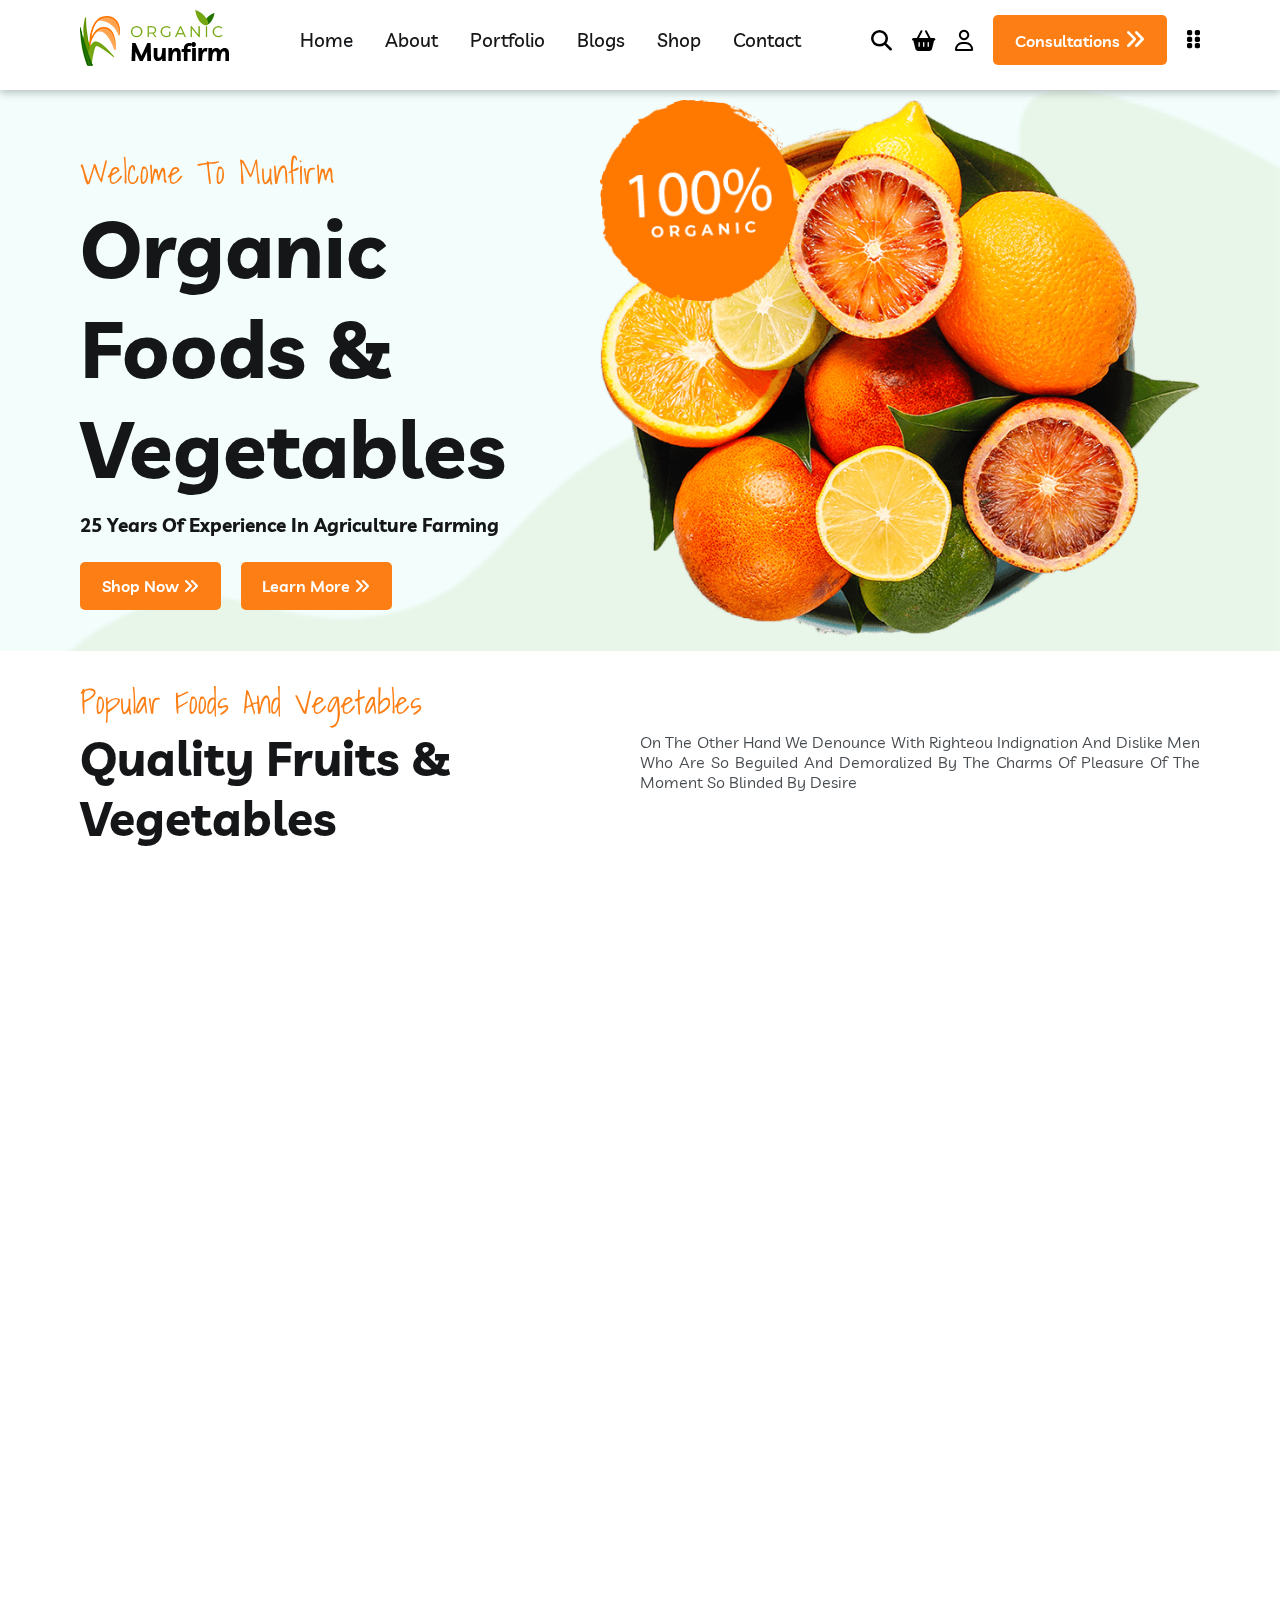
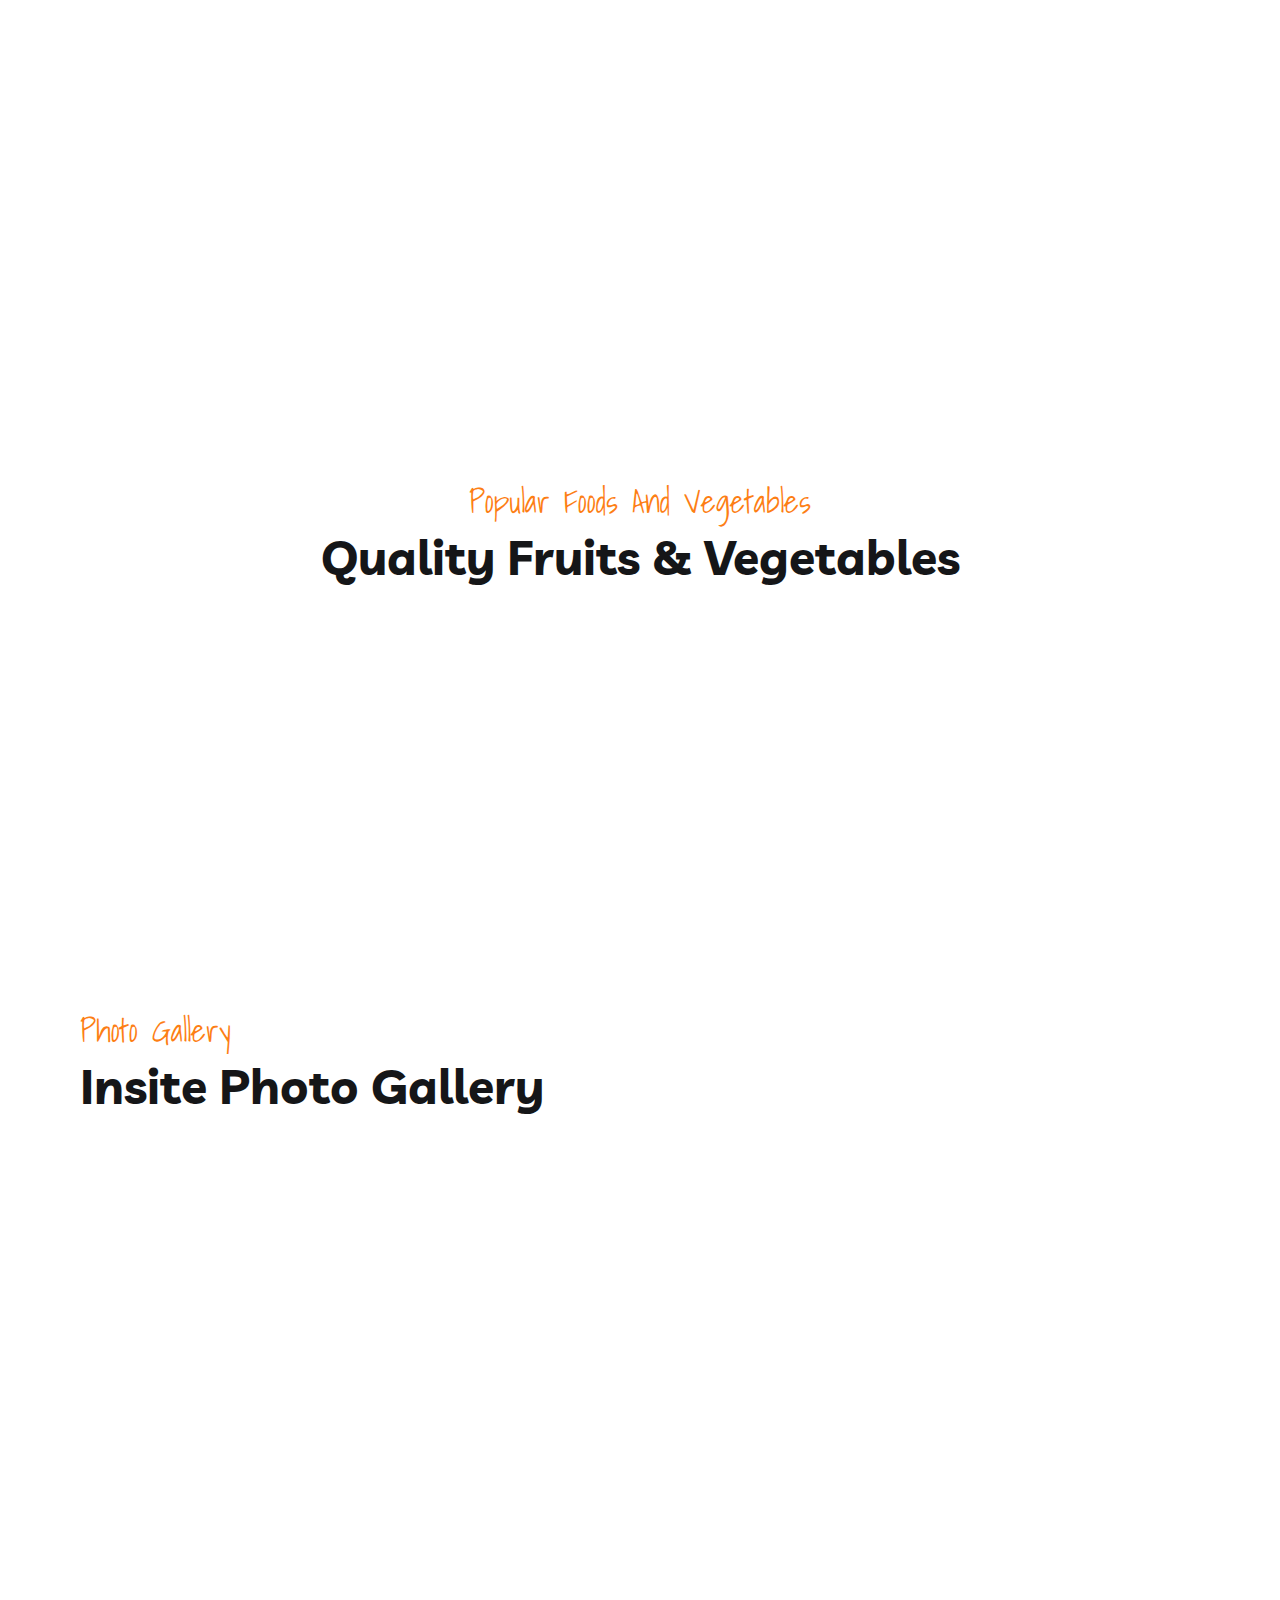
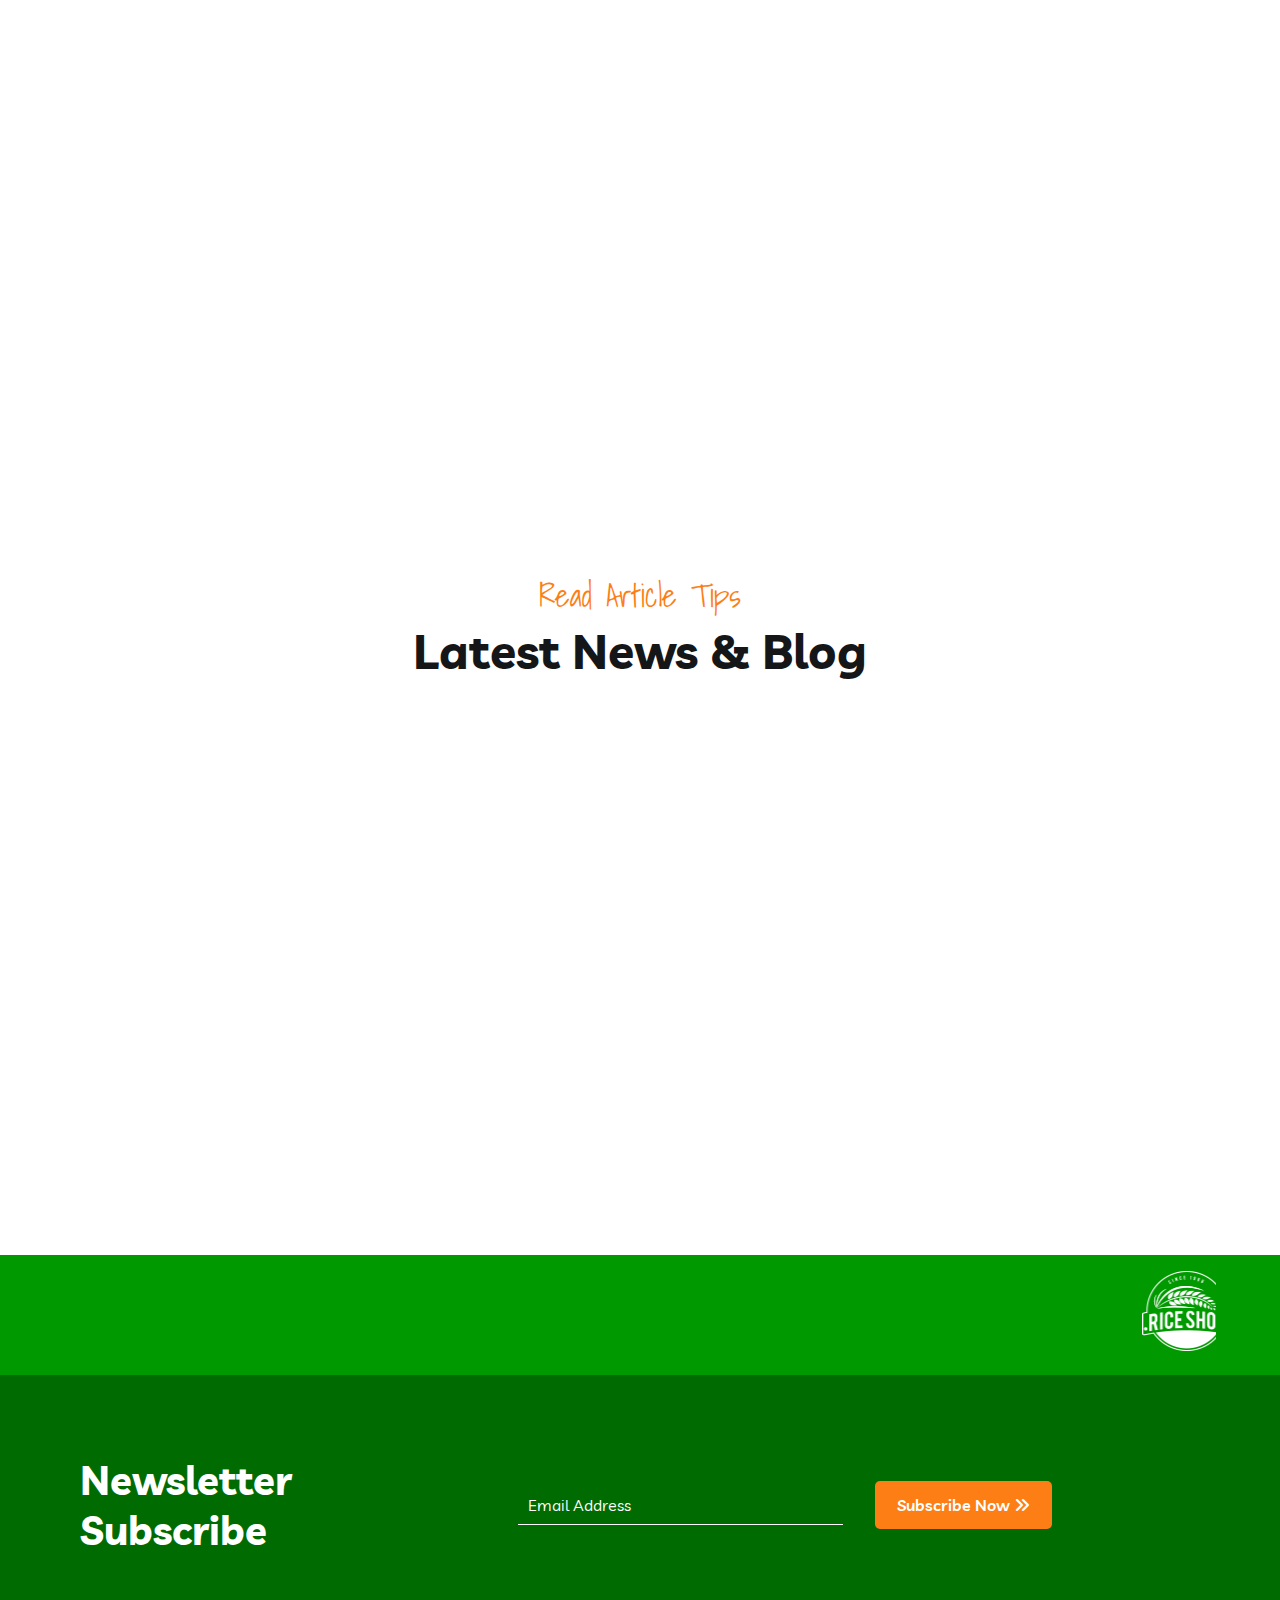
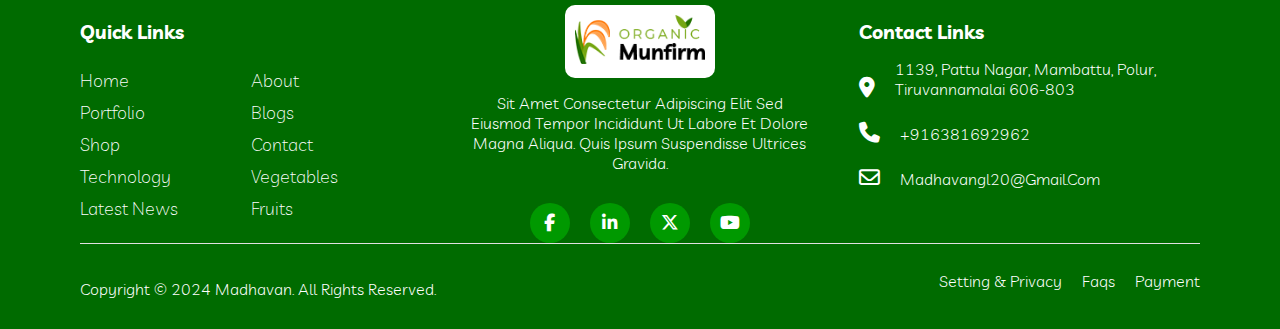
<file: index.html>
<!DOCTYPE html>
<html lang="en">
<head>
  <meta charset="UTF-8">
  <meta name="viewport" content="width=device-width, initial-scale=1.0">
  <title>Project_2</title>

  <!--------CSS Links---------->

  <link rel="stylesheet" href="./assets/css/style.css">

  <!--------icons Links---------->
  
  <link rel="stylesheet" href="https://cdnjs.cloudflare.com/ajax/libs/font-awesome/6.6.0/css/all.min.css"/>

  <!--------AOS Animation Links---------->

  <link href="https://unpkg.com/aos@2.3.1/dist/aos.css" rel="stylesheet">

  <script src="https://unpkg.com/aos@2.3.1/dist/aos.js"></script>

  
</head>
<body>
  
    <!--------Header---------->

    <header class="header">
      <div class="container">
        <div class="logo">
          <img src="./assets/images/logo.png" alt="">
        </div>
        <ul class="navlinks">
          <li><a href="./index.html">home</a></li>
          <li><a href="./about.html">about</a></li>
          <li><a href="./portfolio.html">portfolio</a></li>
          <li><a href="./blog.html">blogs</a></li>
          <li><a href="./shop.html">shop</a></li>
          <li><a href="./contact.html">contact</a></li>
        </ul>
        <div class="nav-right">
          <i class="fa-solid fa-magnifying-glass"></i>
          <i class="fa-solid fa-basket-shopping"></i>
          <i class="fa-regular fa-user"></i>

          <span class="menu"></span>

          <button class="main-btn">Consultations <i class="fa-solid fa-angles-right"></i></button>

          <div class="bento">
            <i class="fa-solid fa-grip-vertical"></i>
          </div>
          <div class="appoinment">
            <div class="cross">
              <i class="fa-solid fa-xmark"></i>
            </div>
            <h3 style="color: white; font-size: 1.5rem;">Get appointment</h3>
            <div class="input-field">
              <input type="text" placeholder="Name">
            </div>
            <div class="input-field">
              <input type="email" placeholder="Emial">
            </div>
            <div class="textarea">
              <textarea name="" id="" placeholder="Message"></textarea>
            </div>
            <button class="submit-btn">submit now</button>
          </div>
        </div>
      </div>
    </header>


    <!-----------Home Page----------->
    <section class="home" id="home">
      <!-----------Hero Image----------->

      <div class="hero">
        <div class="container grid2">
          
            <div class="column1" data-aos="fade-right" data-aos-duration="2000">
              <h2>Welcome to Munfirm</h2>
              <h1>Organic Foods & Vegetables</h1>
              <h4>25 Years of experience in agriculture farming</h4>
              <div class="hero-btn">
                <button class="main-btn">shop now <i class="fa-solid fa-angles-right"></i></button>
                <button class="main-btn">learn more <i class="fa-solid fa-angles-right"></i></button>
              </div>
            </div>
            <div class="column2" data-aos="fade-left" data-aos-duration="2000">
              <div class="hero-img">
                <img src="./assets/images/slider-image1.png" alt="">
                <img src="./assets/images/organic.png" class="organic" alt="">
              </div>
            </div>
          </div>
      </div>
      <!-----------Populars Page----------->

      <div class="populars">
        <div class="container grid2">
          <div class="column1" data-aos="fade-down">
            <h2>Popular Foods and Vegetables</h2>
            <h3>Quality Fruits & Vegetables</h3>
          </div>
          <div class="column2" data-aos="fade-up">
            <p>On the other hand we denounce with righteou indignation and dislike men who are so beguiled and demoralized by the charms of pleasure of the moment so blinded by desire</p>
          </div>
        </div>
        <div class="pop-products container">
          <div class="pro-box" data-aos="zoom-in-right" data-aos-duration="500">
            <div class="pro-img">
              <img src="./assets/images/icon1.png" alt="">
            </div>
            <a href="">Organic Fruits</a>
            <div class="arrow-img">
              <img src="./assets/images/arrow.png" alt="">
            </div>
          </div>
          <div class="pro-box" data-aos="zoom-in-right" data-aos-duration="1000">
            <div class="pro-img">
              <img src="./assets/images/icon2.png" alt="">
            </div>
            <a href="">vegetables</a>
            <div class="arrow-img">
              <img src="./assets/images/arrow.png" alt="">
            </div>
          </div>
          <div class="pro-box" data-aos="zoom-in-right" data-aos-duration="1500">
            <div class="pro-img">
              <img src="./assets/images/icon3.png" alt="">
            </div>
            <a href="">sea fish's</a>
            <div class="arrow-img">
              <img src="./assets/images/arrow.png" alt="">
            </div>
          </div>
          <div class="pro-box" data-aos="zoom-in-right" data-aos-duration="2000">
            <div class="pro-img">
              <img src="./assets/images/icon4.png" alt="">
            </div>
            <a href="">crisp bakery</a>
            <div class="arrow-img">
              <img src="./assets/images/arrow.png" alt="">
            </div>
          </div>
          <div class="pro-box" data-aos="zoom-in-right" data-aos-duration="2500">
            <div class="pro-img">
              <img src="./assets/images/icon5.png" alt="">
            </div>
            <a href="">chiken egg</a>
            <div class="arrow-img">
              <img src="./assets/images/arrow.png" alt="">
            </div>
          </div>          
        </div>
      </div>

      <!-----------About Page----------->

      <div class="about">
        <div class="container grid2">
          <div class="column1" data-aos="fade-down" data-aos-duration="1500">
            <div class="about-img">
              <img src="./assets/images/about1.jpg" alt="">
              <img src="./assets/images/about2.jpg" alt="">
              <img src="./assets/images/about3.jpg" alt="">
              <img src="./assets/images/organic.png" class="organic" alt="">
            </div>
          </div>
          <div class="column2" data-aos="fade-up" data-aos-duration="1500">
            <h2>About Company</h2>
            <h3>Organic & Helathy Foods Provider Farming</h3>
            <div class="about-slide">
              <h4>agriculture & <br> foods</h4>
              <h4>vegetables &  <br> fruits</h4>
            </div>
            <p>On the other hand we denounce with righteous indignation and dislike men who are beguiled and demoralized by the charms of pleasure of the moment so blinded by desire, that they cannot foresee the pain</p>
            <div class="author">
              <div class="aut-img">
                <img src="./assets/images/author.jpg" alt="">
              </div>
              <div class="name">
                <h4>Michael D. Foreman</h4>
              <h5>CEO & Founder</h5>
              </div>
              <div class="sign">
                <img src="./assets/images/signature.png" alt="">
              </div>    
            </div>
          </div>
        </div>
      </div>

      <!-----------Banner Page----------->

      <div class="banner container"> 
        <div class="banner-item" data-aos="flip-up" data-aos-duration="1000">
          <div class="text">
            <h2>35% off foods</h2>
            <h4>Organic Vegetables</h4>
            <p>best foods for your family</p>
            <div class="btn">
              <button class="main-btn">
                shop now <i class="fa-solid fa-angles-right"></i>
              </button>
            </div>
          </div>
          <div class="banner-img">
            <img src="./assets/images/offer-banner1.png" alt="">
          </div>
        </div>
        <div class="banner-item" data-aos="flip-up" data-aos-duration="1000">
          <div class="text">
            <h2>35% off foods</h2>
            <h4>Fresh Organic Fruits</h4>
            <p>best foods for your family</p>
            <div class="btn">
              <button class="main-btn">
                shop now <i class="fa-solid fa-angles-right"></i>
              </button>
            </div>
          </div>
          <div class="banner-img">
            <img src="./assets/images/offer-banner2.png" alt="">
          </div>
        </div>
        <div class="banner-item" data-aos="flip-up" data-aos-duration="1000">
          <div class="text">
            <h2>35% off foods</h2>
            <h4>Ripe strawberries</h4>
            <p>best foods for your family</p>
            <div class="btn">
              <button class="main-btn">
                shop now <i class="fa-solid fa-angles-right"></i>
              </button>
            </div>
          </div>
          <div class="banner-img">
            <img src="./assets/images/offer-banner3.png" alt="">
          </div>
        </div>
      </div>

      <!-----------Shop Page----------->

      <div class="shop container">
        <div class="center-text">
          <h2>Popular Foods and Vegetables</h2>
          <h3>Quality Fruits & Vegetables
          </h3>
        </div>
        <div class="shop-container">
          <div class="shop-box" data-aos="zoom-out-left" data-aos-duration="1500">
            <div class="shop-img">
              <img src="./assets/images/product1.png" alt="">
            </div>
            <div class="stars">
              <i class="fa-solid fa-star"></i>
              <i class="fa-solid fa-star"></i>
              <i class="fa-solid fa-star"></i>
              <i class="fa-solid fa-star"></i>
              <i class="fa-solid fa-star"></i>
            </div>
            <a href="">fresh gooseberry</a>
            <div class="rate">
              <p class="strick">$25</p>
              <p class="unstrick">$18</p>
            </div>
          </div>
          <div class="shop-box" data-aos="zoom-out-left" data-aos-duration="1500">
            <div class="shop-img">
              <img src="./assets/images/product2.png" alt="">
            </div>
            <div class="stars">
              <i class="fa-solid fa-star"></i>
              <i class="fa-solid fa-star"></i>
              <i class="fa-solid fa-star"></i>
              <i class="fa-solid fa-star"></i>
              <i class="fa-solid fa-star"></i>
            </div>
            <a href="">fresh carrot</a>
            <div class="rate">
              <p class="strick">$25</p>
              <p class="unstrick">$18</p>
            </div>
          </div>
          <div class="shop-box" data-aos="zoom-out-left" data-aos-duration="1500">
            <div class="shop-img">
              <img src="./assets/images/product3.png" alt="">
            </div>
            <div class="stars">
              <i class="fa-solid fa-star"></i>
              <i class="fa-solid fa-star"></i>
              <i class="fa-solid fa-star"></i>
              <i class="fa-solid fa-star"></i>
              <i class="fa-solid fa-star"></i>
            </div>
            <a href="">organic brocolli</a>
            <div class="rate">
              <p class="strick">$25</p>
              <p class="unstrick">$18</p>
            </div>
          </div>
          <div class="shop-box" data-aos="zoom-out-left">
            <div class="shop-img">
              <img src="./assets/images/product4.png" alt="">
            </div>
            <div class="stars">
              <i class="fa-solid fa-star"></i>
              <i class="fa-solid fa-star"></i>
              <i class="fa-solid fa-star"></i>
              <i class="fa-solid fa-star"></i>
              <i class="fa-solid fa-star"></i>
            </div>
            <a href="">chiken egg</a>
            <div class="rate">
              <p class="strick">$25</p>
              <p class="unstrick">$18</p>
            </div>
          </div>
        </div>
      </div>

      <!-----------Gallery Page----------->

      <div class="gallery container">
        <h2>Photo Gallery</h2>
        <h3>Insite Photo Gallery</h3>
        <div class="gallery-container">
          <div class="gallery-box" data-aos="zoom-in-up" data-aos-duration="1500">
            <img src="./assets/images/gallery1.jpg" alt="">
            <div class="gallery-link">
              <div class="gallery-text">
                <h4>organic fruits</h4>
                <p>fresh foods</p>
              </div>
              <button class="main-btn"><i class="fa-solid fa-arrow-right"></i></button>
            </div>
          </div>
          <div class="gallery-box" data-aos="zoom-in-up" data-aos-duration="1500">
            <img src="./assets/images/gallery2.jpg" alt="">
            <div class="gallery-link">
              <div class="gallery-text">
                <h4>organic fruit juice</h4>
                <p>fresh foods</p>
              </div>
              <button class="main-btn"><i class="fa-solid fa-arrow-right"></i></button>
            </div>
          </div>
          <div class="gallery-box" data-aos="zoom-in-up" data-aos-duration="1500">
            <img src="./assets/images/gallery3.jpg" alt="">
            <div class="gallery-link">
              <div class="gallery-text">
                <h4>organic fruits</h4>
                <p>fresh foods</p>
              </div>
              <button class="main-btn"><i class="fa-solid fa-arrow-right"></i></button>
            </div>
          </div>
          
         
        </div>
      </div>

      <!-----------Review Page----------->

      <div class="review container">
        <div class="grid2">
          <div class="column1" data-aos="zoom-out-up" data-aos-duration="2000">
            <h2>Customer Reviews</h2>
            <h3>Valuable Customer’s Feedback (Reviews)</h3>
              <div class="review-text">
                <p><span>"</span>Lorem ipsum dolor sit amet consectetur adipisicing elit. Laborum odio placeat iste laboriosam aliquid modi ut earum quas similique officiis numquam rerum quasi odit, dicta deserunt, delectus nulla excepturi facere! <span>"</span></p>
                <div class="author">
                  <div class="aut-img">
                    <img src="./assets/images/author.jpg" alt="">
                  </div>
                  <div class="name">
                    <h4>Michael D. Foreman</h4>
                    <h5>CEO & Founder</h5>
                  </div>  
                  <div class="stars">
                    <i class="fa-solid fa-star"></i>
                    <i class="fa-solid fa-star"></i>
                    <i class="fa-solid fa-star"></i>
                    <i class="fa-solid fa-star"></i>
                    <i class="fa-solid fa-star"></i>
                  </div>
                </div>
              </div>
          </div>
          <div class="column2" data-aos="zoom-out-up" data-aos-duration="2000">
            <div class="review-img">
              <img src="./assets/images/feedback-right.png" alt="">
              <img src="./assets/images/feedback-right.jpg" alt="">
            </div>
          </div>
        </div>
      </div>

      <!-----------Blog Page----------->

      <div class="blog container">
        <div class="center-text">
          <h2>Read Article Tips</h2>
          <h3>Latest News & Blog</h3>
        </div>
        <div class="blog-container grid2">
          <div class="blog-box" data-aos="flip-up" data-aos-duration="1500">
            <div class="blog-img">
              <img src="./assets/images/news1.jpg" alt="">
            </div>
            <h2>vegetables</h2>
            <a href="">Unicode UTF8 Character Sets They Sltimate Guide Systems</a>
            <br>
            <button class="blog-btn">Read more <i class="fa-solid fa-angles-right"></i></button>
          </div>
          <div class="blog-box" data-aos="flip-up" data-aos-duration="1500">
            <div class="blog-img">
              <img src="./assets/images/news2.jpg" alt="">
            </div>
            <h2>farming</h2>
            <a href="">Unicode UTF8 Character Sets They Sltimate Guide Systems</a>
            <br>
            <button class="blog-btn">Read more <i class="fa-solid fa-angles-right"></i></button>
          </div>
          <div class="blog-box" data-aos="flip-up" data-aos-duration="1500">
            <div class="blog-img">
              <img src="./assets/images/news3.jpg" alt="">
            </div>
            <h2>organic fruits</h2>
            <a href="">Unicode UTF8 Character Sets They Sltimate Guide Systems</a>
            <br>
            <button class="blog-btn">Read more <i class="fa-solid fa-angles-right"></i></button>
          </div>
        </div>
      </div>

      <!-----------Client Page----------->

      <div class="client">
        <marquee direction="left" scrollamount="8">
          <div class="client-container">
            <div class="client-img">
              <img src="./assets/images/client-logo1.png" alt="">
            </div>
            <div class="client-img">
              <img src="./assets/images/client-logo2.png" alt="">
            </div>
            <div class="client-img">
              <img src="./assets/images/client-logo3.png" alt="">
            </div>
            <div class="client-img">
              <img src="./assets/images/client-logo4.png" alt="">
            </div>
            <div class="client-img">
              <img src="./assets/images/client-logo5.png" alt="">
            </div>
            <div class="client-img">
              <img src="./assets/images/client-logo6.png" alt="">
            </div>
          </div>
        </marquee>
      </div>

      <!-----------footer Page----------->

      <div class="footer container">
        <div class="subs grid2">
          <h3>Newsletter Subscribe</h3>
          <div class="input-box">
            <input type="email" placeholder="Email Address" required>
          </div>
          <div class="foot-btn">
            <button class="main-btn">Subscribe now <i class="fa-solid fa-angles-right"></i></button>
          </div>
        </div>
        <div class="foot">
          <div class="foot-links">
            <h4>Quick links</h4>
            <ul class="link-item">
              <li><a href="">home</a></li>
              <li><a href="">about</a></li>
              <li><a href="">portfolio</a></li>
              <li><a href="">blogs</a></li>
              <li><a href="">shop</a></li>
              <li><a href="">contact</a></li>
              <li><a href="">technology</a></li>
              <li><a href="">vegetables</a></li>
              <li><a href="">latest news</a></li>
              <li><a href="">fruits</a></li>
            </ul>
          </div>
          <div class="brand-links">
            <div class="foot-logo">
              <a href=""><img src="./assets/images/logo.png" alt=""></a>
            </div>
            <h4 class="h4text">Sit amet consectetur adipiscing elit sed eiusmod tempor incididunt ut labore et dolore magna aliqua. quis ipsum suspendisse ultrices gravida.</h4>
            <div class="social-links">
              <a href=""><i class="fa-brands fa-facebook-f"></i></a>
              <a href=""><i class="fa-brands fa-linkedin-in"></i></a>
              <a href=""><i class="fa-brands fa-x-twitter"></i></a>
              <a href=""><i class="fa-brands fa-youtube"></i></a>
            </div>
          </div>
          <div class="contact-links">
              <h4>contact links</h4>
              <div class="cont-container">
                <div class="cont">
                  <div class="icon">
                    <i class="fa-solid fa-location-dot"></i>
                  </div>
                  <div class="cont-text">
                    <h4 class="h4text">1139, pattu nagar, mambattu, polur, tiruvannamalai 606-803</h4>
                  </div>
                </div>
                <div class="cont">
                  <div class="icon">
                    <i class="fa-solid fa-phone"></i>
                  </div>
                  <div class="cont-text">
                    <h4 class="h4text"><a href="tel:+916381692962">+916381692962</a></h4>
                  </div>
                </div>
                <div class="cont">
                  <div class="icon">
                    <i class="fa-regular fa-envelope"></i>
                  </div>
                  <div class="cont-text">
                    <h4 class="h4text"><a href="mailto:madhavangl20@gmail.com">madhavangl20@gmail.com</a></h4>
                  </div>
                </div>
            </div>
          </div>
        </div>
        <div class="rights">
          <h4 class="h4text">Copyright © 2024 madhavan. All Rights Reserved.</h4>
          
            <ul class="other-links">
              <li><a href="">setting & privacy</a></li>
              <li><a href="">faqs</a></li>
              <li><a href="">payment</a></li>
            </ul>
        </div>
    </div>
    </section>

    <script src="./assets/javascript/script.js"></script>
    <script>
      AOS.init();
    </script>
</body>
</html>
</file>
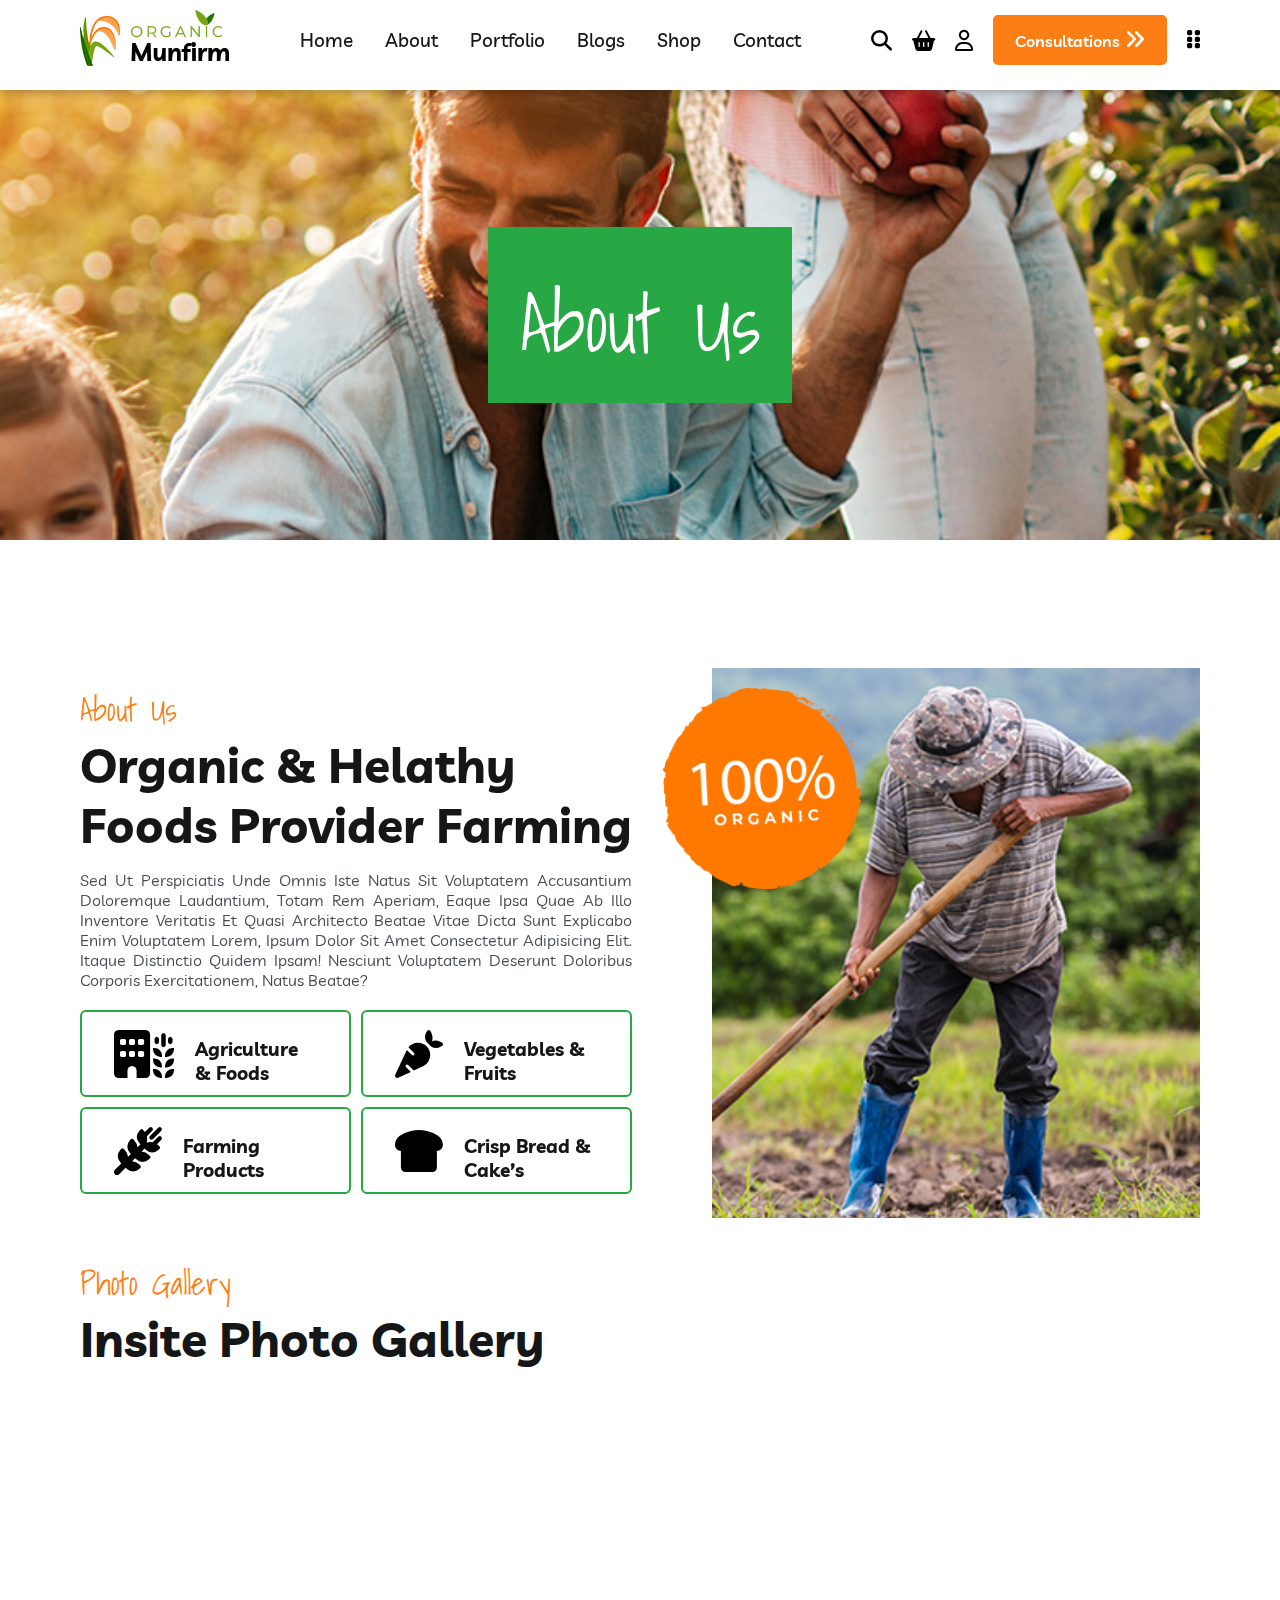
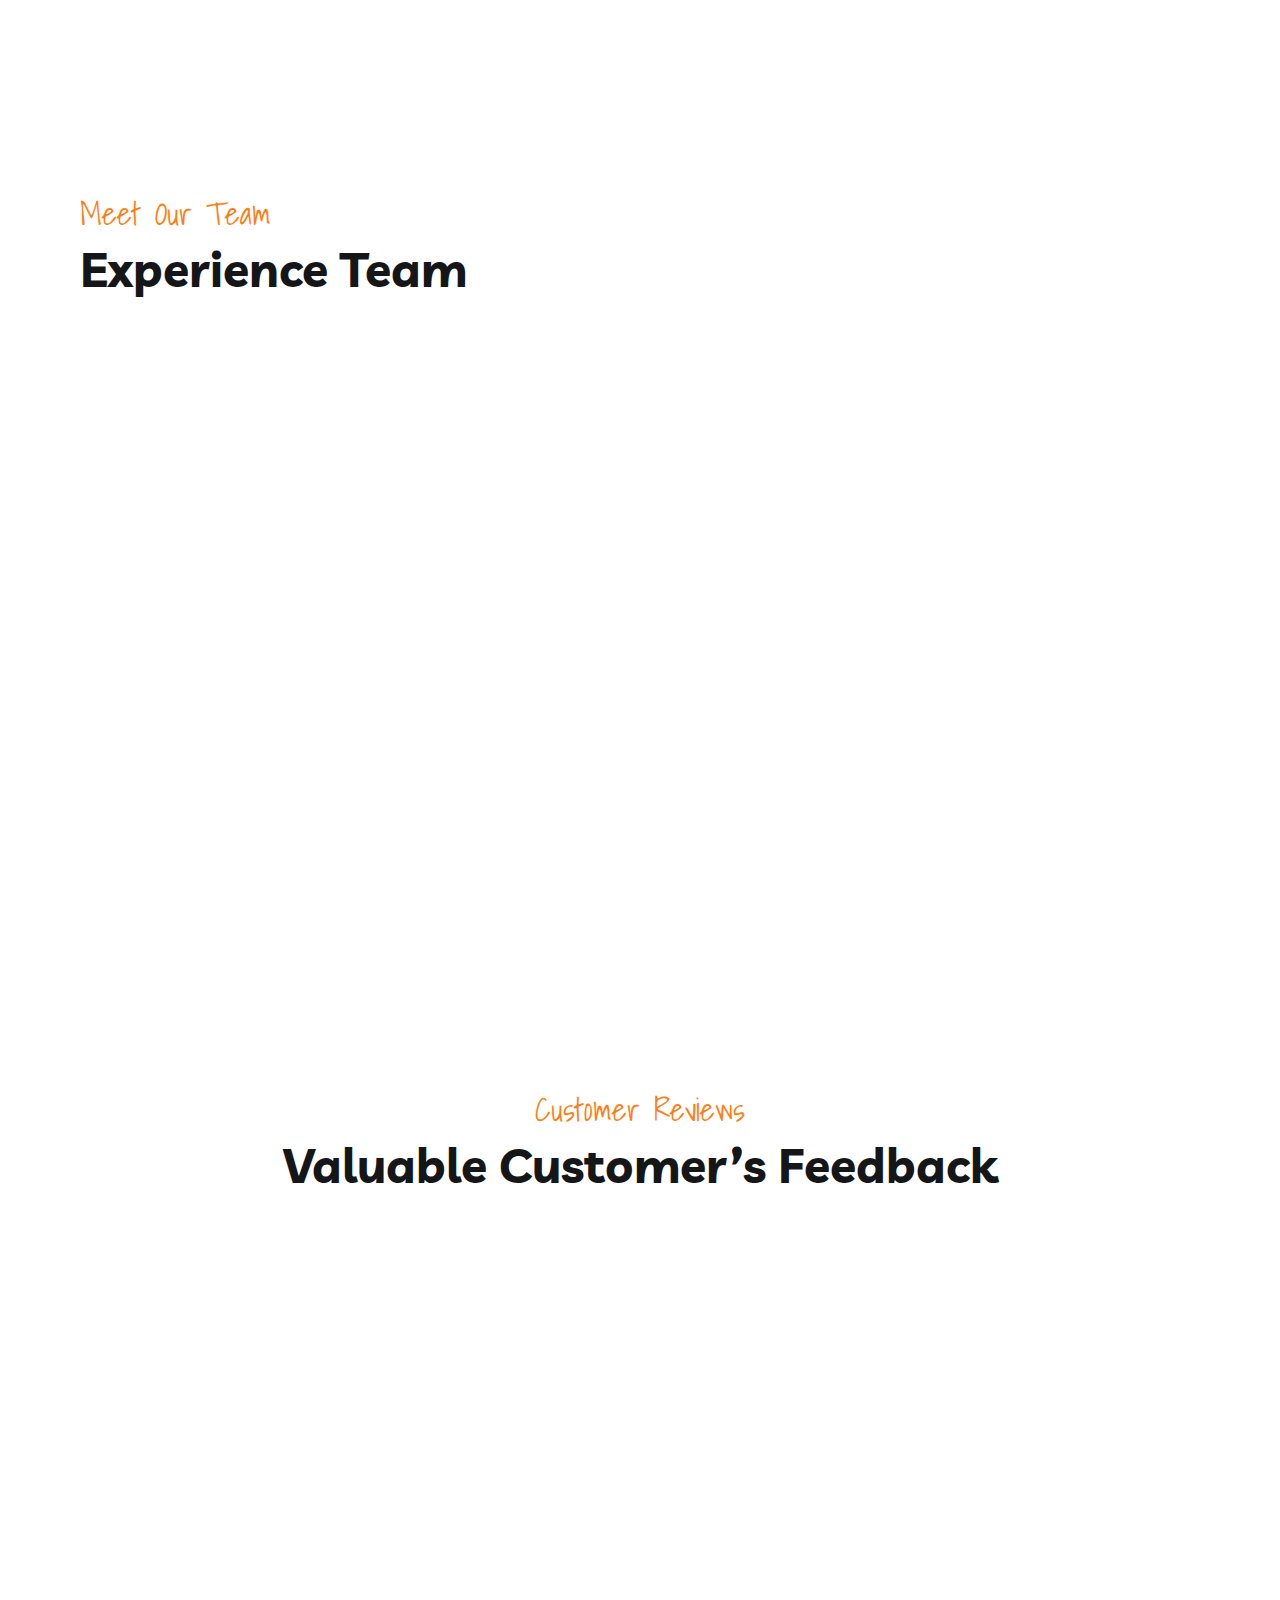
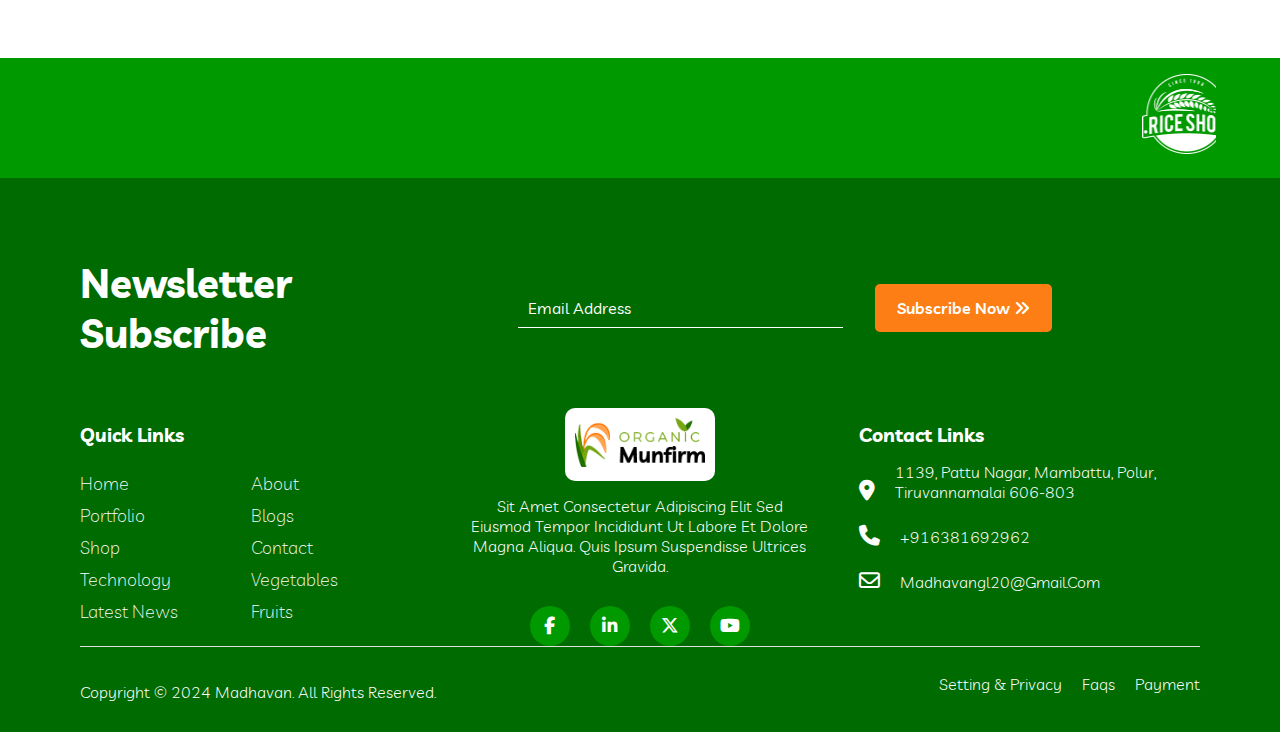
<file: about.html>
<!DOCTYPE html>
<html lang="en">
<head>
  <meta charset="UTF-8">
  <meta name="viewport" content="width=device-width, initial-scale=1.0">
  <title>Project_2</title>

  <!------------CSS Links---------->

  <link rel="stylesheet" href="./assets/css/about.css">

  <!--------icons Links---------->
  
  <link rel="stylesheet" href="https://cdnjs.cloudflare.com/ajax/libs/font-awesome/6.6.0/css/all.min.css"/>

   <!--------AOS Animation Links---------->

   <link href="https://unpkg.com/aos@2.3.1/dist/aos.css" rel="stylesheet">

   <script src="https://unpkg.com/aos@2.3.1/dist/aos.js"></script>

</head>
<body>

<!--------Header---------->

<header class="header">
  <div class="container">
    <div class="logo">
      <img src="./assets/images/logo.png" alt="">
    </div>
    <ul class="navlinks">
      <li><a href="./index.html">home</a></li>
      <li><a href="./about.html">about</a></li>
      <li><a href="./portfolio.html">portfolio</a></li>
      <li><a href="./blog.html">blogs</a></li>
      <li><a href="./shop.html">shop</a></li>
      <li><a href="./contact.html">contact</a></li>
    </ul>
    <div class="nav-right">
      <i class="fa-solid fa-magnifying-glass"></i>
      <i class="fa-solid fa-basket-shopping"></i>
      <i class="fa-regular fa-user"></i>

      <span class="menu"></span>

      <button class="main-btn">Consultations <i class="fa-solid fa-angles-right"></i></button>

      <div class="bento">
        <i class="fa-solid fa-grip-vertical"></i>
      </div>
      <div class="appoinment">
        <div class="cross">
          <i class="fa-solid fa-xmark"></i>
        </div>
        <h3 style="color: white; font-size: 1.5rem;">Get appointment</h3>
        <div class="input-field">
          <input type="text" placeholder="Name">
        </div>
        <div class="input-field">
          <input type="email" placeholder="Emial">
        </div>
        <div class="textarea">
          <textarea name="" id="" placeholder="Message"></textarea>
        </div>
        <button class="submit-btn">submit now</button>
      </div>
    </div>
  </div>
</header>

<!--------Hero Page---------->

<div class="hero">
  <div class="head">
    <h2>about us</h2>
  </div>
</div>
  <div class="about-cont grid2 container">
  <div class="about-content" data-aos="fade-up">
    <h2>About Us</h2>
    <h3>Organic & Helathy Foods Provider Farming</h3>
    <p>Sed ut perspiciatis unde omnis iste natus sit voluptatem accusantium doloremque laudantium, totam rem aperiam, eaque ipsa quae ab illo inventore veritatis et quasi architecto beatae vitae dicta sunt explicabo enim voluptatem Lorem, ipsum dolor sit amet consectetur adipisicing elit. Itaque distinctio quidem ipsam! Nesciunt voluptatem deserunt doloribus corporis exercitationem, natus beatae?</p>
    <div class="foods">
      <div class="foodbox">
        <i class="fa-solid fa-building-wheat"></i>
        <h4>Agriculture & Foods</h4>
      </div>
      <div class="foodbox">
        <i class="fa-solid fa-carrot"></i>
        <h4>Vegetables & Fruits</h4>
      </div>
      <div class="foodbox">
        <i class="fa-solid fa-wheat-awn"></i>
        <h4>Farming products</h4>
      </div>
      <div class="foodbox">
        <i class="fa-solid fa-bread-slice"></i>
        <h4>Crisp Bread & Cake’s</h4>
      </div>
    </div>
    </div>
    <div class="about-img" data-aos="fade-left">
      <img src="./assets/images/about1.jpg" alt="" class="former">
      <img src="./assets/images/organic.png" alt="" class="org">
    </div>
  </div>

<!-----------Gallery Page----------->

<div class="gallery container">
  <h2>Photo Gallery</h2>
  <h3>Insite Photo Gallery</h3>
  <div class="gallery-container">
    <div class="gallery-box" data-aos="zoom-in-up" data-aos-duration="1500">
      <img src="./assets/images/gallery1.jpg" alt="">
      <div class="gallery-link">
        <div class="gallery-text">
          <h4>organic fruits</h4>
          <p>fresh foods</p>
        </div>
        <button class="main-btn"><i class="fa-solid fa-arrow-right"></i></button>
      </div>
    </div>
    <div class="gallery-box" data-aos="zoom-in-up" data-aos-duration="1500">
      <img src="./assets/images/gallery2.jpg" alt="">
      <div class="gallery-link">
        <div class="gallery-text">
          <h4>organic fruit juice</h4>
          <p>fresh foods</p>
        </div>
        <button class="main-btn"><i class="fa-solid fa-arrow-right"></i></button>
      </div>
    </div>
    <div class="gallery-box" data-aos="zoom-in-up" data-aos-duration="1500">
      <img src="./assets/images/gallery3.jpg" alt="">
      <div class="gallery-link">
        <div class="gallery-text">
          <h4>organic fruits</h4>
          <p>fresh foods</p>
        </div>
        <button class="main-btn"><i class="fa-solid fa-arrow-right"></i></button>
      </div>
    </div>   
  </div>
</div>

<!-----------Members Page----------->

<div class="members container">
  <h2>Meet Our Team</h2>
  <h3>Experience Team</h3>
  <div class="members-cont">
    <div class="member-box" data-aos="fade-left">
      <div class="member-img">
        <img src="./assets/images/member1.jpg" alt="">
      </div>
      <h4>joseph c .roberson</h4>
      <h5>senior former</h5>
    </div>
    <div class="member-box" data-aos="fade-right">
      <div class="member-img">
        <img src="./assets/images/member2.jpg" alt="">
      </div>
      <h4>timothy n. allison</h4>
      <h5>junior manager</h5>
    </div>
    <div class="member-box" data-aos="fade-left">
      <div class="member-img">
        <img src="./assets/images/member3.jpg" alt="">
      </div>
      <h4>richard l. mcDonald</h4>
      <h5>business consultant</h5>
    </div>
    <div class="member-box" data-aos="fade-right">
      <div class="member-img">
        <img src="./assets/images/member4.jpg" alt="">
      </div>
      <h4>gregory j.vansant</h4>
      <h5>CO-founder</h5>
    </div>
  </div>
</div>

<!--------Review Page----------->
<div class="review-page">
  <div class="center-text">
    <h2>Customer Reviews</h2>
    <h3>Valuable Customer’s Feedback</h3>
  </div>
  <div class="review-box container">
    <div class="review-text" data-aos="fade-up">
      <p><span>"</span>Lorem ipsum dolor sit amet consectetur adipisicing elit. Laborum odio placeat iste laboriosam aliquid modi ut earum quas similique officiis numquam rerum quasi odit, dicta deserunt, delectus nulla excepturi facere! <span>"</span></p>
      <div class="author">
        <div class="aut-img">
          <img src="./assets/images/author.jpg" alt="">
        </div>
        <div class="name">
          <h4>Michael D</h4>
          <h5>CEO & Founder</h5>
        </div>  
        <div class="stars">
          <i class="fa-solid fa-star"></i>
          <i class="fa-solid fa-star"></i>
          <i class="fa-solid fa-star"></i>
          <i class="fa-solid fa-star"></i>
          <i class="fa-solid fa-star"></i>
        </div>
      </div>
    </div>
    <div class="review-text" data-aos="fade-down">
      <p><span>"</span>Lorem ipsum dolor sit amet consectetur adipisicing elit. Laborum odio placeat iste laboriosam aliquid modi ut earum quas similique officiis numquam rerum quasi odit, dicta deserunt, delectus nulla excepturi facere! <span>"</span></p>
      <div class="author">
        <div class="aut-img">
          <img src="./assets/images/member3.jpg" alt="">
        </div>
        <div class="name">
          <h4>ron wisley</h4>
          <h5>CO-founder</h5>
        </div>  
        <div class="stars">
          <i class="fa-solid fa-star"></i>
          <i class="fa-solid fa-star"></i>
          <i class="fa-solid fa-star"></i>
          <i class="fa-solid fa-star"></i>
          <i class="fa-solid fa-star"></i>
        </div>
      </div>
    </div>
  </div>
</div>

    <!-----------Client Page----------->

    <div class="client">
      <marquee direction="left" scrollamount="8">
        <div class="client-container">
          <div class="client-img">
            <img src="./assets/images/client-logo1.png" alt="">
          </div>
          <div class="client-img">
            <img src="./assets/images/client-logo2.png" alt="">
          </div>
          <div class="client-img">
            <img src="./assets/images/client-logo3.png" alt="">
          </div>
          <div class="client-img">
            <img src="./assets/images/client-logo4.png" alt="">
          </div>
          <div class="client-img">
            <img src="./assets/images/client-logo5.png" alt="">
          </div>
          <div class="client-img">
            <img src="./assets/images/client-logo6.png" alt="">
          </div>
        </div>
      </marquee>
    </div>

<!-----------footer Page----------->

     <div class="footer container">
      <div class="subs grid2">
        <h3>Newsletter Subscribe</h3>
        <div class="input-box">
          <input type="email" placeholder="Email Address" required>
        </div>
        <div class="foot-btn">
          <button class="main-btn">Subscribe now <i class="fa-solid fa-angles-right"></i></button>
        </div>
      </div>
      <div class="foot">
        <div class="foot-links">
          <h4>Quick links</h4>
          <ul class="link-item">
            <li><a href="./index.html">home</a></li>
            <li><a href="./about.html">about</a></li>
            <li><a href="">portfolio</a></li>
            <li><a href="">blogs</a></li>
            <li><a href="">shop</a></li>
            <li><a href="">contact</a></li>
            <li><a href="">technology</a></li>
            <li><a href="">vegetables</a></li>
            <li><a href="">latest news</a></li>
            <li><a href="">fruits</a></li>
          </ul>
        </div>
        <div class="brand-links">
          <div class="foot-logo">
            <a href=""><img src="./assets/images/logo.png" alt=""></a>
          </div>
          <h4 class="h4text">Sit amet consectetur adipiscing elit sed eiusmod tempor incididunt ut labore et dolore magna aliqua. quis ipsum suspendisse ultrices gravida.</h4>
          <div class="social-links">
            <a href=""><i class="fa-brands fa-facebook-f"></i></a>
            <a href=""><i class="fa-brands fa-linkedin-in"></i></a>
            <a href=""><i class="fa-brands fa-x-twitter"></i></a>
            <a href=""><i class="fa-brands fa-youtube"></i></a>
          </div>
        </div>
        <div class="contact-links">
            <h4>contact links</h4>
            <div class="cont-container">
              <div class="cont">
                <div class="icon">
                  <i class="fa-solid fa-location-dot"></i>
                </div>
                <div class="cont-text">
                  <h4 class="h4text">1139, pattu nagar, mambattu, polur, tiruvannamalai 606-803</h4>
                </div>
              </div>
              <div class="cont">
                <div class="icon">
                  <i class="fa-solid fa-phone"></i>
                </div>
                <div class="cont-text">
                  <h4 class="h4text"><a href="tel:+916381692962">+916381692962</a></h4>
                </div>
              </div>
              <div class="cont">
                <div class="icon">
                  <i class="fa-regular fa-envelope"></i>
                </div>
                <div class="cont-text">
                  <h4 class="h4text"><a href="mailto:madhavangl20@gmail.com">madhavangl20@gmail.com</a></h4>
                </div>
              </div>
          </div>
        </div>
      </div>
      <div class="rights">
        <h4 class="h4text">Copyright © 2024 madhavan. All Rights Reserved.</h4>
        
          <ul class="other-links">
            <li><a href="">setting & privacy</a></li>
            <li><a href="">faqs</a></li>
            <li><a href="">payment</a></li>
          </ul>
      </div>
  </div>

  <script src="./assets/javascript/script.js"></script>
  <script>
    AOS.init();
  </script>
</body>
</html>
</file>
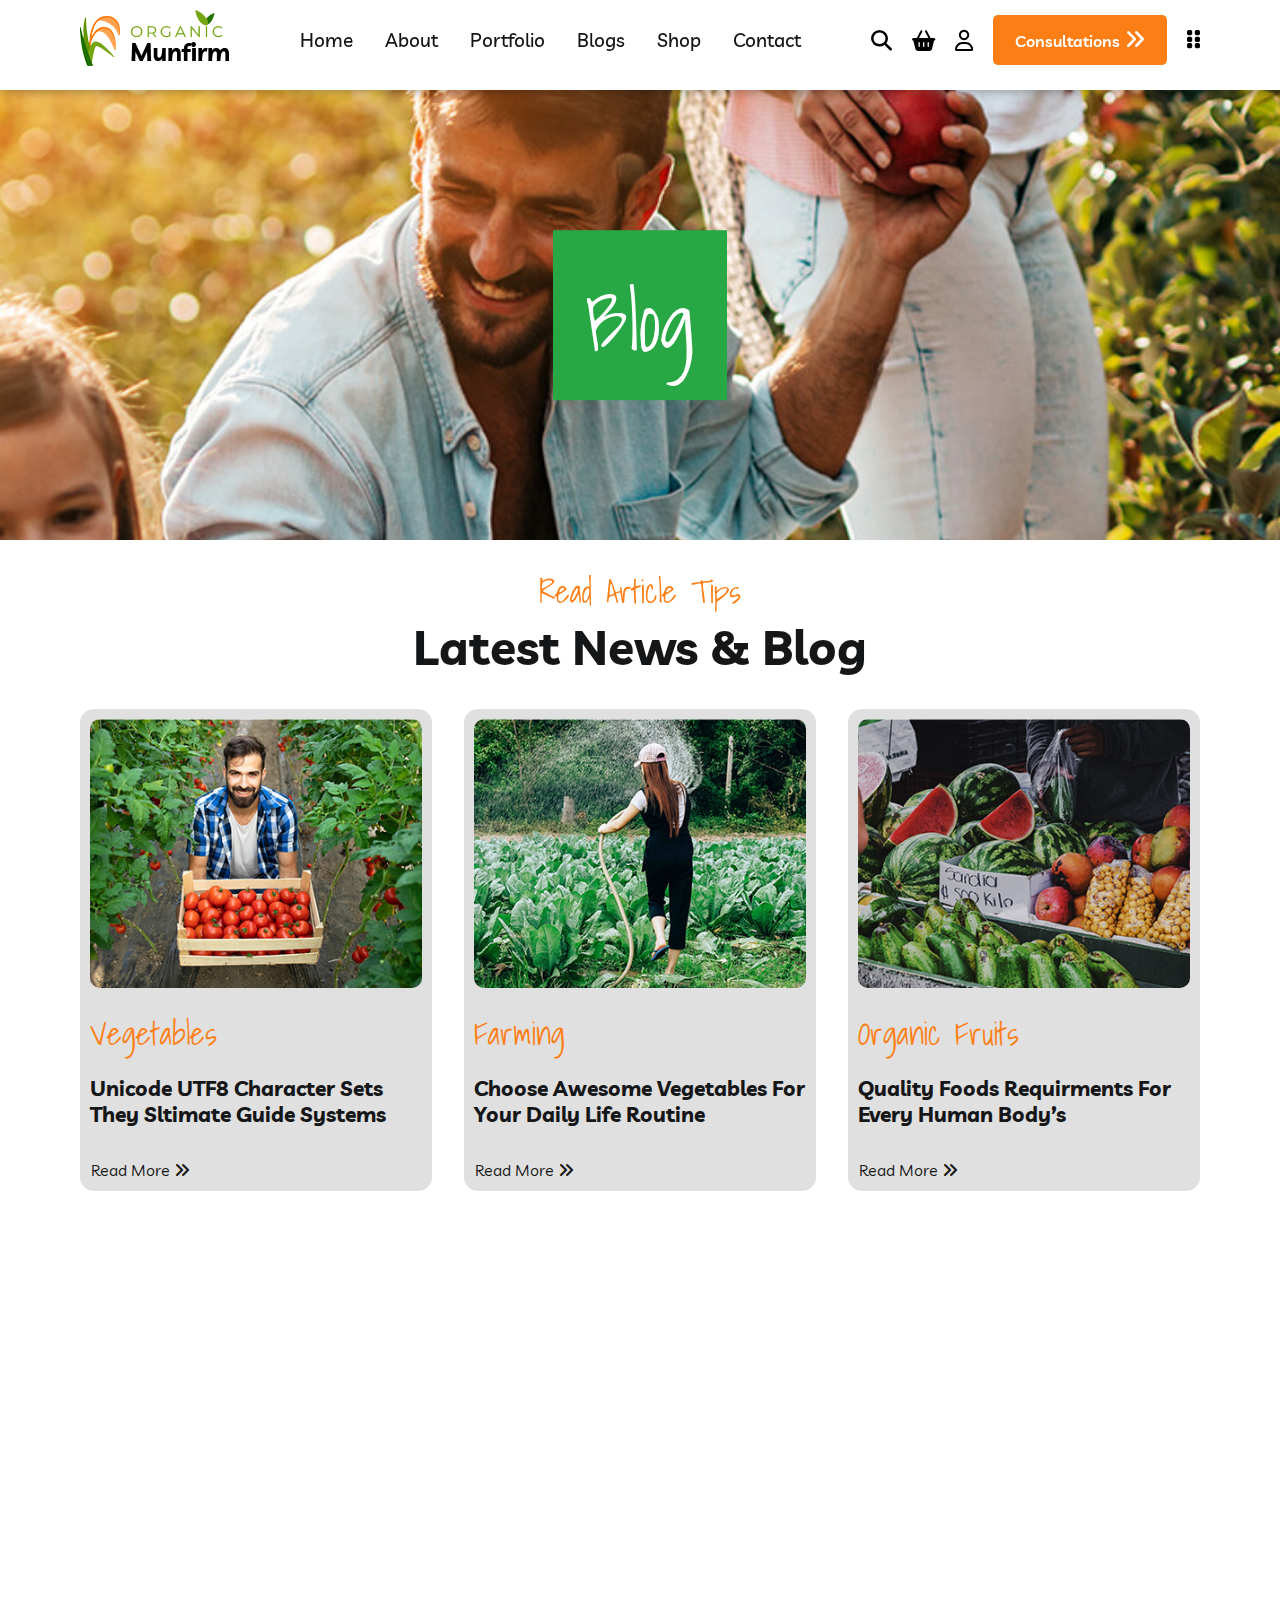
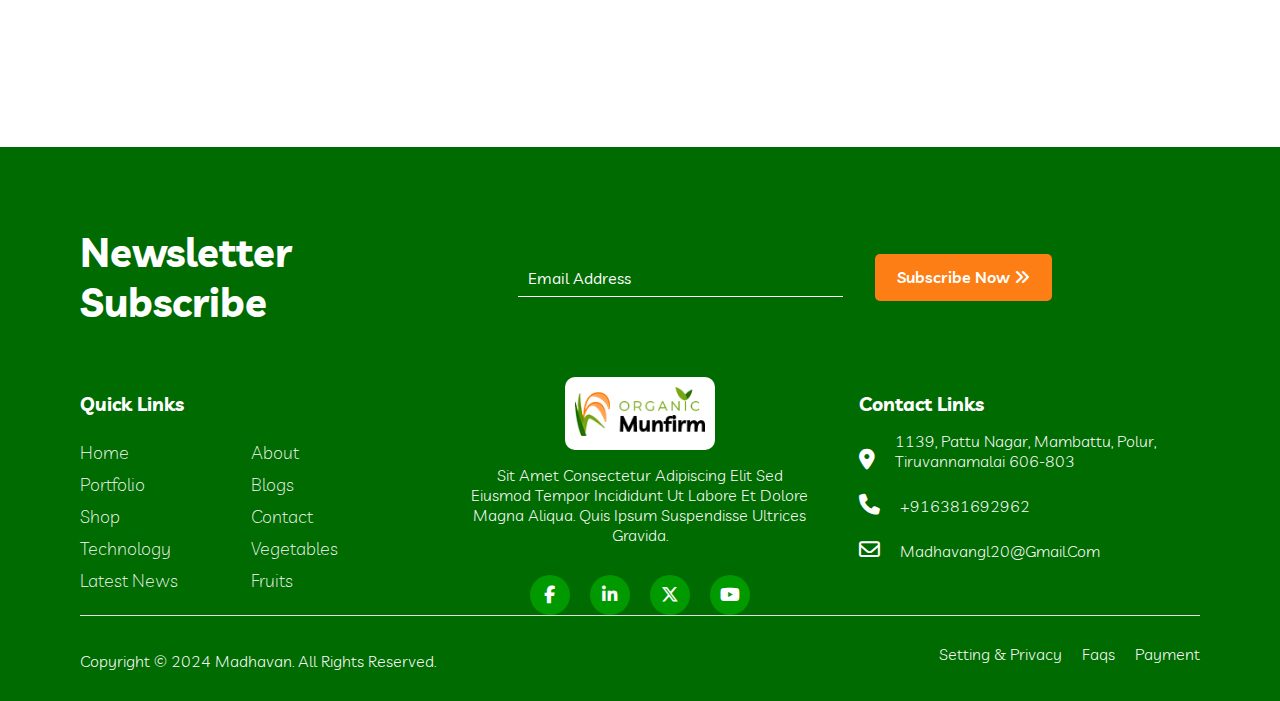
<file: blog.html>
<!DOCTYPE html>
<html lang="en">
<head>
  <meta charset="UTF-8">
  <meta name="viewport" content="width=device-width, initial-scale=1.0">
  <title>Project_2</title>

  <!--------CSS Links---------->

  <link rel="stylesheet" href="./assets/css/blog.css">

  <!--------icons Links---------->
  
  <link rel="stylesheet" href="https://cdnjs.cloudflare.com/ajax/libs/font-awesome/6.6.0/css/all.min.css"/>

  <!--------AOS Animation Links---------->

  <link href="https://unpkg.com/aos@2.3.1/dist/aos.css" rel="stylesheet">

  <script src="https://unpkg.com/aos@2.3.1/dist/aos.js"></script>

</head>
<body>
  <!--------Header---------->

    <header class="header">
      <div class="container">
        <div class="logo">
          <img src="./assets/images/logo.png" alt="">
        </div>
        <ul class="navlinks">
          <li><a href="./index.html">home</a></li>
          <li><a href="./about.html">about</a></li>
          <li><a href="./portfolio.html">portfolio</a></li>
          <li><a href="./blog.html">blogs</a></li>
          <li><a href="./shop.html">shop</a></li>
          <li><a href="./contact.html">contact</a></li>
        </ul>
        <div class="nav-right">
          <i class="fa-solid fa-magnifying-glass"></i>
          <i class="fa-solid fa-basket-shopping"></i>
          <i class="fa-regular fa-user"></i>

          <span class="menu"></span>

          <button class="main-btn">Consultations <i class="fa-solid fa-angles-right"></i></button>

          <div class="bento">
            <i class="fa-solid fa-grip-vertical"></i>
          </div>
          <div class="appoinment">
            <div class="cross">
              <i class="fa-solid fa-xmark"></i>
            </div>
            <h3 style="color: white; font-size: 1.5rem;">Get appointment</h3>
            <div class="input-field">
              <input type="text" placeholder="Name">
            </div>
            <div class="input-field">
              <input type="email" placeholder="Emial">
            </div>
            <div class="textarea">
              <textarea name="" id="" placeholder="Message"></textarea>
            </div>
            <button class="submit-btn">submit now</button>
          </div>
        </div>
      </div>
    </header>

<!------Hero Page------>

    <div class="hero">
      <div class="head">
        <h2>blog</h2>
      </div>
    </div>

    <!-----------Blog Page----------->

    <div class="blog container">
      <div class="center-text" data-aos="fade-up">
        <h2>Read Article Tips</h2>
        <h3>Latest News & Blog</h3>
      </div>
      <div class="blog-container grid2">
        <div class="blog-box" data-aos="zoom-in-up">
          <div class="blog-img">
            <img src="./assets/images/news1.jpg" alt="">
          </div>
          <h2>vegetables</h2>
          <a href="">Unicode UTF8 Character Sets They Sltimate Guide Systems</a>
          <br>
          <button class="blog-btn">Read more <i class="fa-solid fa-angles-right"></i></button>
        </div>
        <div class="blog-box" data-aos="zoom-in-up">
          <div class="blog-img">
            <img src="./assets/images/news2.jpg" alt="">
          </div>
          <h2>farming</h2>
          <a href="">Choose Awesome Vegetables For Your Daily Life Routine</a>
          <br>
          <button class="blog-btn">Read more <i class="fa-solid fa-angles-right"></i></button>
        </div>
        <div class="blog-box" data-aos="zoom-in-up">
          <div class="blog-img">
            <img src="./assets/images/news3.jpg" alt="">
          </div>
          <h2>organic fruits</h2>
          <a href="">Quality Foods Requirments For Every Human Body’s</a>
          <br>
          <button class="blog-btn">Read more <i class="fa-solid fa-angles-right"></i></button>
        </div>
        <div class="blog-box" data-aos="zoom-in-up">
          <div class="blog-img">
            <img src="./assets/images/news4.jpg" alt="">
          </div>
          <h2>organic fruits</h2>
          <a href="">Quality Foods Requirments For Every Human Body’s</a>
          <br>
          <button class="blog-btn">Read more <i class="fa-solid fa-angles-right"></i></button>
        </div>
        <div class="blog-box" data-aos="zoom-in-up">
          <div class="blog-img">
            <img src="./assets/images/news5.jpg" alt="">
          </div>
          <h2>organic fruits</h2>
          <a href="">Unicode UTF8 Character Sets They Sltimate Guide Systems</a>
          <br>
          <button class="blog-btn">Read more <i class="fa-solid fa-angles-right"></i></button>
        </div>
        <div class="blog-box" data-aos="zoom-in-up">
          <div class="blog-img">
            <img src="./assets/images/news6.jpg" alt="">
          </div>
          <h2>organic fruits</h2>
          <a href="">Choose Awesome Vegetables For Your Daily Life Routine</a>
          <br>
          <button class="blog-btn">Read more <i class="fa-solid fa-angles-right"></i></button>
        </div>
      </div>
    </div>
    <!-----------footer Page----------->

    <div class="footer container">
      <div class="subs grid2">
        <h3>Newsletter Subscribe</h3>
        <div class="input-box">
          <input type="email" placeholder="Email Address" required>
        </div>
        <div class="foot-btn">
          <button class="main-btn">Subscribe now <i class="fa-solid fa-angles-right"></i></button>
        </div>
      </div>
      <div class="foot">
        <div class="foot-links">
          <h4>Quick links</h4>
          <ul class="link-item">
            <li><a href="./index.html">home</a></li>
            <li><a href="./about.html">about</a></li>
            <li><a href="">portfolio</a></li>
            <li><a href="">blogs</a></li>
            <li><a href="">shop</a></li>
            <li><a href="">contact</a></li>
            <li><a href="">technology</a></li>
            <li><a href="">vegetables</a></li>
            <li><a href="">latest news</a></li>
            <li><a href="">fruits</a></li>
          </ul>
        </div>
        <div class="brand-links">
          <div class="foot-logo">
            <a href=""><img src="./assets/images/logo.png" alt=""></a>
          </div>
          <h4 class="h4text">Sit amet consectetur adipiscing elit sed eiusmod tempor incididunt ut labore et dolore magna aliqua. quis ipsum suspendisse ultrices gravida.</h4>
          <div class="social-links">
            <a href=""><i class="fa-brands fa-facebook-f"></i></a>
            <a href=""><i class="fa-brands fa-linkedin-in"></i></a>
            <a href=""><i class="fa-brands fa-x-twitter"></i></a>
            <a href=""><i class="fa-brands fa-youtube"></i></a>
          </div>
        </div>
        <div class="contact-links">
            <h4>contact links</h4>
            <div class="cont-container">
              <div class="cont">
                <div class="icon">
                  <i class="fa-solid fa-location-dot"></i>
                </div>
                <div class="cont-text">
                  <h4 class="h4text">1139, pattu nagar, mambattu, polur, tiruvannamalai 606-803</h4>
                </div>
              </div>
              <div class="cont">
                <div class="icon">
                  <i class="fa-solid fa-phone"></i>
                </div>
                <div class="cont-text">
                  <h4 class="h4text"><a href="tel:+916381692962">+916381692962</a></h4>
                </div>
              </div>
              <div class="cont">
                <div class="icon">
                  <i class="fa-regular fa-envelope"></i>
                </div>
                <div class="cont-text">
                  <h4 class="h4text"><a href="mailto:madhavangl20@gmail.com">madhavangl20@gmail.com</a></h4>
                </div>
              </div>
          </div>
        </div>
      </div>
      <div class="rights">
        <h4 class="h4text">Copyright © 2024 madhavan. All Rights Reserved.</h4>
        
          <ul class="other-links">
            <li><a href="">setting & privacy</a></li>
            <li><a href="">faqs</a></li>
            <li><a href="">payment</a></li>
          </ul>
      </div>
  </div>

  <script src="./assets/javascript/script.js"></script>
  <script>
    AOS.init();
  </script>
</body>
</html>
</file>
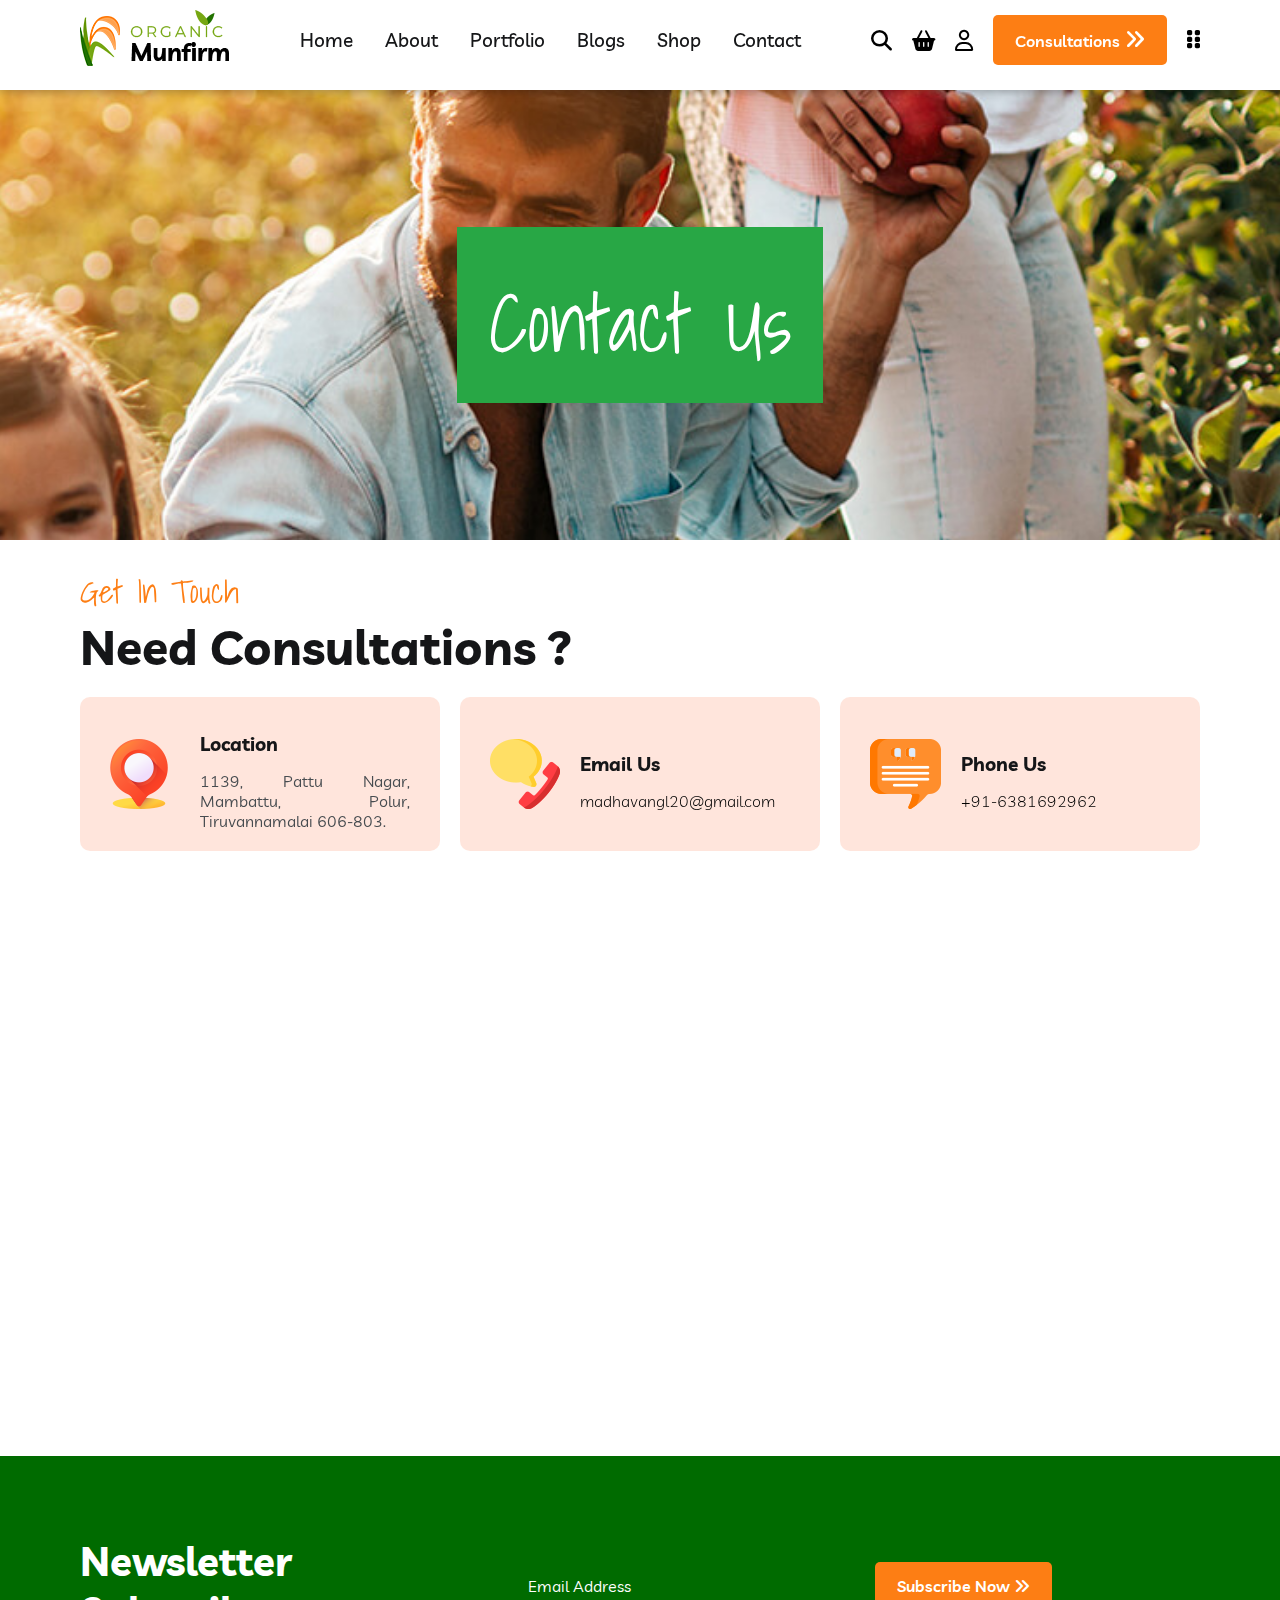
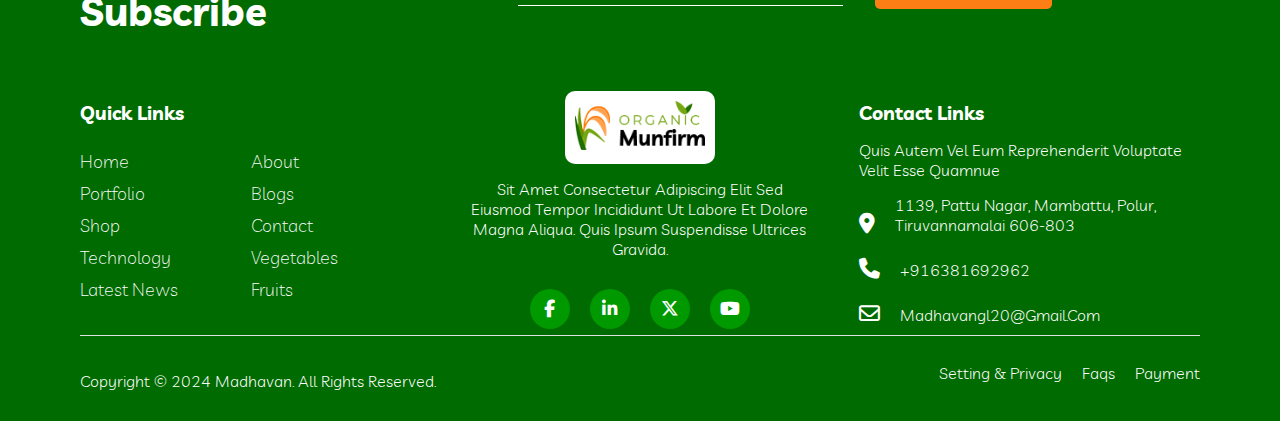
<file: contact.html>
<!DOCTYPE html>
<html lang="en">
<head>
  <meta charset="UTF-8">
  <meta name="viewport" content="width=device-width, initial-scale=1.0">
  <title>Project_2</title>

  <!--------CSS Links---------->

  <link rel="stylesheet" href="./assets/css/contact.css">

  <!--------icons Links---------->
  
  <link rel="stylesheet" href="https://cdnjs.cloudflare.com/ajax/libs/font-awesome/6.6.0/css/all.min.css"/>

  <!--------AOS Animation Links---------->

  <link href="https://unpkg.com/aos@2.3.1/dist/aos.css" rel="stylesheet">

  <script src="https://unpkg.com/aos@2.3.1/dist/aos.js"></script>

</head>
<body>

  
    <!--------Header---------->

    <header class="header">
      <div class="container">
        <div class="logo">
          <img src="./assets/images/logo.png" alt="">
        </div>
        <ul class="navlinks">
          <li><a href="./index.html">home</a></li>
          <li><a href="./about.html">about</a></li>
          <li><a href="./portfolio.html">portfolio</a></li>
          <li><a href="./blog.html">blogs</a></li>
          <li><a href="./shop.html">shop</a></li>
          <li><a href="./contact.html">contact</a></li>
        </ul>
        <div class="nav-right">
          <i class="fa-solid fa-magnifying-glass"></i>
          <i class="fa-solid fa-basket-shopping"></i>
          <i class="fa-regular fa-user"></i>

          <span class="menu"></span>

          <button class="main-btn">Consultations <i class="fa-solid fa-angles-right"></i></button>

          <div class="bento">
            <i class="fa-solid fa-grip-vertical"></i>
          </div>
          <div class="appoinment">
            <div class="cross">
              <i class="fa-solid fa-xmark"></i>
            </div>
            <h3 style="color: white; font-size: 1.5rem;">Get appointment</h3>
            <div class="input-field">
              <input type="text" placeholder="Name">
            </div>
            <div class="input-field">
              <input type="email" placeholder="Emial">
            </div>
            <div class="textarea">
              <textarea name="" id="" placeholder="Message"></textarea>
            </div>
            <button class="submit-btn">submit now</button>
          </div>
        </div>
      </div>
    </header>

    <!----------Hero Page---------->

    <div class="hero">
      <div class="head">
        <h2>contact us</h2>
      </div>
    </div>
  <!-- ======================Contact======================= -->

 <section class="contact container" id="contact">
  <div class="head-text" data-aos="fade-up">
    <h2>Get In Touch</h2>
    <h3>Need Consultations ?</h3>
  </div>
  <div class="contact-details">
    <div class="contact-box" data-aos="fade-up" data-aos-duration="1500">
      <div class="contact-img">
        <img src="./assets/images/location.png" alt="">
      </div>
      <div class="contact-text">
        <h4>Location</h4>
        <p>1139, Pattu Nagar, Mambattu, Polur, Tiruvannamalai 606-803.</p>
      </div>
    </div>
    <div class="contact-box" data-aos="fade-up" data-aos-duration="1500">
      <div class="contact-img">
        <img src="./assets/images/phone.png" alt="">
      </div>
      <div class="contact-text">
        <h4>Email Us</h4>
        <h4 class="h4text"><a href="mailto:madhavangl20@gmail.com" style="text-transform: none;">madhavangl20@gmail.com</a></h4>
      </div>
    </div>
    <div class="contact-box" data-aos="fade-up" data-aos-duration="1500">
      <div class="contact-img">
        <img src="./assets/images/email.png" alt="">
      </div>
      <div class="contact-text">
        <h4>Phone Us</h4>
        <h4 class="h4text"><a href="tel:+916381692962">+91-6381692962</a></h4>
      </div>
    </div>
  </div>

  <!-- =====================contact form=========================== -->
  <div class="cont-head-text" data-aos="fade-right" data-aos-duration="2000">
    <h2>Contact With Us</h2>
    <h3>Send Us Message</h3>
  </div>
   <div class="contact-form" >
    <div class="form" data-aos="fade-down">
      <div class="name-phone">
        <div class="input">
          <input type="text" placeholder="Full Name">
        </div>
        <div class="input">
          <input type="text" placeholder="Phone Number">
        </div>
      </div>
      <div class="email-text">
        <div class="input-mail" >
          <input type="email" placeholder="Email Address">
        </div>
        <div>
          <textarea name="" id="" placeholder="Write Message"></textarea>
        </div>
      </div>
      <div class="button">
        <button class="main-btn">Send Message <i class="fa-solid fa-angles-right"></i></button>
      </div>
    </div>
    <div class="contact-img" data-aos="fade-left" data-aos-duration="2000">
      <img class ="cont-img" src="./assets/images/contact-right.png" alt="">
    </div>
   </div>

 </section>

   <!-----------footer Page----------->

   <div class="footer container">
    <div class="subs grid2">
      <h3>Newsletter Subscribe</h3>
      <div class="input-box">
        <input type="email" placeholder="Email Address" required>
      </div>
      <div class="foot-btn">
        <button class="main-btn">Subscribe now <i class="fa-solid fa-angles-right"></i></button>
      </div>
    </div>
    <div class="foot">
      <div class="foot-links">
        <h4>Quick links</h4>
        <ul class="link-item">
          <li><a href="./index.html">home</a></li>
          <li><a href="./about.html">about</a></li>
          <li><a href="">portfolio</a></li>
          <li><a href="">blogs</a></li>
          <li><a href="">shop</a></li>
          <li><a href="">contact</a></li>
          <li><a href="">technology</a></li>
          <li><a href="">vegetables</a></li>
          <li><a href="">latest news</a></li>
          <li><a href="">fruits</a></li>
        </ul>
      </div>
      <div class="brand-links">
        <div class="foot-logo">
          <a href=""><img src="./assets/images/logo.png" alt=""></a>
        </div>
        <h4 class="h4text">Sit amet consectetur adipiscing elit sed eiusmod tempor incididunt ut labore et dolore magna aliqua. quis ipsum suspendisse ultrices gravida.</h4>
        <div class="social-links">
          <a href=""><i class="fa-brands fa-facebook-f"></i></a>
          <a href=""><i class="fa-brands fa-linkedin-in"></i></a>
          <a href=""><i class="fa-brands fa-x-twitter"></i></a>
          <a href=""><i class="fa-brands fa-youtube"></i></a>
        </div>
      </div>
      <div class="contact-links">
          <h4>contact links</h4>
          <h4 class="h4text">Quis autem vel eum reprehenderit voluptate velit esse quamnue</h4>
          <div class="cont-container">
            <div class="cont">
              <div class="icon">
                <i class="fa-solid fa-location-dot"></i>
              </div>
              <div class="cont-text">
                <h4 class="h4text">1139, pattu nagar, mambattu, polur, tiruvannamalai 606-803</h4>
              </div>
            </div>
            <div class="cont">
              <div class="icon">
                <i class="fa-solid fa-phone"></i>
              </div>
              <div class="cont-text">
                <h4 class="h4text"><a href="tel:+916381692962">+916381692962</a></h4>
              </div>
            </div>
            <div class="cont">
              <div class="icon">
                <i class="fa-regular fa-envelope"></i>
              </div>
              <div class="cont-text">
                <h4 class="h4text"><a href="mailto:madhavangl20@gmail.com">madhavangl20@gmail.com</a></h4>
              </div>
            </div>
        </div>
      </div>
    </div>
    <div class="rights">
      <h4 class="h4text">Copyright © 2024 madhavan. All Rights Reserved.</h4>
      
        <ul class="other-links">
          <li><a href="">setting & privacy</a></li>
          <li><a href="">faqs</a></li>
          <li><a href="">payment</a></li>
        </ul>
    </div>
</div>

<script src="./assets/javascript/script.js"></script>
<script>
  AOS.init();
</script>
</body>
</html>
</file>
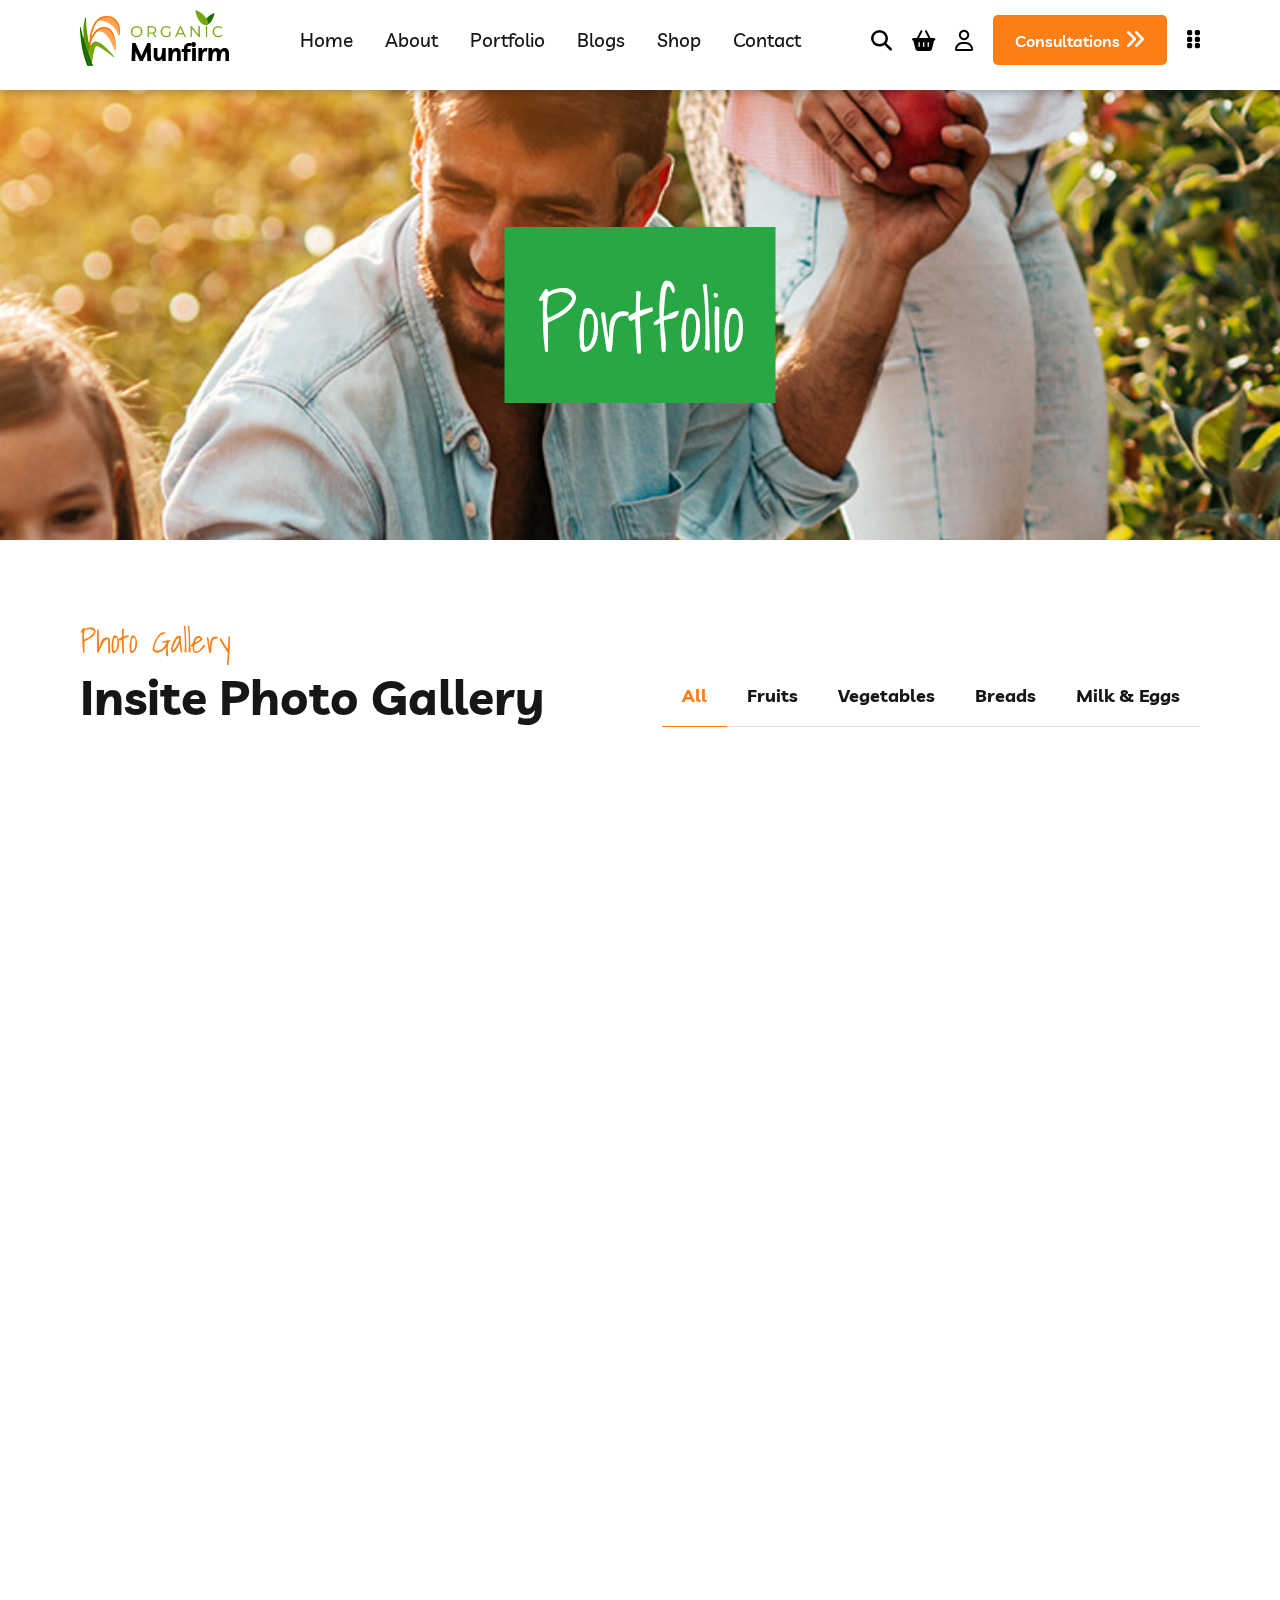
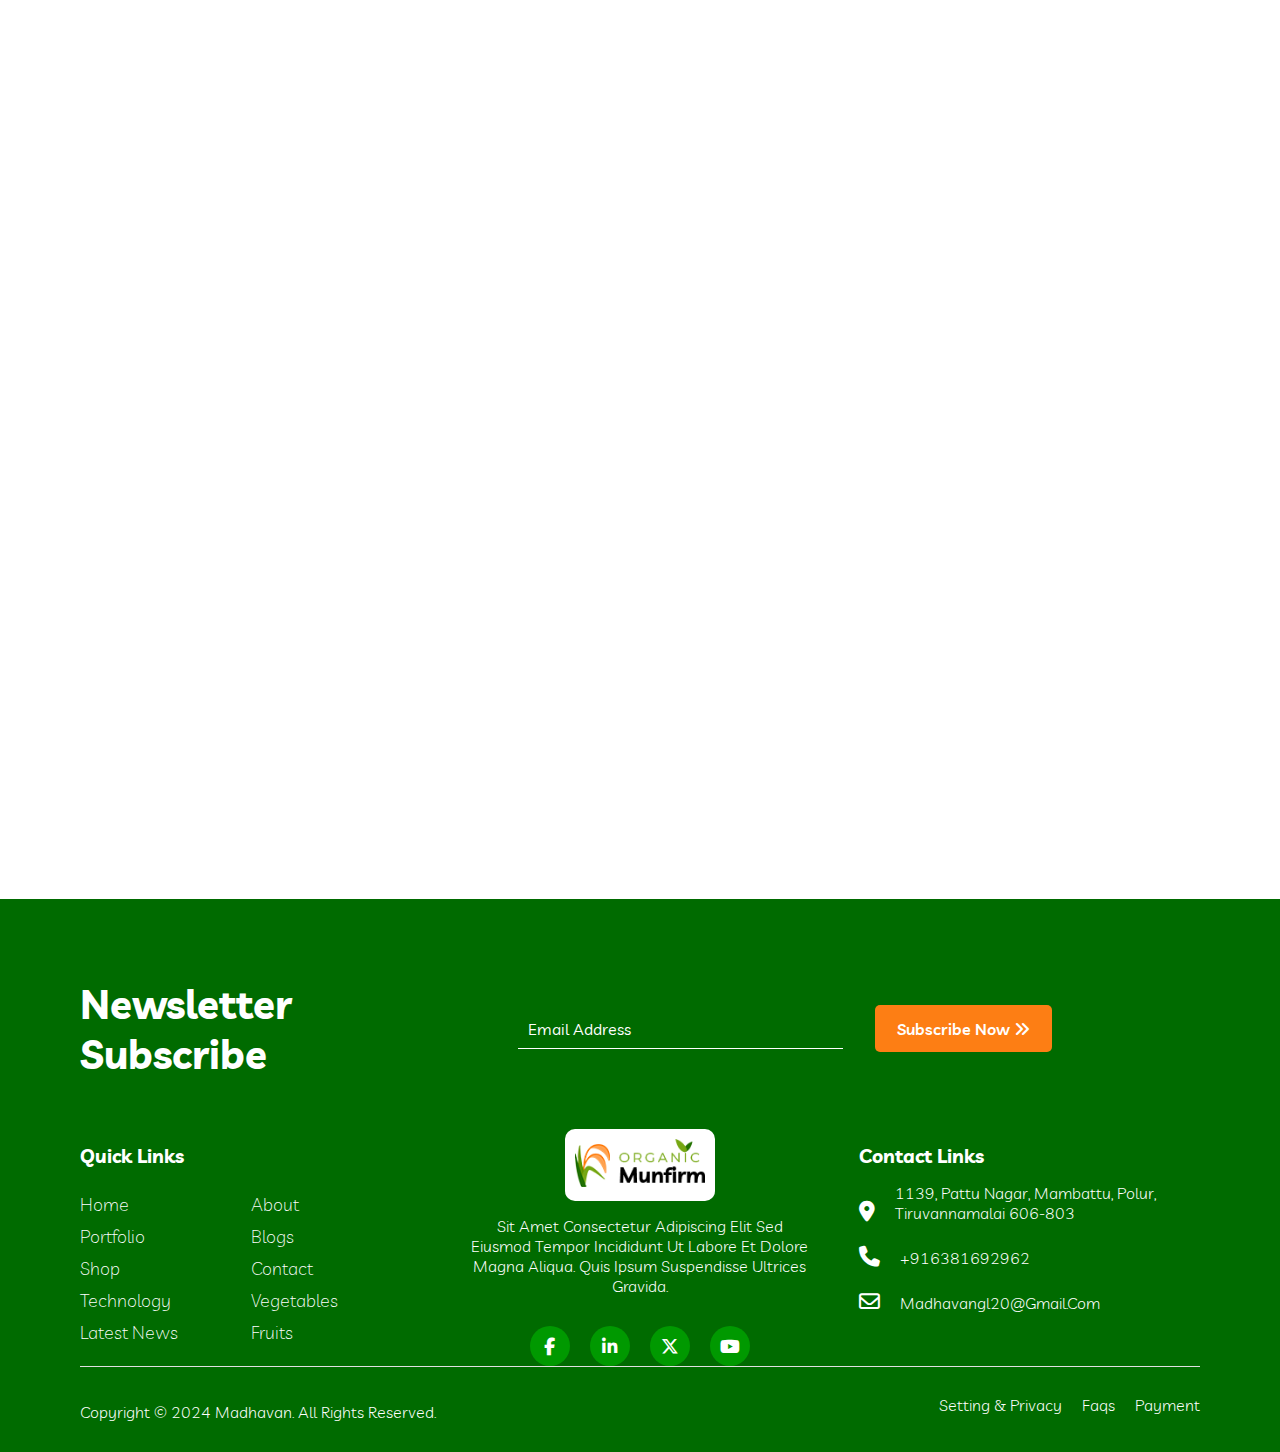
<file: portfolio.html>
<!DOCTYPE html>
<html lang="en">
<head>
  <meta charset="UTF-8">
  <meta name="viewport" content="width=device-width, initial-scale=1.0">
  <title>Project_2</title>

  <!--------CSS Links---------->

  <link rel="stylesheet" href="./assets/css/portfolio.css">

  <!--------icons Links---------->
   
  <link rel="stylesheet" href="https://cdnjs.cloudflare.com/ajax/libs/font-awesome/6.6.0/css/all.min.css"/>

  <!--------AOS Animation Links---------->

  <link href="https://unpkg.com/aos@2.3.1/dist/aos.css" rel="stylesheet">

  <script src="https://unpkg.com/aos@2.3.1/dist/aos.js"></script>

</head>
<body>

  <!--------Header---------->

  <header class="header">
    <div class="container">
      <div class="logo">
        <img src="./assets/images/logo.png" alt="">
      </div>
      <ul class="navlinks">
        <li><a href="./index.html">home</a></li>
        <li><a href="./about.html">about</a></li>
        <li><a href="./portfolio.html">portfolio</a></li>
        <li><a href="./blog.html">blogs</a></li>
        <li><a href="./shop.html">shop</a></li>
        <li><a href="./contact.html">contact</a></li>
      </ul>
      <div class="nav-right">
        <i class="fa-solid fa-magnifying-glass"></i>
        <i class="fa-solid fa-basket-shopping"></i>
        <i class="fa-regular fa-user"></i>

        <span class="menu"></span>

        <button class="main-btn">Consultations <i class="fa-solid fa-angles-right"></i></button>

        <div class="bento">
          <i class="fa-solid fa-grip-vertical"></i>
        </div>
        <div class="appoinment">
          <div class="cross">
            <i class="fa-solid fa-xmark"></i>
          </div>
          <h3 style="color: white; font-size: 1.5rem;">Get appointment</h3>
          <div class="input-field">
            <input type="text" placeholder="Name">
          </div>
          <div class="input-field">
            <input type="email" placeholder="Emial">
          </div>
          <div class="textarea">
            <textarea name="" id="" placeholder="Message"></textarea>
          </div>
          <button class="submit-btn">submit now</button>
        </div>
      </div>
    </div>
  </header>

  <!-----------Hero Page---------->

  <div class="hero">
    <div class="head">
      <h2>portfolio</h2>
    </div>
  </div>

  <!------------Grid Page------------>

  <div class="container">
    <div class="grid-head " data-aos="fade-up">
      <div class="headding">
        <h2>Photo Gallery</h2>
        <h3>Insite Photo Gallery</h3>
      </div>
      <ul class="head-links">
        <li><a href="" class="active">all</a></li>
        <li><a href="">fruits</a></li>
        <li><a href="">vegetables</a></li>
        <li><a href="">breads</a></li>
        <li><a href="">milk & eggs</a></li>
      </ul>      
    </div>
    <div class="grid-container">
      <div class="port-box" data-aos="zoom-in-up">
        <div class="port-img">
          <img src="./assets/images/portfolio1.jpg" alt="">
            <div class="port-text">
            <div class="food">food</div>
            <div class="organic-foods">organic foods</div>
          </div>
        </div>
      </div>
      <div class="port-box" data-aos="zoom-in-up">
        <div class="port-img">
          <img src="./assets/images/portfolio2.jpg" alt="">
            <div class="port-text">
            <div class="food">food</div>
            <div class="organic-foods">organic foods</div>
          </div>
        </div>
      </div>
      <div class="port-box" data-aos="zoom-in-up">
        <div class="port-img">
          <img src="./assets/images/portfolio3.jpg" alt="">
            <div class="port-text">
            <div class="food">food</div>
            <div class="organic-foods">organic foods</div>
          </div>
        </div>
      </div>
      <div class="port-box" data-aos="zoom-in-up">
        <div class="port-img">
          <img src="./assets/images/portfolio4.jpg" alt="">
            <div class="port-text">
            <div class="food">food</div>
            <div class="organic-foods">organic foods</div>
          </div>
        </div>
      </div>
      <div class="port-box" data-aos="zoom-in-up">
        <div class="port-img">
          <img src="./assets/images/portfolio5.jpg" alt="">
            <div class="port-text">
            <div class="food">food</div>
            <div class="organic-foods">organic foods</div>
          </div>
        </div>
      </div>
      <div class="port-box" data-aos="zoom-in-up">
        <div class="port-img">
          <img src="./assets/images/portfolio6.jpg" alt="">
            <div class="port-text">
            <div class="food">food</div>
            <div class="organic-foods">organic foods</div>
          </div>
        </div>
      </div>
      <div class="port-box" data-aos="zoom-in-up">
        <div class="port-img">
          <img src="./assets/images/portfolio7.jpg" alt="">
            <div class="port-text">
            <div class="food">food</div>
            <div class="organic-foods">organic foods</div>
          </div>
        </div>
      </div>
      <div class="port-box" data-aos="zoom-in-up">
        <div class="port-img">
          <img src="./assets/images/portfolio8.jpg" alt="">
            <div class="port-text">
            <div class="food">food</div>
            <div class="organic-foods">organic foods</div>
          </div>
        </div>
      </div>
      <div class="port-box" data-aos="zoom-in-up">
        <div class="port-img">
          <img src="./assets/images/portfolio9.jpg" alt="">
            <div class="port-text">
            <div class="food">food</div>
            <div class="organic-foods">organic foods</div>
          </div>
        </div>
      </div>
      <div class="port-box" data-aos="zoom-in-up">
        <div class="port-img">
          <img src="./assets/images/portfolio10.jpg" alt="">
            <div class="port-text">
            <div class="food">food</div>
            <div class="organic-foods">organic foods</div>
          </div>
        </div>
      </div>
      <div class="port-box" data-aos="zoom-in-up">
        <div class="port-img">
          <img src="./assets/images/portfolio11.jpg" alt="">
            <div class="port-text">
            <div class="food">food</div>
            <div class="organic-foods">organic foods</div>
          </div>
        </div>
      </div>
      <div class="port-box" data-aos="zoom-in-up">
        <div class="port-img">
          <img src="./assets/images/portfolio12.jpg" alt="">
            <div class="port-text">
            <div class="food">food</div>
            <div class="organic-foods">organic foods</div>
          </div>
        </div>
      </div>
    </div>
  </div>

   <!-----------footer Page----------->

   <div class="footer container">
    <div class="subs grid2">
      <h3>Newsletter Subscribe</h3>
      <div class="input-box">
        <input type="email" placeholder="Email Address" required>
      </div>
      <div class="foot-btn">
        <button class="main-btn">Subscribe now <i class="fa-solid fa-angles-right"></i></button>
      </div>
    </div>
    <div class="foot">
      <div class="foot-links">
        <h4>Quick links</h4>
        <ul class="link-item">
          <li><a href="./index.html">home</a></li>
          <li><a href="./about.html">about</a></li>
          <li><a href="">portfolio</a></li>
          <li><a href="">blogs</a></li>
          <li><a href="">shop</a></li>
          <li><a href="">contact</a></li>
          <li><a href="">technology</a></li>
          <li><a href="">vegetables</a></li>
          <li><a href="">latest news</a></li>
          <li><a href="">fruits</a></li>
        </ul>
      </div>
      <div class="brand-links">
        <div class="foot-logo">
          <a href=""><img src="./assets/images/logo.png" alt=""></a>
        </div>
        <h4 class="h4text">Sit amet consectetur adipiscing elit sed eiusmod tempor incididunt ut labore et dolore magna aliqua. quis ipsum suspendisse ultrices gravida.</h4>
        <div class="social-links">
          <a href=""><i class="fa-brands fa-facebook-f"></i></a>
          <a href=""><i class="fa-brands fa-linkedin-in"></i></a>
          <a href=""><i class="fa-brands fa-x-twitter"></i></a>
          <a href=""><i class="fa-brands fa-youtube"></i></a>
        </div>
      </div>
      <div class="contact-links">
          <h4>contact links</h4>
          <div class="cont-container">
            <div class="cont">
              <div class="icon">
                <i class="fa-solid fa-location-dot"></i>
              </div>
              <div class="cont-text">
                <h4 class="h4text">1139, pattu nagar, mambattu, polur, tiruvannamalai 606-803</h4>
              </div>
            </div>
            <div class="cont">
              <div class="icon">
                <i class="fa-solid fa-phone"></i>
              </div>
              <div class="cont-text">
                <h4 class="h4text"><a href="tel:+916381692962">+916381692962</a></h4>
              </div>
            </div>
            <div class="cont">
              <div class="icon">
                <i class="fa-regular fa-envelope"></i>
              </div>
              <div class="cont-text">
                <h4 class="h4text"><a href="mailto:madhavangl20@gmail.com">madhavangl20@gmail.com</a></h4>
              </div>
            </div>
        </div>
      </div>
    </div>
    <div class="rights">
      <h4 class="h4text">Copyright © 2024 madhavan. All Rights Reserved.</h4>
      
        <ul class="other-links">
          <li><a href="">setting & privacy</a></li>
          <li><a href="">faqs</a></li>
          <li><a href="">payment</a></li>
        </ul>
    </div>
</div>

<script src="./assets/javascript/script.js"></script>
<script>
  AOS.init();
</script>
</body>
</html>
</file>
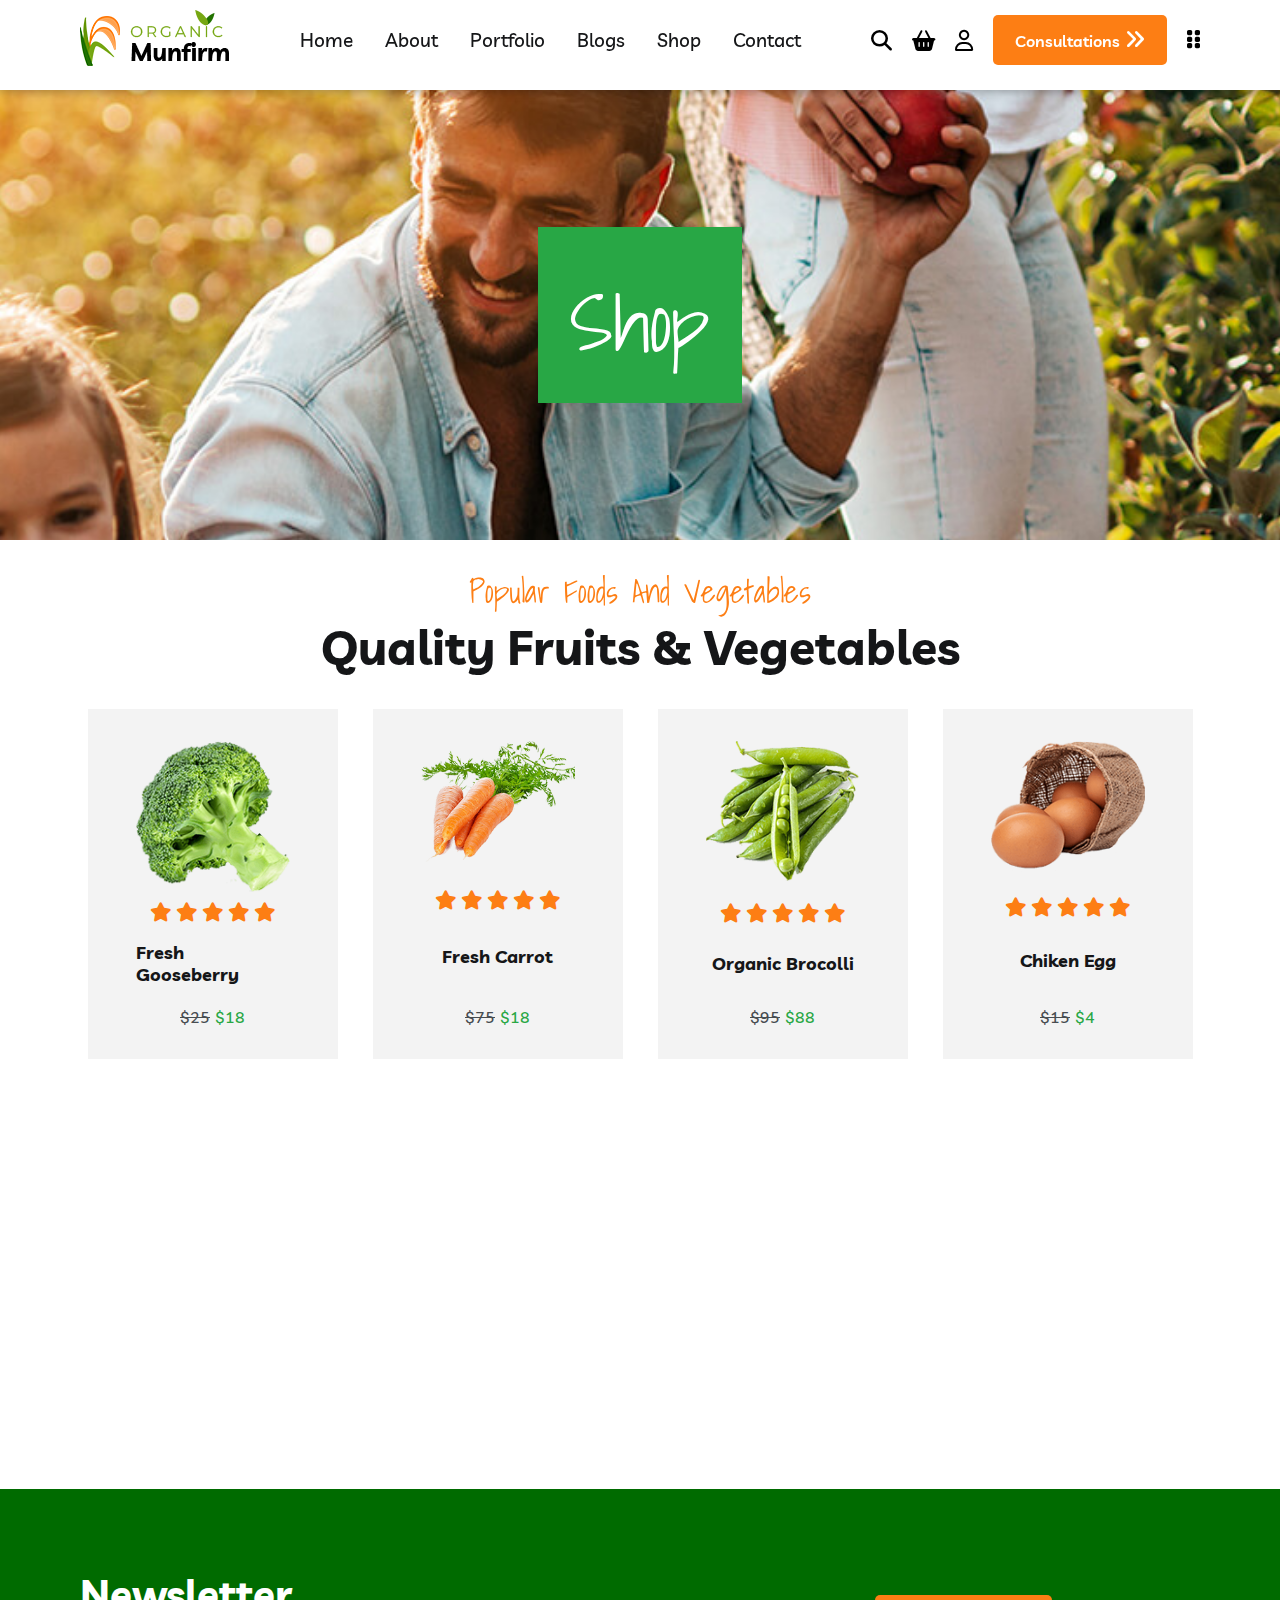
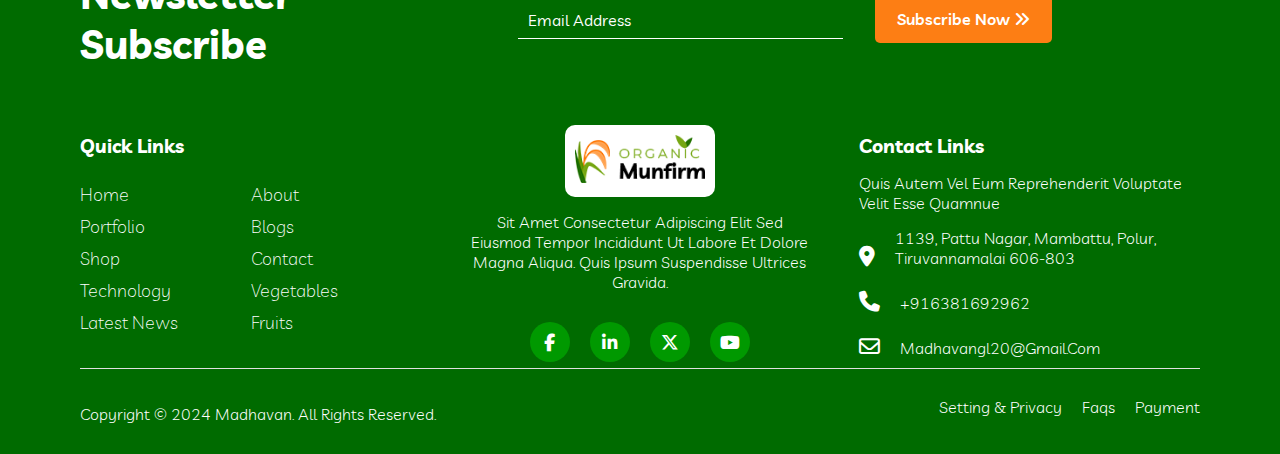
<file: shop.html>
<!DOCTYPE html>
<html lang="en">
<head>
  <meta charset="UTF-8">
  <meta name="viewport" content="width=device-width, initial-scale=1.0">
  <title>Project_2</title>

   <!--------CSS Links---------->

   <link rel="stylesheet" href="./assets/css/shop.css">

   <!--------icons Links---------->
   
   <link rel="stylesheet" href="https://cdnjs.cloudflare.com/ajax/libs/font-awesome/6.6.0/css/all.min.css"/>

   <!--------AOS Animation Links---------->

  <link href="https://unpkg.com/aos@2.3.1/dist/aos.css" rel="stylesheet">

  <script src="https://unpkg.com/aos@2.3.1/dist/aos.js"></script>

</head>
<body>

  <!--------Header---------->

  <header class="header">
    <div class="container">
      <div class="logo">
        <img src="./assets/images/logo.png" alt="">
      </div>
      <ul class="navlinks">
        <li><a href="./index.html">home</a></li>
        <li><a href="./about.html">about</a></li>
        <li><a href="./portfolio.html">portfolio</a></li>
        <li><a href="./blog.html">blogs</a></li>
        <li><a href="./shop.html">shop</a></li>
        <li><a href="./contact.html">contact</a></li>
      </ul>
      <div class="nav-right">
        <i class="fa-solid fa-magnifying-glass"></i>
        <i class="fa-solid fa-basket-shopping"></i>
        <i class="fa-regular fa-user"></i>

        <span class="menu"></span>

        <button class="main-btn">Consultations <i class="fa-solid fa-angles-right"></i></button>

        <div class="bento">
          <i class="fa-solid fa-grip-vertical"></i>
        </div>
        <div class="appoinment">
          <div class="cross">
            <i class="fa-solid fa-xmark"></i>
          </div>
          <h3 style="color: white; font-size: 1.5rem;">Get appointment</h3>
          <div class="input-field">
            <input type="text" placeholder="Name">
          </div>
          <div class="input-field">
            <input type="email" placeholder="Emial">
          </div>
          <div class="textarea">
            <textarea name="" id="" placeholder="Message"></textarea>
          </div>
          <button class="submit-btn">submit now</button>
        </div>
      </div>
    </div>
  </header>

  <!----------Hero Page---------->

  <div class="hero">
    <div class="head">
      <h2>shop</h2>
    </div>
  </div>

  <!-----------Shop Page----------->

  <div class="shop container">
    <div class="center-text" data-aos="fade-up">
      <h2>Popular Foods and Vegetables</h2>
      <h3>Quality Fruits & Vegetables
      </h3>
    </div>
    <div class="shop-container">
      <div class="shop-box" data-aos="zoom-in-up">
        <div class="shop-img">
          <img src="./assets/images/product1.png" alt="">
        </div>
        <div class="stars">
          <i class="fa-solid fa-star"></i>
          <i class="fa-solid fa-star"></i>
          <i class="fa-solid fa-star"></i>
          <i class="fa-solid fa-star"></i>
          <i class="fa-solid fa-star"></i>
        </div>
        <a href="">fresh gooseberry</a>
        <div class="rate">
          <p class="strick">$25</p>
          <p class="unstrick">$18</p>
        </div>
      </div>
      <div class="shop-box" data-aos="zoom-in-up">
        <div class="shop-img">
          <img src="./assets/images/product2.png" alt="">
        </div>
        <div class="stars">
          <i class="fa-solid fa-star"></i>
          <i class="fa-solid fa-star"></i>
          <i class="fa-solid fa-star"></i>
          <i class="fa-solid fa-star"></i>
          <i class="fa-solid fa-star"></i>
        </div>
        <a href="">fresh carrot</a>
        <div class="rate">
          <p class="strick">$75</p>
          <p class="unstrick">$18</p>
        </div>
      </div>
      <div class="shop-box" data-aos="zoom-in-up">
        <div class="shop-img">
          <img src="./assets/images/product3.png" alt="">
        </div>
        <div class="stars">
          <i class="fa-solid fa-star"></i>
          <i class="fa-solid fa-star"></i>
          <i class="fa-solid fa-star"></i>
          <i class="fa-solid fa-star"></i>
          <i class="fa-solid fa-star"></i>
        </div>
        <a href="">organic brocolli</a>
        <div class="rate">
          <p class="strick">$95</p>
          <p class="unstrick">$88</p>
        </div>
      </div>
      <div class="shop-box" data-aos="zoom-in-up">
        <div class="shop-img">
          <img src="./assets/images/product4.png" alt="">
        </div>
        <div class="stars">
          <i class="fa-solid fa-star"></i>
          <i class="fa-solid fa-star"></i>
          <i class="fa-solid fa-star"></i>
          <i class="fa-solid fa-star"></i>
          <i class="fa-solid fa-star"></i>
        </div>
        <a href="">chiken egg</a>
        <div class="rate">
          <p class="strick">$15</p>
          <p class="unstrick">$4</p>
        </div>
      </div>
      <div class="shop-box" data-aos="zoom-in-up">
        <div class="shop-img">
          <img src="./assets/images/product5.png" alt="">
        </div>
        <div class="stars">
          <i class="fa-solid fa-star"></i>
          <i class="fa-solid fa-star"></i>
          <i class="fa-solid fa-star"></i>
          <i class="fa-solid fa-star"></i>
          <i class="fa-solid fa-star"></i>
        </div>
        <a href="">fresh gooseberry</a>
        <div class="rate">
          <p class="strick">$75</p>
          <p class="unstrick">$48</p>
        </div>
      </div>
      <div class="shop-box" data-aos="zoom-in-up">
        <div class="shop-img">
          <img src="./assets/images/product6.png" alt="">
        </div>
        <div class="stars">
          <i class="fa-solid fa-star"></i>
          <i class="fa-solid fa-star"></i>
          <i class="fa-solid fa-star"></i>
          <i class="fa-solid fa-star"></i>
          <i class="fa-solid fa-star"></i>
        </div>
        <a href="">fresh croissants</a>
        <div class="rate">
          <p class="strick">$55</p>
          <p class="unstrick">$30</p>
        </div>
      </div>
      <div class="shop-box" data-aos="zoom-in-up">
        <div class="shop-img">
          <img src="./assets/images/product7.png" alt="">
        </div>
        <div class="stars">
          <i class="fa-solid fa-star"></i>
          <i class="fa-solid fa-star"></i>
          <i class="fa-solid fa-star"></i>
          <i class="fa-solid fa-star"></i>
          <i class="fa-solid fa-star"></i>
        </div>
        <a href="">chiken eggs</a>
        <div class="rate">
          <p class="strick">$105</p>
          <p class="unstrick">$90</p>
        </div>
      </div>
      <div class="shop-box" data-aos="zoom-in-up">
        <div class="shop-img">
          <img src="./assets/images/product8.png" alt="">
        </div>
        <div class="stars">
          <i class="fa-solid fa-star"></i>
          <i class="fa-solid fa-star"></i>
          <i class="fa-solid fa-star"></i>
          <i class="fa-solid fa-star"></i>
          <i class="fa-solid fa-star"></i>
        </div>
        <a href="">organic orange</a>
        <div class="rate">
          <p class="strick">$85</p>
          <p class="unstrick">$28</p>
        </div>
      </div>
    </div>
  </div>

  <!-----------footer Page----------->

  <div class="footer container">
    <div class="subs grid2">
      <h3>Newsletter Subscribe</h3>
      <div class="input-box">
        <input type="email" placeholder="Email Address" required>
      </div>
      <div class="foot-btn">
        <button class="main-btn">Subscribe now <i class="fa-solid fa-angles-right"></i></button>
      </div>
    </div>
    <div class="foot">
      <div class="foot-links">
        <h4>Quick links</h4>
        <ul class="link-item">
          <li><a href="./index.html">home</a></li>
          <li><a href="./about.html">about</a></li>
          <li><a href="">portfolio</a></li>
          <li><a href="">blogs</a></li>
          <li><a href="">shop</a></li>
          <li><a href="">contact</a></li>
          <li><a href="">technology</a></li>
          <li><a href="">vegetables</a></li>
          <li><a href="">latest news</a></li>
          <li><a href="">fruits</a></li>
        </ul>
      </div>
      <div class="brand-links">
        <div class="foot-logo">
          <a href=""><img src="./assets/images/logo.png" alt=""></a>
        </div>
        <h4 class="h4text">Sit amet consectetur adipiscing elit sed eiusmod tempor incididunt ut labore et dolore magna aliqua. quis ipsum suspendisse ultrices gravida.</h4>
        <div class="social-links">
          <a href=""><i class="fa-brands fa-facebook-f"></i></a>
          <a href=""><i class="fa-brands fa-linkedin-in"></i></a>
          <a href=""><i class="fa-brands fa-x-twitter"></i></a>
          <a href=""><i class="fa-brands fa-youtube"></i></a>
        </div>
      </div>
      <div class="contact-links">
          <h4>contact links</h4>
          <h4 class="h4text">Quis autem vel eum reprehenderit voluptate velit esse quamnue</h4>
          <div class="cont-container">
            <div class="cont">
              <div class="icon">
                <i class="fa-solid fa-location-dot"></i>
              </div>
              <div class="cont-text">
                <h4 class="h4text">1139, pattu nagar, mambattu, polur, tiruvannamalai 606-803</h4>
              </div>
            </div>
            <div class="cont">
              <div class="icon">
                <i class="fa-solid fa-phone"></i>
              </div>
              <div class="cont-text">
                <h4 class="h4text"><a href="tel:+916381692962">+916381692962</a></h4>
              </div>
            </div>
            <div class="cont">
              <div class="icon">
                <i class="fa-regular fa-envelope"></i>
              </div>
              <div class="cont-text">
                <h4 class="h4text"><a href="mailto:madhavangl20@gmail.com">madhavangl20@gmail.com</a></h4>
              </div>
            </div>
        </div>
      </div>
    </div>
    <div class="rights">
      <h4 class="h4text">Copyright © 2024 madhavan. All Rights Reserved.</h4>
      
        <ul class="other-links">
          <li><a href="">setting & privacy</a></li>
          <li><a href="">faqs</a></li>
          <li><a href="">payment</a></li>
        </ul>
    </div>
</div>
  
<script src="./assets/javascript/script.js"></script>
<script>
  AOS.init();
</script>
</body>
</html>
</file>
<file: assets/css/style.css>
/* ---------------Font Links---------------- */

@import url('https://fonts.googleapis.com/css2?family=Inter:wght@100..900&family=Kumbh+Sans:wght@100..900&family=Nunito+Sans:ital,opsz,wght@0,6..12,200..1000;1,6..12,200..1000&family=Roboto:ital,wght@0,100;0,300;0,400;0,500;0,700;0,900;1,100;1,300;1,400;1,500;1,700;1,900&family=Shadows+Into+Light&display=swap');

@import url('https://fonts.googleapis.com/css2?family=Inter:wght@100..900&family=Kumbh+Sans:wght@100..900&family=Livvic:ital,wght@0,100;0,200;0,300;0,400;0,500;0,600;0,700;0,900;1,100;1,200;1,300;1,400;1,500;1,600;1,700;1,900&family=Nunito+Sans:ital,opsz,wght@0,6..12,200..1000;1,6..12,200..1000&family=Roboto:ital,wght@0,100;0,300;0,400;0,500;0,700;0,900;1,100;1,300;1,400;1,500;1,700;1,900&family=Shadows+Into+Light&display=swap');

@import url('https://fonts.googleapis.com/css2?family=Inter:wght@100..900&family=Kumbh+Sans:wght@100..900&family=Roboto:ital,wght@0,100;0,300;0,400;0,500;0,700;0,900;1,100;1,300;1,400;1,500;1,700;1,900&family=Shadows+Into+Light&display=swap');

:root{
  --orange: #fd7e14;
  --green: #28a745;
  --gray: #e0e0e0;
  --gray2: #474c50;
  --gray-dark: #151618;
  --white:#fff;
  --black:#000;
}

/* ---------------General Style---------------- */

*{
  margin: 0;
  padding: 0;
  box-sizing: border-box;
  text-transform: capitalize;
  font-family: "Livvic", sans-serif;
  text-decoration: none;
  list-style: none;
}
.main-btn{
  padding: .8rem 1.3rem;
  background-color: var(--orange);
  font-size: 1rem;
  font-weight: 600;
  color: var(--white);
  outline: none;
  border: 1px solid transparent;
  border-radius: 5px;
  cursor: pointer;
  transition: .6s;
}
.main-btn:hover{
  background-color: var(--green);
}
.main-btn i{
  transition: 0.6s;
}
.main-btn:hover.main-btn i{
  transform: translateX(3px);
}
.container{
  padding: 10px 5rem;
}
.grid2{
  display: grid;
  grid-template-columns: repeat(2,1fr);
  justify-content: flex-end;
}
img{
  width: 100%;
  height: auto;
}
h1{
  font-size: 5rem;
  color: var(--gray-dark);
}
h2{
  font-size: 2rem;
  font-family: "Shadows Into Light", cursive;
  font-weight: 300;
  color: var(--orange);
  margin-top: 15px;
}
h3{
  font-size: 3rem;
  color: var(--gray-dark);
}
h4{
  margin-top:15px ;
  color: var(--gray-dark);
}
a{
  color: var(--gray-dark);
  font-size: 1.1rem;
  font-weight: 700;
  transition: 0.6s;
}
a:hover{
  color: var(--orange);
}
p{
  margin-top: 15px;
  color:var(--gray2);
  text-align: justify;
}
.center-text{
  text-align: center;
}
/* ---------------Header Style---------------- */
.header{
  height: 90px;
  background-color:var(--white) ;
  box-shadow: rgba(0, 0, 0, 0.24) 0px 3px 8px;
  position: sticky;
  top: 0;
  z-index: 1000;
}
.header .container{
  display: flex;
  justify-content: space-between;
  align-items: center;
}
.header .container .navlinks{
  display: flex;
  align-items: center;
}
.navlinks li a{
  margin: 0 1rem;
  color: var(--gray-dark);
  font-size: 1.2rem;
  font-weight: 500;
  transition: 0.6s;
}
.navlinks li a:hover{
  color: var(--orange);
}
.nav-right{
  display: flex;
  align-items: center;
  column-gap: 20px;
}
.nav-right i{
  cursor: pointer;
  font-size: 1.3rem;
}
.menu{
  position: relative;
  height: 11px;
  width: 25px;
  cursor: pointer;
  display: none;
  transition: 0.6s;
}
.menu::before{
  content: '';
  position: absolute;
  top: -3px;
  left: 0;
  height: 3px;
  width: 100%;
  background-color: var(--black);
  border-radius: 1rem;
  box-shadow: 0 7px 0px var(--black);
  transition: 0.6s;
}
.menu::after{
  content: '';
  position: absolute;
  bottom:-3px;
  left: 0;
  height: 3px;
  width: 100%;
  background-color: var(--black);
  border-radius: 1rem;
  transition: 0.6s;
}

.appoinment{
  position: absolute;
  right: 0%;
  top: -1500%;
  width: 50vw;
  height: 100vh;
  background-color: #000;
  display: flex;
  flex-direction: column;
  align-items: center;
  justify-content: center;
  gap: 2rem;
  padding: 0 20px;
  transition: 0.6s;
}
.appoinment.out{
  top: 0;
}
.appoinment .input-field{
  width: 100%;
  height: 50px;
  position: relative;
}
.appoinment .input-field input{
  width: 100%;
  height: 100%;
  position: absolute;
  top: 0;
  left: 0;
  padding-left: 10px;
  outline: none;
  border: 1px solid rgb(61, 61, 61);
  background-color: transparent;
  color: var(--white);
  text-transform: none;
  border-radius: 10px;
}
.appoinment .textarea{
  height: 150px;
  width: 100%;
}
.appoinment .textarea textarea{
  resize: none;
  height: 150px;
  width: 100%;
  outline: none;
  border: 1px solid rgb(61, 61, 61);
  background-color: transparent;
  color: var(--white);
  text-transform: none;
  border-radius: 10px;
  padding-left: 10px;
  padding-top: 10px;
}

.submit-btn{
  padding: .8rem 1.3rem;
  background-color: var(--orange);
  font-size: 1rem;
  font-weight: 600;
  color: var(--white);
  outline: none;
  border: 1px solid transparent;
  border-radius: 5px;
  cursor: pointer;
  transition: .6s;
}
.submit-btn:hover{
  background-color: var(--green);
}
.appoinment .cross{
  position: absolute;
  top: 20px;
  right: 20px;
  color: var(--white);
}
/* ---------------Home Style---------------- */

/* ---------------hero Style---------------- */
.hero{
  background:url(../images/offer-baner-bg1.png) #f2fdfc;
  background-size: cover;
  background-repeat: no-repeat;
}
.hero .container{
  align-items: center;
  justify-items: flex-end;
}
.hero .container .column2 .hero-img{
  width: 600px;
  position: relative;
}
.hero-img .organic{
  position: absolute;
  left: 0;
  width: 200px;
}
.hero-btn{
  display: flex;
  gap: 20px;
  margin-top: 25px;
}

/* ------------Populars---------- */

.populars .container{
  grid-template-columns: 1fr 1fr;
  align-items: center;
}
.pop-products{
  display: flex;
  align-items: center;
  justify-content: center;
  column-gap: 2rem;
  padding: 0 7rem;
  margin-top: 2rem;
}
.pop-products .pro-box{
  height: 200px;
  width: 200px;
  text-align: center;
  padding: 30px 15px;
  border: 1px solid var(--gray);
  display: flex;
  flex-direction: column;
  align-items: center;
  justify-content: space-between;
  transition: 0.6s;
}
.pro-box:hover{
  border: 1px solid transparent;
  box-shadow: rgba(0, 0, 0, 0.2) 0px 12px 28px 0px, rgba(0, 0, 0, 0.1) 0px 2px 4px 0px, rgba(255, 255, 255, 0.05) 0px 0px 0px 1px inset;
}
.pro-box .pro-img{
  width: 60px;
}

/* -------------About page-------- */

.about{
  margin-top: 5rem;
}
.about .grid2{
  grid-template-columns: 1.3fr 2fr;
  gap: 2rem;
}
.about .column1{
  position: relative;
}
.about .column2{
  margin-left: 2rem;
}
.about .column1 img{
  position: absolute;
  width: 200px;
}
.about .column1 img:nth-child(1){
  left: 0;
  top: 130px;
}
.about .column1 img:nth-child(2){
  left: 290px;
}
.about .column1 img:nth-child(3){
  left: 290px;
  top: 260px;
}
.about .column1 .organic{
  width: 180px;
  left: 170px;
  top: 150px;
}
.about-slide{
  display: flex;
  justify-content: space-between;
}
.about-slide h4{
  font-size: 1.5rem;
  font-weight: 500;
  padding: 0 20px;
  padding-bottom: 2rem;
  cursor: pointer;
  width: 100%;
}
.about-slide h4:nth-child(1){
  border-bottom: 1px solid var(--green);
}
.author{
  margin-top: 2rem;
  display: flex;
  align-items: center;
  gap: 10px;
}
.author .name h4{
  font-size: 1.8rem;
}
.name h5{
  color: var(--green);
  font-size: 1.3rem;
}
.author .sign{
  margin-left: 50px;
}

/* -------------Banner page-------- */

.banner{
  display: flex;
  align-items: center;
  justify-content: space-between;
  gap: 2rem;
  margin-top: 3rem;
}
.banner-item{
  display: flex;
  align-items: center;
  background: #e2e2e2 url(../images/offer-baner-bg3.png);
  background-size: cover;
  background-repeat: no-repeat;
  padding: 1rem;
  height: auto;
  border-radius: 5px;
}
.banner-item:nth-child(odd) h2{
  color: var(--green);
}
.banner-item:nth-child(2){
  background: #faf0de url(../images/offer-baner-bg2.png);
  background-size: cover;
  background-repeat: no-repeat;
}
.banner-img{
  width: 120px;
}
.banner-item h4{
  font-size: 1.8rem;
}
.banner-item .btn{
  margin-top: 2rem;
}

/* -------------Shop page-------- */

.shop-container{
  margin-top: 2rem;
  display: flex;
  align-items: center;
  justify-content: center;
  gap: 2rem;
  overflow: hidden;
}
.shop-box{
  background-color:#f3f3f3 ;
  width: 250px;
  height:350px;
  padding: 2rem 3rem ;
  display: flex;
  flex-direction: column;
  align-items: center;
  justify-content: space-between;
  transition: 0.3s;
}
.shop-box:hover{
  transform: scale(104%);
}
.shop-box a{
  margin-top: 10px;
}
.shop-box .stars{
  margin: 0px 0;
}
.stars i{
  font-size: 1.2rem;
  color: var(--orange);
}
.shop-box .rate{
  display: flex;
  align-items: center;
  justify-content: center;
  gap: 5px;
  font-weight: 500;
}
.rate .strick{
  text-decoration: line-through;
}
.rate .unstrick{
  color: var(--green);
}

/* -----Gallery Page------- */

.gallery-container{
  display: grid;
  grid-template-columns: 1fr 1.5fr 1fr;
  grid-template-rows: auto;
  margin-top: 20px;
  gap: 20px;
}
.gallery-box{
  position: relative;
  transition: all 0.6s;
}
.gallery-box img{
  object-fit: cover;
}
.gallery-link{
  display: flex;
  align-items: center;
  justify-content: space-between;
  position: absolute;
  width: 90%;
  left: 50%;
  opacity: 0;
  transform: translate(-50%,-120%);
  z-index: 100;
  background-color:var(--white);
  border: 1px solid var(--gray);
  border-radius: 5px;
  padding:10px 20px;
  transition: 0.6s;
}
.gallery-link p{
  margin: 10;
}
.gallery-link h4{
  margin: 0;
}
.gallery-box:hover .gallery-link{
  transform: translate(-50%,-50%);
  opacity: 1;
  transition: 0.6s;
}

/* -----Review Page------- */

.review{
  margin-top: 50px;
  overflow: hidden;
}
.review .grid2{
  gap: 2rem;
}
.review .grid2 .column1{
  width: 100%;
}
.review .grid2 .column2{
  justify-self:center;
}
.review-text{
  margin-top: 3rem;
  border-top: 1px solid var(--green);
  width: 100%; 
}
.review-text .stars{
  margin-left: 20px;
  font-size: .4rem;
}
.review-text h4{
  font-weight: 500;
  font-size: 0.9rem;
}
.review-text p{
  font-size: 1.5rem;
  line-height: 35px;
}
.review-text p span{
  color: var(--green);
  font-size: 3rem;
  position: relative;
}
.review-img{
  position: relative;
  width: 100%;
}
.review-img img{
  position: absolute;
  top: 0;
  left: -100px;
  width:300px;
}
.review-img img:nth-child(1){
  left: 60px;
  width: 320px;
}
.review-img img:nth-child(2){
  top: 100px;
}


/* -----Blog Page------- */

.blog-container.grid2{
  grid-template-columns: repeat(3,1fr);
  gap: 2rem;
  margin-top: 2rem;
}
.blog-box{
  background-color: var(--gray);
  padding: 10px;
  border-radius: 14px;
}
.blog-box img{
  border-radius: 10px;
}
.blog-box h2{
  margin-bottom: 1rem;
}
.blog-box a{
  font-size: 1.3rem;
  color: var(--gray-dark);
}
.blog-box a:hover{
  text-decoration: underline;
}
.blog-btn{
  outline: none;
  border: 1px solid transparent;
  font-size: 1rem;
  background-color: transparent;
  color: var(--gray-dark);
  margin-top: 2rem;
  cursor: pointer;
}
.blog-btn:hover{
  background-color: transparent;
  color: var(--green);
}
.blog-btn i{
  transition: 0.6s;
}
.blog-btn:hover i{
  transform: translateX(5px);
}


/* ---------Client Style------- */

.client{
  background:#009900;
  padding: 1rem 4rem;
  margin-top: 50px;
}
.client-container{
  display: flex;
  align-items: center;
  justify-content: space-between;
}

/* ------Footer Style------- */
.footer{
  background-color: #006b00;
  padding-top: 5rem;
}
.footer h4{
  color: var(--white);
}
.footer .subs{
  grid-template-columns: 2.5fr 2fr 2fr;
  gap: 2rem;
  align-items: center;
}
.subs h3{
  color: var(--white);
  font-size: 2.5rem;
}
.subs .input-box{
  width: 100%;
  height: 40px;
  position: relative;
}
.subs .input-box input{
  background-color: transparent;
  position: absolute;
  bottom: 0;
  left: 0;
  height: 100%;
  width: 100%;
  border: none;
  outline: none;
  padding-left:10px ;
  color: var(--white);
  font-size: 1.2rem;
  text-transform: none;
  border-bottom: 1px solid var(--white);
}
.subs .input-box input::placeholder{
  color: var(--white);
  font-size: 1rem;
}
.foot{
  display: grid;
  grid-template-columns: repeat(3,1fr);
  gap: 3rem;
  padding-top: 50px;
  border-bottom: 1px solid var(--gray);
}
h4{
  font-size: 1.2rem;
}
.link-item{
  display: grid;
  grid-template-columns: repeat(2,1fr);
  margin-top: 20px;
}
.foot-links .link-item li{
  padding: 5px 0;
}
.foot-links .link-item li a{
  font-weight: 200;
  color: var(--white);
  transition: 0.2s;
}
.foot-links .link-item li a:hover{
  padding-left: 20px;
  text-decoration: underline;
}
.brand-links{
  display: flex;
  flex-direction: column;
  align-items: center;
  justify-content: center;
  text-align: center;
}
.brand-links .foot-logo{
  width: 150px;
  padding: 10px;
  background-color: var(--white);
  border-radius: 10px;
}
.social-links{
  margin-top: 30px;
  display: flex;
  align-items: center;
  gap: 20px;

}
.social-links a{
  background: #009900;
  border-radius: 50%;
  height: 40px;
  width: 40px;
  color:var(--white);
  display: flex;
  align-items: center;
  justify-content: center;
}
.social-links a:hover{
  color: var(--white);
  background: #00df00;
}
.cont{
  display: flex;
  align-items: end;
  gap: 20px;
  margin-bottom: 10px;
}
.cont .icon i{
  color: var(--white);
  font-size: 1.3rem;
}
h4.h4text{
  font-weight: 300;
  font-size: 1rem;
}
.h4text a{
  font-weight: 300;
  font-size: 1rem;
  color: var(--white);
}
.rights{
  display: flex;
  align-items: center;
  justify-content: space-between;
  padding: 20px 0;
}  
.rights .other-links{
  display: flex;
  align-items: center;
  gap: 20px;
}
.other-links li a{
  font-weight: 300;
  font-size: 1rem;
  color: var(--white);
}
.other-links li a:hover{
  text-decoration: underline;
}

/* -----------Responsive Style---------- */

@media screen and (max-width:500px) {
      
  /* -----------General Responsive Style---------- */
  .container{
    padding: 10px 1rem;
  }
  h1{
    font-size: 3rem;
    color: var(--gray-dark);
  }
  h2{
    font-size: 1.5rem;
    font-family: "Shadows Into Light", cursive;
    font-weight: 300;
    color: var(--orange);
    margin-top: 15px;
  }
  h3{
    font-size: 2rem;
    color: var(--gray-dark);
  }
  h4{
    margin-top:12px ;
    color: var(--gray-dark);
  }
  a{
    color: var(--gray-dark);
    font-size: 0.8rem;
    font-weight: 600;
    transition: 0.6s;
  } 
  .header{
    height: 90px;
    background-color:var(--white) ;
    box-shadow: rgba(0, 0, 0, 0.24) 0px 3px 8px;
    position: sticky;
    top: 0;
    z-index: 1000;
  }   
  .menu{
    display: block;
  }
  .nav-right >i{
    display: none;
  }
  .header .main-btn{
    display: none;
  }
  .header .container .navlinks{
    display: flex;
    flex-direction: column;
    align-items: center;
    position: absolute;
    top: 90px;
    left: -100%;
    width: 50vw;
    height:100vh;
    background-color: var(--white);
    -webkit-box-shadow: 10px 0px 5px -4px rgba(0,0,0,0.75);
    -moz-box-shadow: 10px 0px 5px -4px rgba(0,0,0,0.75);
    box-shadow: 10px 0px 5px -4px rgba(0,0,0,0.75);
    overflow: hidden;
    transition: 1s;
  }
  .header .container .navlinks.reveal{
    display: flex;
    flex-direction: column;
    align-items: center;
    position: absolute;
    top: 90px;
    left:0%;
    width: 50vw;
    height:100vh;
    background-color: var(--white);
    overflow: hidden;
    transition: 1s;
  }
  .navlinks li a{
    margin: 0;
    padding: 10px 0;
    display: inline-block;
    width: 100%;
    text-align: center;
    color: var(--gray-dark);
    font-size: 1rem;
    font-weight: 500;
    transition: 0.6s;
  }

  /* ---------Hero Responsive Style---------- */

  .hero .container{
    display: flex;
    flex-direction: column;
  }
  .hero .container .column1{
    order: 2;
  }
  .hero .container .column2 .hero-img{
    width: 300px;
    position: relative;
  }
  .hero-img .organic{
    position: absolute;
    left: 0;
    width: 200px;
  }
  .hero-btn{
    display: flex;
    justify-content: center;
    gap: 20px;
    margin-top: 25px;
  }

  /* ------------Populars Responsive Style---------- */

.populars .container{
  display: flex;
  flex-direction: column;

}
.pop-products{
  display: flex;
  align-items: center;
  justify-content: center;
  row-gap: 2rem;
  padding: 0rem;
  margin-top: 2rem;
}
.pop-products .pro-box{
  height: 200px;
  width: 300px;
  text-align: center;
  padding: 30px 15px;
  border: 1px solid var(--gray);
  display: flex;
  flex-direction: column;
  align-items: center;
  justify-content: space-between;
  transition: 0.6s;
}
.pro-box:hover{
  border: 1px solid transparent;
  box-shadow: rgba(0, 0, 0, 0.2) 0px 12px 28px 0px, rgba(0, 0, 0, 0.1) 0px 2px 4px 0px, rgba(255, 255, 255, 0.05) 0px 0px 0px 1px inset;
}
.pro-box .pro-img{
  width: 60px;
}

/* -------------About Responsive Style-------- */

.about{
  margin-top: 5rem;
}
.about .grid2{
  display: flex;
  flex-direction: column;
  align-self: center;
  justify-content: center;
  gap: 2rem;
}
.about .column1{
  display: none;
}
.about .column2{
  margin-left: 0;
}
.about .column1 img{
  position: absolute;
  width: 200px;
}
.about .column1 img:nth-child(1){
  left: 0;
  top: 130px;
}
.about .column1 img:nth-child(2){
  left: 290px;
}
.about .column1 img:nth-child(3){
  left: 290px;
  top: 260px;
}
.about .column1 .organic{
  width: 180px;
  left: 170px;
  top: 150px;
}
.about-slide{
  display: flex;
  justify-content: space-between;
}
.about-slide h4{
  font-size: 16px;
  font-weight: 500;
  padding: 0 20px;
  padding-bottom: 2rem;
  cursor: pointer;
  width: 100%;
}
.about-slide h4:nth-child(1){
  border-bottom: 1px solid var(--green);
}
.author{
  margin-top: 2rem;
  display: flex;
  align-items: center;
  gap: 10px;
}
.author .name h4{
  font-size: 1.3rem;
}
.name h5{
  color: var(--green);
  font-size: .7rem;
}
.author .sign{
  margin-left:0px;
}

/* -------------Banner Responsive Style-------- */

.banner{
  display: flex;
  align-items: center;
  flex-wrap: wrap;
  justify-content: center;
  gap: 2rem;
  margin-top: 3rem;
}

/* -------------Shop Responsive Style------- */

.shop-container{
  margin-top: 2rem;
  display: flex;
  flex-wrap: wrap;
  align-items: center;
  justify-content: center;
  row-gap: 2rem;
}
.shop-box{
  background-color:#f3f3f3 ;
  width: 250px;
  height:350px;
  padding: 2rem 3rem ;
  display: flex;
  flex-direction: column;
  align-items: center;
  justify-content: space-between;
  transition: 0.3s;
}
.shop-box:hover{
  transform: scale(104%);
}
.shop-box a{
  margin-top: 10px;
}
.shop-box .stars{
  margin: 0px 0;
}
.stars i{
  font-size: 1.2rem;
  color: var(--orange);
}
.shop-box .rate{
  display: flex;
  align-items: center;
  justify-content: center;
  gap: 5px;
  font-weight: 500;
}
.rate .strick{
  text-decoration: line-through;
}
.rate .unstrick{
  color: var(--green);
}

/* -----Gallery Responsive Style------- */

.gallery-container{
  display: grid;
  grid-template-columns: repeat(1,1fr);

  gap: 20px;
}
.gallery-box{
  position: relative;
  transition: all 0.6s;
}
.gallery-box img{
  object-fit: cover;
}
.gallery-link{
  display: flex;
  align-items: center;
  justify-content: space-between;
  position: absolute;
  width: 90%;
  left: 50%;
  opacity: 1;
  transform: translate(-50%,-100%);
  z-index: 100;
  background-color:var(--white);
  border: 1px solid var(--gray);
  border-radius: 5px;
  padding:10px 20px;
  transition: 0.6s;
}
.gallery-link p{
  margin: 10;
}
.gallery-link h4{
  margin: 0;
}
.gallery-box:hover .gallery-link{
  transform: translate(-50%,-90%);
}

/* -----Review Responsive Style------- */

.review{
  margin-top: 50px;
  overflow: hidden;
}
.review .grid2{
  grid-template-columns: 1fr;
}
.review .grid2 .column1{
  width: 100%;
}
.review .grid2 .column2{
  display: none;
}
.review-text{
  margin-top: 1rem;
  border-top: 1px solid var(--green);
  width: 100%; 
}
.review-text .stars{
  margin-left: 0px;
  font-size: 10px;
}
.review-text h4{
  font-weight: 500;
  font-size: 0.9rem;
}
.review-text p{
  font-size: 1rem;
}
.review-text p span{
  color: var(--green);
  font-size: 1rem;
}
.review .author{
  margin-top: 5px;
}
.review .author img{
  width: 50px;
}
.review .author .stars i{
  font-size: 16px;
}

/* -----Blog Responsive Style------- */

.blog-container.grid2{
  grid-template-columns: repeat(1,1fr);
  gap: 2rem;
  margin-top: 2rem;
  overflow: hidden;
}
.blog-box{
  background-color: var(--gray);
  padding: 10px;
  border-radius: 14px;
}
.blog-box img{
  border-radius: 10px;
}
.blog-box h2{
  margin-bottom: 0rem;
}
.blog-box a{
  font-size: 1.3rem;
  color: var(--gray-dark);
}
.blog-box a:hover{
  text-decoration: underline;
}
.blog-btn{
  font-size: 1rem;
  margin-top: 1rem;
}


/* ---------Client Responsive Style------- */

.client{
  background:#009900;
  padding: 1rem;
  margin-top: 50px;
}
.client-container{
  display: flex;
  align-items: center;
  justify-content: space-between;
  gap: 20px;
}


/* ------Footer Responsive Style------- */

.footer{
  background-color: #006b00;
  padding-top: 5rem;
}
.footer h4{
  color: var(--white);
}
.footer .subs{
  grid-template-columns: 1fr;
  gap: 2rem;
  align-items: center;
}
.subs h3{
  color: var(--white);
  font-size: 2.5rem;
}
.subs .input-box{
  width: 100%;
  height: 40px;
  position: relative;
}
.subs .input-box input{
  background-color: transparent;
  position: absolute;
  bottom: 0;
  left: 0;
  height: 100%;
  width: 100%;
  border: none;
  outline: none;
  padding-left:10px ;
  color: var(--white);
  font-size: 1.2rem;
  text-transform: none;
  border-bottom: 1px solid var(--white);
}
.subs .input-box input::placeholder{
  color: var(--white);
  font-size: 1rem;
}
.foot{
  display: grid;
  grid-template-columns: repeat(1,1fr);
  gap: 3rem;
  padding-top: 50px;
  border-bottom: 1px solid var(--gray);
}
h4{
  font-size: 1.2rem;
}
.link-item{
  display: grid;
  grid-template-columns: repeat(2,1fr);
  margin-top: 20px;
}
.foot-links .link-item li{
  padding: 5px 0;
}
.foot-links .link-item li a{
  font-weight: 200;
  color: var(--white);
  transition: 0.2s;
}
.foot-links .link-item li a:hover{
  padding-left: 20px;
  text-decoration: underline;
}
.brand-links{
  display: flex;
  flex-direction: column;
  align-items: center;
  justify-content: center;
  text-align: center;
}
.brand-links .foot-logo{
  width: 150px;
  padding: 10px;
  background-color: var(--white);
  border-radius: 10px;
}
.social-links{
  margin-top: 30px;
  display: flex;
  align-items: center;
  gap: 20px;

}
.social-links a{
  background: #009900;
  border-radius: 50%;
  height: 40px;
  width: 40px;
  color:var(--white);
  display: flex;
  align-items: center;
  justify-content: center;
}
.social-links a:hover{
  color: var(--white);
  background: #00df00;
}
.cont{
  display: flex;
  align-items: end;
  gap: 20px;
  margin-bottom: 10px;
}
.rights{
  display: flex;
  flex-direction: column;
  align-items: center;
  gap: 20px;
}  
.rights .h4text{
  order: 2;
}
.rights .other-links{
  display: flex;
  align-items: center;
  gap: 10px;
}


}
</file>
<file: assets/css/about.css>
@import url('https://fonts.googleapis.com/css2?family=Inter:wght@100..900&family=Kumbh+Sans:wght@100..900&family=Nunito+Sans:ital,opsz,wght@0,6..12,200..1000;1,6..12,200..1000&family=Roboto:ital,wght@0,100;0,300;0,400;0,500;0,700;0,900;1,100;1,300;1,400;1,500;1,700;1,900&family=Shadows+Into+Light&display=swap');

@import url('https://fonts.googleapis.com/css2?family=Inter:wght@100..900&family=Kumbh+Sans:wght@100..900&family=Livvic:ital,wght@0,100;0,200;0,300;0,400;0,500;0,600;0,700;0,900;1,100;1,200;1,300;1,400;1,500;1,600;1,700;1,900&family=Nunito+Sans:ital,opsz,wght@0,6..12,200..1000;1,6..12,200..1000&family=Roboto:ital,wght@0,100;0,300;0,400;0,500;0,700;0,900;1,100;1,300;1,400;1,500;1,700;1,900&family=Shadows+Into+Light&display=swap');

@import url('https://fonts.googleapis.com/css2?family=Inter:wght@100..900&family=Kumbh+Sans:wght@100..900&family=Roboto:ital,wght@0,100;0,300;0,400;0,500;0,700;0,900;1,100;1,300;1,400;1,500;1,700;1,900&family=Shadows+Into+Light&display=swap');

:root{
  --orange: #fd7e14;
  --green: #28a745;
  --gray: #e0e0e0;
  --gray2: #474c50;
  --gray-dark: #151618;
  --white:#fff;
  --black:#000;
}

/* ---------------General Style---------------- */

*{
  margin: 0;
  padding: 0;
  box-sizing: border-box;
  text-transform: capitalize;
  font-family: "Livvic", sans-serif;
  text-decoration: none;
  list-style: none;
}
.main-btn{
  padding: .8rem 1.3rem;
  background-color: var(--orange);
  font-size: 1rem;
  font-weight: 600;
  color: var(--white);
  outline: none;
  border: 1px solid transparent;
  border-radius: 5px;
  cursor: pointer;
  transition: .6s;
}
.main-btn:hover{
  background-color: var(--green);
}
.main-btn i{
  transition: 0.6s;
}
.main-btn:hover.main-btn i{
  transform: translateX(3px);
}
.container{
  padding: 10px 5rem;
}
.grid2{
  display: grid;
  grid-template-columns: repeat(2,1fr);
}
img{
  width: 100%;
  height: auto;
}
h1{
  font-size: 5rem;
  color: var(--gray-dark);
}
h2{
  font-size: 2rem;
  font-family: "Shadows Into Light", cursive;
  font-weight: 300;
  color: var(--orange);
  margin-top: 15px;
}
h3{
  font-size: 3rem;
  color: var(--gray-dark);
}
h4{
  margin-top:15px ;
  color: var(--gray-dark);
}
a{
  color: var(--gray-dark);
  font-size: 1.1rem;
  font-weight: 700;
  transition: 0.6s;
}
a:hover{
  color: var(--orange);
}
p{
  margin-top: 15px;
  color:var(--gray2);
  text-align: justify;
}
.center-text{
  text-align: center;
}

/* ---------------Header Style---------------- */

.header{
  height: 90px;
  background-color:var(--white) ;
  box-shadow: rgba(0, 0, 0, 0.24) 0px 3px 8px;
  position: sticky;
  top: 0;
  z-index: 1000;
}
.header .container{
  display: flex;
  justify-content: space-between;
  align-items: center;
}
.header .container .navlinks{
  display: flex;
  align-items: center;
}
.navlinks li a{
  margin: 0 1rem;
  color: var(--gray-dark);
  font-size: 1.2rem;
  font-weight: 500;
  transition: 0.6s;
}
.navlinks li a:hover{
  color: var(--orange);
}
.nav-right{
  display: flex;
  align-items: center;
  column-gap: 20px;
}
.nav-right i{
  cursor: pointer;
  font-size: 1.3rem;
}
.menu{
  position: relative;
  height: 11px;
  width: 25px;
  cursor: pointer;
  display: none;
  transition: 0.6s;
}
.menu::before{
  content: '';
  position: absolute;
  top: -3px;
  left: 0;
  height: 3px;
  width: 100%;
  background-color: var(--black);
  border-radius: 1rem;
  box-shadow: 0 7px 0px var(--black);
  transition: 0.6s;
}
.menu::after{
  content: '';
  position: absolute;
  bottom:-3px;
  left: 0;
  height: 3px;
  width: 100%;
  background-color: var(--black);
  border-radius: 1rem;
  transition: 0.6s;
}
.appoinment{
  position: absolute;
  right: 0%;
  top: -1500%;
  width: 50vw;
  height: 100vh;
  background-color: #000;
  display: flex;
  flex-direction: column;
  align-items: center;
  justify-content: center;
  gap: 2rem;
  padding: 0 20px;
  transition: 0.6s;
}
.appoinment.out{
  top: 0;
}
.appoinment .input-field{
  width: 100%;
  height: 50px;
  position: relative;
}
.appoinment .input-field input{
  width: 100%;
  height: 100%;
  position: absolute;
  top: 0;
  left: 0;
  padding-left: 10px;
  outline: none;
  border: 1px solid rgb(61, 61, 61);
  background-color: transparent;
  color: var(--white);
  text-transform: none;
  border-radius: 10px;
}
.appoinment .textarea{
  height: 150px;
  width: 100%;
}
.appoinment .textarea textarea{
  resize: none;
  height: 150px;
  width: 100%;
  outline: none;
  border: 1px solid rgb(61, 61, 61);
  background-color: transparent;
  color: var(--white);
  text-transform: none;
  border-radius: 10px;
  padding-left: 10px;
  padding-top: 10px;
}

.submit-btn{
  padding: .8rem 1.3rem;
  background-color: var(--orange);
  font-size: 1rem;
  font-weight: 600;
  color: var(--white);
  outline: none;
  border: 1px solid transparent;
  border-radius: 5px;
  cursor: pointer;
  transition: .6s;
}
.submit-btn:hover{
  background-color: var(--green);
}
.appoinment .cross{
  position: absolute;
  top: 20px;
  right: 20px;
  color: var(--white);
}
/* ---------------hero Style---------------- */

.hero{
  background: url(../images/banner.jpg) fixed;
  background-repeat: no-repeat;
  background-size: cover;
  background-position: 50%;
  height: 50vh;
  width: 100%;
  position: relative;
}
.hero .head{
  position: absolute;
  top: 50%;
  left: 50%;
  transform: translate(-50%,-50%);
  background-color: var(--green);
  padding: 1rem 2rem;
}
.head h2{
  color: var(--white);
  font-size: 5rem;
}

/* ------About Start Style----- */

.about-cont.grid2{
  padding-top: 10%;
  display: grid;
  grid-template-columns: repeat(2,1fr);
  gap: 1rem;
  overflow: hidden;
}
.foods{
 display: grid;
 grid-template-columns: repeat(2,1fr);
 grid-template-rows:repeat(2,1fr) ;
 gap: 10px;
 margin-top: 20px;
}
.foodbox{
  display: flex;
  align-items: center;
  gap: 5px;
  padding: 10px 2rem;
  border: 2px solid var(--green);
  border-radius: 6px;
  cursor: pointer;
  transition:all 0.3s linear;
}
.foodbox:hover{
  background: var(--green);
}
.foodbox:hover h4{
  color: var(--white);
}
.foodbox i{
  font-size: 3rem;
  margin-right: 1rem;
}
.foodbox:hover.foodbox i{
  color: var(--white);
}
.about-img{
  text-align: right;
  margin-left: 4rem;
  position: relative;
  
}
.former{
  height: 550px;
  object-fit: cover;
}
.about-img .org{
  position: absolute;
  left: -10%;
  top: 20px;
  width: 200px;
} 

/* --------------Gallery Style------------- */

.gallery-container{
  display: grid;
  grid-template-columns: 1fr 1.5fr 1fr;
  grid-template-rows: auto;
  margin-top: 20px;
  gap: 20px;
}
.gallery-box{
  position: relative;
  transition: all 0.6s;
}
.gallery-box img{
  object-fit: cover;
}
.gallery-link{
  display: flex;
  align-items: center;
  justify-content: space-between;
  position: absolute;
  width: 90%;
  left: 50%;
  opacity: 0;
  transform: translate(-50%,-120%);
  z-index: 100;
  background-color:var(--white);
  border: 1px solid var(--gray);
  border-radius: 5px;
  padding:10px 20px;
  transition: 0.6s;
}
.gallery-link p{
  margin: 10;
}
.gallery-link h4{
  margin: 0;
}
.gallery-box:hover .gallery-link{
  transform: translate(-50%,-50%);
  opacity: 1;
  transition: 0.6s;
}

/* ----------Members Style----------- */

.members-cont{
  display: flex;
  flex-wrap: wrap;
  align-items: center;
  justify-content: center;
  gap: 7rem;
  margin-top: 2rem;
}
.members-cont .member-box{
  display: flex;
  flex-direction: column;
  align-items: center;
}
.member-box h4{
  font-size: 1.3rem;
}
.member-box h5{
  color: var(--orange);
  font-size: 0.9rem;
  margin-top: 8px;
}

/* ----Review Style---- */

.review-page{
  margin-top: 3rem;
}
.review-box{
  display: flex;
  align-items: center;
  justify-content: space-evenly;
  column-gap: 1rem;
}
.review-text{
  margin-top: 3rem;
  width: 600px;
  padding: 2rem;
  background-color: var(--gray);
}
.review-text .stars{
  margin-left: 20px;
  font-size: .4rem;
}
.stars i{
  font-size: 1.2rem;
  color: var(--orange);
}
.review-text h4{
  font-weight: 500;
  font-size: 0.9rem;
}
.review-text p{
  font-size: 1.3rem;
}
.review-text p span{
  color: var(--green);
  position: relative;
}
.author{
  margin-top: 2rem;
  display: flex;
  align-items: center;
  gap: 10px;
}
.author img{
  border-radius: 50%;
  height: 100px;
}
.author .name h4{
  font-size: 1.8rem;
}
.name h5{
  color: var(--green);
  font-size: 1.3rem;
}
.author .sign{
  margin-left: 50px;
}

/* ---------Client Style------- */

.client{
  background:#009900;
  padding: 1rem 4rem;
  margin-top: 50px;
}
.client-container{
  display: flex;
  align-items: center;
  justify-content: space-between;
}

/* ------Footer Style------- */

.footer{
  background-color: #006b00;
  padding-top: 5rem;
}
.footer h4{
  color: var(--white);
}
.footer .subs{
  grid-template-columns: 2.5fr 2fr 2fr;
  gap: 2rem;
  align-items: center;
}
.subs h3{
  color: var(--white);
  font-size: 2.5rem;
}
.subs .input-box{
  width: 100%;
  height: 40px;
  position: relative;
}
.subs .input-box input{
  background-color: transparent;
  position: absolute;
  bottom: 0;
  left: 0;
  height: 100%;
  width: 100%;
  border: none;
  outline: none;
  padding-left:10px ;
  color: var(--white);
  font-size: 1.2rem;
  text-transform: none;
  border-bottom: 1px solid var(--white);
}
.subs .input-box input::placeholder{
  color: var(--white);
  font-size: 1rem;
}
.foot{
  display: grid;
  grid-template-columns: repeat(3,1fr);
  gap: 3rem;
  padding-top: 50px;
  border-bottom: 1px solid var(--gray);
}
h4{
  font-size: 1.2rem;
}
.link-item{
  display: grid;
  grid-template-columns: repeat(2,1fr);
  margin-top: 20px;
}
.foot-links .link-item li{
  padding: 5px 0;
}
.foot-links .link-item li a{
  font-weight: 200;
  color: var(--white);
  transition: 0.2s;
}
.foot-links .link-item li a:hover{
  padding-left: 20px;
  text-decoration: underline;
}
.brand-links{
  display: flex;
  flex-direction: column;
  align-items: center;
  justify-content: center;
  text-align: center;
}
.brand-links .foot-logo{
  width: 150px;
  padding: 10px;
  background-color: var(--white);
  border-radius: 10px;
}
.social-links{
  margin-top: 30px;
  display: flex;
  align-items: center;
  gap: 20px;

}
.social-links a{
  background: #009900;
  border-radius: 50%;
  height: 40px;
  width: 40px;
  color:var(--white);
  display: flex;
  align-items: center;
  justify-content: center;
}
.social-links a:hover{
  color: var(--white);
  background: #00df00;
}
.cont{
  display: flex;
  align-items: end;
  gap: 20px;
  margin-bottom: 10px;
}
.cont .icon i{
  color: var(--white);
  font-size: 1.3rem;
}
h4.h4text{
  font-weight: 300;
  font-size: 1rem;
}
.h4text a{
  font-weight: 300;
  font-size: 1rem;
  color: var(--white);
}
.rights{
  display: flex;
  align-items: center;
  justify-content: space-between;
  padding: 20px 0;
}  
.rights .other-links{
  display: flex;
  align-items: center;
  gap: 20px;
}
.other-links li a{
  font-weight: 300;
  font-size: 1rem;
  color: var(--white);
}
.other-links li a:hover{
  text-decoration: underline;
}

/* -----------Responsive Style---------- */

@media screen and (max-width:500px) {
      
  /* -----------General Responsive Style---------- */
  .container{
    padding: 10px 1rem;
  }
  h1{
    font-size: 3rem;
    color: var(--gray-dark);
  }
  h2{
    font-size: 1.5rem;
    font-family: "Shadows Into Light", cursive;
    font-weight: 300;
    color: var(--orange);
    margin-top: 15px;
  }
  h3{
    font-size: 2rem;
    color: var(--gray-dark);
  }
  h4{
    margin-top:12px ;
    color: var(--gray-dark);
  }
  a{
    color: var(--gray-dark);
    font-size: 0.8rem;
    font-weight: 600;
    transition: 0.6s;
  } 
  .header{
    height: 90px;
    background-color:var(--white) ;
    box-shadow: rgba(0, 0, 0, 0.24) 0px 3px 8px;
    position: sticky;
    top: 0;
    z-index: 1000;
  }   
  .menu{
    display: block;
  }
  .nav-right > i{
    display: none;
  }
  .header .main-btn{
    display: none;
  }
  .header .container .navlinks{
    display: flex;
    flex-direction: column;
    align-items: center;
    position: absolute;
    top: 90px;
    left: -100%;
    width: 50vw;
    height:100vh;
    background-color: var(--white);
    -webkit-box-shadow: 10px 0px 5px -4px rgba(0,0,0,0.75);
    -moz-box-shadow: 10px 0px 5px -4px rgba(0,0,0,0.75);
    box-shadow: 10px 0px 5px -4px rgba(0,0,0,0.75);
    overflow: hidden;
    transition: 1s;
  }
  .header .container .navlinks.reveal{
    display: flex;
    flex-direction: column;
    align-items: center;
    position: absolute;
    top: 90px;
    left:0%;
    width: 50vw;
    height:100vh;
    background-color: var(--white);
    overflow: hidden;
    transition: 1s;
  }
  .navlinks li a{
    margin: 0;
    padding: 10px 0;
    display: inline-block;
    width: 100%;
    text-align: center;
    color: var(--gray-dark);
    font-size: 1rem;
    font-weight: 500;
    transition: 0.6s;
  }

  /* ---------------hero Style---------------- */

.hero{
  background: url(../images/banner.jpg) fixed;
  background-repeat: no-repeat;
  background-size: cover;
  background-position: 50%;
  height: 50vh;
  width: 100%;
  position: relative;
}
.hero .head{
  position: absolute;
  top: 50%;
  left: 50%;
  transform: translate(-50%,-50%);
  background-color: var(--green);
  padding: 1rem 2rem;
  border-radius: 10px;
}
.head h2{
  color: var(--white);
  font-size: 2.5rem;
}

/* ------About Start Responsive Style----- */

.about-cont.grid2{
  padding-top: 10%;
  display: grid;
  grid-template-columns: repeat(1,1fr);
  gap: 1rem;
}
.foods{
 display: grid;
 grid-template-columns: repeat(1,1fr);
 gap: 10px;
 margin-top: 20px;
}
.foodbox{
  display: flex;
  align-items: center;
  gap: 5px;
  padding: 10px 2rem;
  border: 2px solid var(--green);
  border-radius: 6px;
  cursor: pointer;
  transition:all 0.3s linear;
}
.foodbox:hover{
  background: var(--green);
}
.foodbox:hover h4{
  color: var(--white);
}
.foodbox i{
  font-size: 3rem;
  margin-right: 1rem;
}
.foodbox:hover.foodbox i{
  color: var(--white);
}
.about-img{
  text-align: right;
  margin-left: 0rem;
  position: relative;
  
}
.former{
  height: 550px;
  object-fit: cover;
}
.about-img .org{
  position: absolute;
  left: -10%;
  top: 20px;
  width: 200px;
} 

/* -----Gallery Responsive Style------- */

.gallery-container{
  display: grid;
  grid-template-columns: repeat(1,1fr);

  gap: 20px;
}
.gallery-box{
  position: relative;
  transition: all 0.6s;
}
.gallery-box img{
  object-fit: cover;
}
.gallery-link{
  display: flex;
  align-items: center;
  justify-content: space-between;
  position: absolute;
  width: 90%;
  left: 50%;
  opacity: 1;
  transform: translate(-50%,-100%);
  z-index: 100;
  background-color:var(--white);
  border: 1px solid var(--gray);
  border-radius: 5px;
  padding:10px 20px;
  transition: 0.6s;
}
.gallery-link p{
  margin: 10;
}
.gallery-link h4{
  margin: 0;
}
.gallery-box:hover .gallery-link{
  transform: translate(-50%,-90%);
}

/* ----------Members Style----------- */

.members-cont{
  gap: 2rem;
}

/* ----Review Style---- */

.review-page{
  margin-top: 3rem;
}
.review-box{
  display: flex;
  align-items: center;
  justify-content:center;
  flex-wrap: wrap;
  flex-direction: column;
  column-gap: 1rem;
}
.review-text{
  margin-top: 3rem;
  width: auto;
  padding: 2rem;
  background-color: var(--gray);
}
.review-text .stars{
  margin-left: 20px;
  font-size: .4rem;
}
.stars i{
  font-size: 1.2rem;
  color: var(--orange);
}
.review-text h4{
  font-weight: 500;
  font-size: 0.9rem;
}
.review-text p{
  font-size: 1rem;
}
.review-text p span{
  color: var(--green);
  position: relative;
}
.author{
  margin-top: 2rem;
  display: flex;
  align-items: center;
  gap: 10px;
}
.author img{
  border-radius: 50%;
  height: 50px;
}
.author .name h4{
  font-size: 1rem;
}
.name h5{
  color: var(--green);
  font-size: 0.7rem;
}
.author .stars i{
  font-size: 14px;
}
.author .sign{
  margin-left: 50px;
}

/* ------Footer Responsive Style------- */

.footer{
  background-color: #006b00;
  padding-top: 5rem;
}
.footer h4{
  color: var(--white);
}
.footer .subs{
  grid-template-columns: 1fr;
  gap: 2rem;
  align-items: center;
}
.subs h3{
  color: var(--white);
  font-size: 2.5rem;
}
.subs .input-box{
  width: 100%;
  height: 40px;
  position: relative;
}
.subs .input-box input{
  background-color: transparent;
  position: absolute;
  bottom: 0;
  left: 0;
  height: 100%;
  width: 100%;
  border: none;
  outline: none;
  padding-left:10px ;
  color: var(--white);
  font-size: 1.2rem;
  text-transform: none;
  border-bottom: 1px solid var(--white);
}
.subs .input-box input::placeholder{
  color: var(--white);
  font-size: 1rem;
}
.foot{
  display: grid;
  grid-template-columns: repeat(1,1fr);
  gap: 3rem;
  padding-top: 50px;
  border-bottom: 1px solid var(--gray);
}
h4{
  font-size: 1.2rem;
}
.link-item{
  display: grid;
  grid-template-columns: repeat(2,1fr);
  margin-top: 20px;
}
.foot-links .link-item li{
  padding: 5px 0;
}
.foot-links .link-item li a{
  font-weight: 200;
  color: var(--white);
  transition: 0.2s;
}
.foot-links .link-item li a:hover{
  padding-left: 20px;
  text-decoration: underline;
}
.brand-links{
  display: flex;
  flex-direction: column;
  align-items: center;
  justify-content: center;
  text-align: center;
}
.brand-links .foot-logo{
  width: 150px;
  padding: 10px;
  background-color: var(--white);
  border-radius: 10px;
}
.social-links{
  margin-top: 30px;
  display: flex;
  align-items: center;
  gap: 20px;

}
.social-links a{
  background: #009900;
  border-radius: 50%;
  height: 40px;
  width: 40px;
  color:var(--white);
  display: flex;
  align-items: center;
  justify-content: center;
}
.social-links a:hover{
  color: var(--white);
  background: #00df00;
}
.cont{
  display: flex;
  align-items: end;
  gap: 20px;
  margin-bottom: 10px;
}
.rights{
  display: flex;
  flex-direction: column;
  align-items: center;
  gap: 20px;
}  
.rights .h4text{
  order: 2;
}
.rights .other-links{
  display: flex;
  align-items: center;
  gap: 10px;
}

}
</file>
<file: assets/css/blog.css>
/* ---------------Font Links---------------- */

@import url('https://fonts.googleapis.com/css2?family=Inter:wght@100..900&family=Kumbh+Sans:wght@100..900&family=Nunito+Sans:ital,opsz,wght@0,6..12,200..1000;1,6..12,200..1000&family=Roboto:ital,wght@0,100;0,300;0,400;0,500;0,700;0,900;1,100;1,300;1,400;1,500;1,700;1,900&family=Shadows+Into+Light&display=swap');

@import url('https://fonts.googleapis.com/css2?family=Inter:wght@100..900&family=Kumbh+Sans:wght@100..900&family=Livvic:ital,wght@0,100;0,200;0,300;0,400;0,500;0,600;0,700;0,900;1,100;1,200;1,300;1,400;1,500;1,600;1,700;1,900&family=Nunito+Sans:ital,opsz,wght@0,6..12,200..1000;1,6..12,200..1000&family=Roboto:ital,wght@0,100;0,300;0,400;0,500;0,700;0,900;1,100;1,300;1,400;1,500;1,700;1,900&family=Shadows+Into+Light&display=swap');

@import url('https://fonts.googleapis.com/css2?family=Inter:wght@100..900&family=Kumbh+Sans:wght@100..900&family=Roboto:ital,wght@0,100;0,300;0,400;0,500;0,700;0,900;1,100;1,300;1,400;1,500;1,700;1,900&family=Shadows+Into+Light&display=swap');

:root{
  --orange: #fd7e14;
  --green: #28a745;
  --gray: #e0e0e0;
  --gray2: #474c50;
  --gray-dark: #151618;
  --white:#fff;
  --black:#000;
}

/* ---------------General Style---------------- */

*{
  margin: 0;
  padding: 0;
  box-sizing: border-box;
  text-transform: capitalize;
  font-family: "Livvic", sans-serif;
  text-decoration: none;
  list-style: none;
}
.main-btn{
  padding: .8rem 1.3rem;
  background-color: var(--orange);
  font-size: 1rem;
  font-weight: 600;
  color: var(--white);
  outline: none;
  border: 1px solid transparent;
  border-radius: 5px;
  cursor: pointer;
  transition: .6s;
}
.main-btn:hover{
  background-color: var(--green);
}
.main-btn i{
  transition: 0.6s;
}
.main-btn:hover.main-btn i{
  transform: translateX(3px);
}
.container{
  padding: 10px 5rem;
}
.grid2{
  display: grid;
  grid-template-columns: repeat(2,1fr);
}
img{
  width: 100%;
  height: auto;
}
h1{
  font-size: 5rem;
  color: var(--gray-dark);
}
h2{
  font-size: 2rem;
  font-family: "Shadows Into Light", cursive;
  font-weight: 300;
  color: var(--orange);
  margin-top: 15px;
}
h3{
  font-size: 3rem;
  color: var(--gray-dark);
}
h4{
  margin-top:15px ;
  color: var(--gray-dark);
}
a{
  color: var(--gray-dark);
  font-size: 1.1rem;
  font-weight: 700;
  transition: 0.6s;
}
a:hover{
  color: var(--orange);
}
p{
  margin-top: 15px;
  color:var(--gray2);
  text-align: justify;
}
.center-text{
  text-align: center;
}
/* ---------------Header Style---------------- */
.header{
  height: 90px;
  background-color:var(--white) ;
  box-shadow: rgba(0, 0, 0, 0.24) 0px 3px 8px;
  position: sticky;
  top: 0;
  z-index: 1000;
}
.header .container{
  display: flex;
  justify-content: space-between;
  align-items: center;
}
.header .container .navlinks{
  display: flex;
  align-items: center;
}
.navlinks li a{
  margin: 0 1rem;
  color: var(--gray-dark);
  font-size: 1.2rem;
  font-weight: 500;
  transition: 0.6s;
}
.navlinks li a:hover{
  color: var(--orange);
}
.nav-right{
  display: flex;
  align-items: center;
  column-gap: 20px;
}
.nav-right i{
  cursor: pointer;
  font-size: 1.3rem;
}
.menu{
  position: relative;
  height: 11px;
  width: 25px;
  cursor: pointer;
  display: none;
  transition: 0.6s;
}
.menu::before{
  content: '';
  position: absolute;
  top: -3px;
  left: 0;
  height: 3px;
  width: 100%;
  background-color: var(--black);
  border-radius: 1rem;
  box-shadow: 0 7px 0px var(--black);
  transition: 0.6s;
}
.menu::after{
  content: '';
  position: absolute;
  bottom:-3px;
  left: 0;
  height: 3px;
  width: 100%;
  background-color: var(--black);
  border-radius: 1rem;
  transition: 0.6s;
}

.appoinment{
  position: absolute;
  right: 0%;
  top: -1500%;
  width: 50vw;
  height: 100vh;
  background-color: #000;
  display: flex;
  flex-direction: column;
  align-items: center;
  justify-content: center;
  gap: 2rem;
  padding: 0 20px;
  transition: 0.6s;
}
.appoinment.out{
  top: 0;
}
.appoinment .input-field{
  width: 100%;
  height: 50px;
  position: relative;
}
.appoinment .input-field input{
  width: 100%;
  height: 100%;
  position: absolute;
  top: 0;
  left: 0;
  padding-left: 10px;
  outline: none;
  border: 1px solid rgb(61, 61, 61);
  background-color: transparent;
  color: var(--white);
  text-transform: none;
  border-radius: 10px;
}
.appoinment .textarea{
  height: 150px;
  width: 100%;
}
.appoinment .textarea textarea{
  resize: none;
  height: 150px;
  width: 100%;
  outline: none;
  border: 1px solid rgb(61, 61, 61);
  background-color: transparent;
  color: var(--white);
  text-transform: none;
  border-radius: 10px;
  padding-left: 10px;
  padding-top: 10px;
}

.submit-btn{
  padding: .8rem 1.3rem;
  background-color: var(--orange);
  font-size: 1rem;
  font-weight: 600;
  color: var(--white);
  outline: none;
  border: 1px solid transparent;
  border-radius: 5px;
  cursor: pointer;
  transition: .6s;
}
.submit-btn:hover{
  background-color: var(--green);
}
.appoinment .cross{
  position: absolute;
  top: 20px;
  right: 20px;
  color: var(--white);
}
/* ---------------Hero Style---------------- */

.hero{
  background: url(../images/banner.jpg) fixed;
  background-repeat: no-repeat;
  background-size: cover;
  background-position: 50%;
  height: 50vh;
  width: 100%;
  position: relative;
}
.hero .head{
  position: absolute;
  top: 50%;
  left: 50%;
  transform: translate(-50%,-50%);
  background-color: var(--green);
  padding:0.8rem 2rem;
}
.head h2{
  color: var(--white);
  font-size: 5rem;
}

/* -----Blog Page------- */

.blog-container.grid2{
  grid-template-columns: repeat(3,1fr);
  gap: 2rem;
  margin-top: 2rem;
  margin-bottom: 2rem;
}
.blog-box{
  background-color: var(--gray);
  padding: 10px;
  border-radius: 14px;
}
.blog-box img{
  border-radius: 10px;
}
.blog-box h2{
  margin-bottom: 1rem;
}
.blog-box a{
  font-size: 1.3rem;
  color: var(--gray-dark);
}
.blog-box a:hover{
  text-decoration: underline;
}
.blog-btn{
  outline: none;
  border: 1px solid transparent;
  font-size: 1rem;
  background-color: transparent;
  color: var(--gray-dark);
  margin-top: 2rem;
  cursor: pointer;
}
.blog-btn:hover{
  background-color: transparent;
  color: var(--green);
}
.blog-btn i{
  transition: 0.6s;
}
.blog-btn:hover i{
  transform: translateX(5px);
}

/* ------Footer Style------- */

.footer{
  background-color: #006b00;
  padding-top: 5rem;
}
.footer h4{
  color: var(--white);
}
.footer .subs{
  grid-template-columns: 2.5fr 2fr 2fr;
  gap: 2rem;
  align-items: center;
}
.subs h3{
  color: var(--white);
  font-size: 2.5rem;
}
.subs .input-box{
  width: 100%;
  height: 40px;
  position: relative;
}
.subs .input-box input{
  background-color: transparent;
  position: absolute;
  bottom: 0;
  left: 0;
  height: 100%;
  width: 100%;
  border: none;
  outline: none;
  padding-left:10px ;
  color: var(--white);
  font-size: 1.2rem;
  text-transform: none;
  border-bottom: 1px solid var(--white);
}
.subs .input-box input::placeholder{
  color: var(--white);
  font-size: 1rem;
}
.foot{
  display: grid;
  grid-template-columns: repeat(3,1fr);
  gap: 3rem;
  padding-top: 50px;
  border-bottom: 1px solid var(--gray);
}
h4{
  font-size: 1.2rem;
}
.link-item{
  display: grid;
  grid-template-columns: repeat(2,1fr);
  margin-top: 20px;
}
.foot-links .link-item li{
  padding: 5px 0;
}
.foot-links .link-item li a{
  font-weight: 200;
  color: var(--white);
  transition: 0.2s;
}
.foot-links .link-item li a:hover{
  padding-left: 20px;
  text-decoration: underline;
}
.brand-links{
  display: flex;
  flex-direction: column;
  align-items: center;
  justify-content: center;
  text-align: center;
}
.brand-links .foot-logo{
  width: 150px;
  padding: 10px;
  background-color: var(--white);
  border-radius: 10px;
}
.social-links{
  margin-top: 30px;
  display: flex;
  align-items: center;
  gap: 20px;

}
.social-links a{
  background: #009900;
  border-radius: 50%;
  height: 40px;
  width: 40px;
  color:var(--white);
  display: flex;
  align-items: center;
  justify-content: center;
}
.social-links a:hover{
  color: var(--white);
  background: #00df00;
}
.cont{
  display: flex;
  align-items: end;
  gap: 20px;
  margin-bottom: 10px;
}
.cont .icon i{
  color: var(--white);
  font-size: 1.3rem;
}
h4.h4text{
  font-weight: 300;
  font-size: 1rem;
}
.h4text a{
  font-weight: 300;
  font-size: 1rem;
  color: var(--white);
}
.rights{
  display: flex;
  align-items: center;
  justify-content: space-between;
  padding: 20px 0;
}  
.rights .other-links{
  display: flex;
  align-items: center;
  gap: 20px;
}
.other-links li a{
  font-weight: 300;
  font-size: 1rem;
  color: var(--white);
}
.other-links li a:hover{
  text-decoration: underline;
}

/* -----------Responsive Style---------- */

@media screen and (max-width:500px) {
      
  /* -----------General Responsive Style---------- */
  .container{
    padding: 10px 1rem;
  }
  h1{
    font-size: 3rem;
    color: var(--gray-dark);
  }
  h2{
    font-size: 1.5rem;
    font-family: "Shadows Into Light", cursive;
    font-weight: 300;
    color: var(--orange);
    margin-top: 15px;
  }
  h3{
    font-size: 2rem;
    color: var(--gray-dark);
  }
  h4{
    margin-top:12px ;
    color: var(--gray-dark);
  }
  a{
    color: var(--gray-dark);
    font-size: 0.8rem;
    font-weight: 600;
    transition: 0.6s;
  } 
  .header{
    height: 90px;
    background-color:var(--white) ;
    box-shadow: rgba(0, 0, 0, 0.24) 0px 3px 8px;
    position: sticky;
    top: 0;
    z-index: 1000;
  }   
  .menu{
    display: block;
  }
  .nav-right > i{
    display: none;
  }
  .header .main-btn{
    display: none;
  }
  .header .container .navlinks{
    display: flex;
    flex-direction: column;
    align-items: center;
    position: absolute;
    top: 90px;
    left: -100%;
    width: 50vw;
    height:100vh;
    background-color: var(--white);
    -webkit-box-shadow: 10px 0px 5px -4px rgba(0,0,0,0.75);
    -moz-box-shadow: 10px 0px 5px -4px rgba(0,0,0,0.75);
    box-shadow: 10px 0px 5px -4px rgba(0,0,0,0.75);
    overflow: hidden;
    transition: 1s;
  }
  .header .container .navlinks.reveal{
    display: flex;
    flex-direction: column;
    align-items: center;
    position: absolute;
    top: 90px;
    left:0%;
    width: 50vw;
    height:100vh;
    background-color: var(--white);
    overflow: hidden;
    transition: 1s;
  }
  .navlinks li a{
    margin: 0;
    padding: 10px 0;
    display: inline-block;
    width: 100%;
    text-align: center;
    color: var(--gray-dark);
    font-size: 1rem;
    font-weight: 500;
    transition: 0.6s;
  }

  /* ---------------Hero Responsive Style---------------- */

.hero{
  background: url(../images/banner.jpg) fixed;
  background-repeat: no-repeat;
  background-size: cover;
  background-position: 50%;
  height: 50vh;
  width: 100%;
  position: relative;
}
.hero .head{
  position: absolute;
  top: 50%;
  left: 50%;
  transform: translate(-50%,-50%);
  background-color: var(--green);
  padding: 1rem 2rem;
  border-radius: 10px;
}
.head h2{
  color: var(--white);
  font-size: 2.5rem;
}

/* -----Blog Responsive Style------- */

.blog-container.grid2{
  grid-template-columns: repeat(1,1fr);
  gap: 2rem;
  margin-top: 2rem;
  margin-bottom: 2rem;
}
.blog-box{
  background-color: var(--gray);
  padding: 10px;
  border-radius: 14px;
}
.blog-box img{
  border-radius: 10px;
}
.blog-box h2{
  margin-bottom: 0rem;
}
.blog-box a{
  font-size: 1.3rem;
  color: var(--gray-dark);
}
.blog-box a:hover{
  text-decoration: underline;
}
.blog-btn{
  font-size: 1rem;
  margin-top: 1rem;
}

/* ------Footer Responsive Style------- */

.footer{
  background-color: #006b00;
  padding-top: 5rem;
}
.footer h4{
  color: var(--white);
}
.footer .subs{
  grid-template-columns: 1fr;
  gap: 2rem;
  align-items: center;
}
.subs h3{
  color: var(--white);
  font-size: 2.5rem;
}
.subs .input-box{
  width: 100%;
  height: 40px;
  position: relative;
}
.subs .input-box input{
  background-color: transparent;
  position: absolute;
  bottom: 0;
  left: 0;
  height: 100%;
  width: 100%;
  border: none;
  outline: none;
  padding-left:10px ;
  color: var(--white);
  font-size: 1.2rem;
  text-transform: none;
  border-bottom: 1px solid var(--white);
}
.subs .input-box input::placeholder{
  color: var(--white);
  font-size: 1rem;
}
.foot{
  display: grid;
  grid-template-columns: repeat(1,1fr);
  gap: 3rem;
  padding-top: 50px;
  border-bottom: 1px solid var(--gray);
}
h4{
  font-size: 1.2rem;
}
.link-item{
  display: grid;
  grid-template-columns: repeat(2,1fr);
  margin-top: 20px;
}
.foot-links .link-item li{
  padding: 5px 0;
}
.foot-links .link-item li a{
  font-weight: 200;
  color: var(--white);
  transition: 0.2s;
}
.foot-links .link-item li a:hover{
  padding-left: 20px;
  text-decoration: underline;
}
.brand-links{
  display: flex;
  flex-direction: column;
  align-items: center;
  justify-content: center;
  text-align: center;
}
.brand-links .foot-logo{
  width: 150px;
  padding: 10px;
  background-color: var(--white);
  border-radius: 10px;
}
.social-links{
  margin-top: 30px;
  display: flex;
  align-items: center;
  gap: 20px;

}
.social-links a{
  background: #009900;
  border-radius: 50%;
  height: 40px;
  width: 40px;
  color:var(--white);
  display: flex;
  align-items: center;
  justify-content: center;
}
.social-links a:hover{
  color: var(--white);
  background: #00df00;
}
.cont{
  display: flex;
  align-items: end;
  gap: 20px;
  margin-bottom: 10px;
}
.rights{
  display: flex;
  flex-direction: column;
  align-items: center;
  gap: 20px;
}  
.rights .h4text{
  order: 2;
}
.rights .other-links{
  display: flex;
  align-items: center;
  gap: 10px;
}
}
</file>
<file: assets/css/contact.css>
/* ---------------Font Links---------------- */

@import url('https://fonts.googleapis.com/css2?family=Inter:wght@100..900&family=Kumbh+Sans:wght@100..900&family=Nunito+Sans:ital,opsz,wght@0,6..12,200..1000;1,6..12,200..1000&family=Roboto:ital,wght@0,100;0,300;0,400;0,500;0,700;0,900;1,100;1,300;1,400;1,500;1,700;1,900&family=Shadows+Into+Light&display=swap');

@import url('https://fonts.googleapis.com/css2?family=Inter:wght@100..900&family=Kumbh+Sans:wght@100..900&family=Livvic:ital,wght@0,100;0,200;0,300;0,400;0,500;0,600;0,700;0,900;1,100;1,200;1,300;1,400;1,500;1,600;1,700;1,900&family=Nunito+Sans:ital,opsz,wght@0,6..12,200..1000;1,6..12,200..1000&family=Roboto:ital,wght@0,100;0,300;0,400;0,500;0,700;0,900;1,100;1,300;1,400;1,500;1,700;1,900&family=Shadows+Into+Light&display=swap');

@import url('https://fonts.googleapis.com/css2?family=Inter:wght@100..900&family=Kumbh+Sans:wght@100..900&family=Roboto:ital,wght@0,100;0,300;0,400;0,500;0,700;0,900;1,100;1,300;1,400;1,500;1,700;1,900&family=Shadows+Into+Light&display=swap');

:root{
  --orange: #fd7e14;
  --green: #28a745;
  --gray: #e0e0e0;
  --gray2: #474c50;
  --gray-dark: #151618;
  --white:#fff;
  --black:#000;
}

/* ---------------General Style---------------- */

*{
  margin: 0;
  padding: 0;
  box-sizing: border-box;
  text-transform: capitalize;
  font-family: "Livvic", sans-serif;
  text-decoration: none;
  list-style: none;
}
.main-btn{
  padding: .8rem 1.3rem;
  background-color: var(--orange);
  font-size: 1rem;
  font-weight: 600;
  color: var(--white);
  outline: none;
  border: 1px solid transparent;
  border-radius: 5px;
  cursor: pointer;
  transition: .6s;
}
.main-btn:hover{
  background-color: var(--green);
}
.main-btn i{
  transition: 0.6s;
}
.main-btn:hover.main-btn i{
  transform: translateX(3px);
}
.container{
  padding: 10px 5rem;
}
.grid2{
  display: grid;
  grid-template-columns: repeat(2,1fr);
}
img{
  width: 100%;
  height: auto;
}
h1{
  font-size: 5rem;
  color: var(--gray-dark);
}
h2{
  font-size: 2rem;
  font-family: "Shadows Into Light", cursive;
  font-weight: 300;
  color: var(--orange);
  margin-top: 15px;
}
h3{
  font-size: 3rem;
  color: var(--gray-dark);
}
h4{
  margin-top:15px ;
  color: var(--gray-dark);
}
a{
  color: var(--gray-dark);
  font-size: 1.1rem;
  font-weight: 700;
  transition: 0.6s;
}
a:hover{
  color: var(--orange);
}
p{
  margin-top: 15px;
  color:var(--gray2);
  text-align: justify;
}
.center-text{
  text-align: center;
}
/* ---------------Header Style---------------- */
.header{
  height: 90px;
  background-color:var(--white) ;
  box-shadow: rgba(0, 0, 0, 0.24) 0px 3px 8px;
  position: sticky;
  top: 0;
  z-index: 1000;
}
.header .container{
  display: flex;
  justify-content: space-between;
  align-items: center;
}
.header .container .navlinks{
  display: flex;
  align-items: center;
}
.navlinks li a{
  margin: 0 1rem;
  color: var(--gray-dark);
  font-size: 1.2rem;
  font-weight: 500;
  transition: 0.6s;
}
.navlinks li a:hover{
  color: var(--orange);
}
.nav-right{
  display: flex;
  align-items: center;
  column-gap: 20px;
}
.nav-right i{
  cursor: pointer;
  font-size: 1.3rem;
}
.menu{
  position: relative;
  height: 11px;
  width: 25px;
  cursor: pointer;
  display: none;
  transition: 0.6s;
}
.menu::before{
  content: '';
  position: absolute;
  top: -3px;
  left: 0;
  height: 3px;
  width: 100%;
  background-color: var(--black);
  border-radius: 1rem;
  box-shadow: 0 7px 0px var(--black);
  transition: 0.6s;
}
.menu::after{
  content: '';
  position: absolute;
  bottom:-3px;
  left: 0;
  height: 3px;
  width: 100%;
  background-color: var(--black);
  border-radius: 1rem;
  transition: 0.6s;
}

.appoinment{
  position: absolute;
  right: 0%;
  top: -1500%;
  width: 50vw;
  height: 100vh;
  background-color: #000;
  display: flex;
  flex-direction: column;
  align-items: center;
  justify-content: center;
  gap: 2rem;
  padding: 0 20px;
  transition: 0.6s;
}
.appoinment.out{
  top: 0;
}
.appoinment .input-field{
  width: 100%;
  height: 50px;
  position: relative;
}
.appoinment .input-field input{
  width: 100%;
  height: 100%;
  position: absolute;
  top: 0;
  left: 0;
  padding-left: 10px;
  outline: none;
  border: 1px solid rgb(61, 61, 61);
  background-color: transparent;
  color: var(--white);
  text-transform: none;
  border-radius: 10px;
}
.appoinment .textarea{
  height: 150px;
  width: 100%;
}
.appoinment .textarea textarea{
  resize: none;
  height: 150px;
  width: 100%;
  outline: none;
  border: 1px solid rgb(61, 61, 61);
  background-color: transparent;
  color: var(--white);
  text-transform: none;
  border-radius: 10px;
  padding-left: 10px;
  padding-top: 10px;
}

.submit-btn{
  padding: .8rem 1.3rem;
  background-color: var(--orange);
  font-size: 1rem;
  font-weight: 600;
  color: var(--white);
  outline: none;
  border: 1px solid transparent;
  border-radius: 5px;
  cursor: pointer;
  transition: .6s;
}
.submit-btn:hover{
  background-color: var(--green);
}
.appoinment .cross{
  position: absolute;
  top: 20px;
  right: 20px;
  color: var(--white);
}
/* ---------------hero Style---------------- */

.hero{
  background: url(../images/banner.jpg) fixed;
  background-repeat: no-repeat;
  background-size: cover;
  background-position: 50%;
  height: 50vh;
  width: 100%;
  position: relative;
}
.hero .head{
  position: absolute;
  top: 50%;
  left: 50%;
  transform: translate(-50%,-50%);
  background-color: var(--green);
  padding: 1rem 2rem;
}
.head h2{
  color: var(--white);
  font-size: 5rem;
}

/* -----------Contact Style------------- */

.contact-details{
  display: grid;
  grid-template-columns: repeat(3,1fr);
  justify-content: center;
  gap: 20px;
  margin-top: 20px;
}
.contact-box{
  display: flex;
  align-items: center;
  justify-content: space-between;
  padding: 20px 30px;
  background: rgb(255, 190, 167,0.4);
  gap: 20px;
  border-radius: 10px;
}
.contact-box .contact-text{
  width: 70%;
  text-align: left;
}

/*------------contact form---------------*/

.contact-form{
  display: grid;
  grid-template-columns: repeat(2,1fr);
  gap: 50px;
  margin-top: 20px;
  overflow: hidden;
}
.contact-form .form{
  display: flex;
  flex-direction: column;
  gap: 20px;
  margin-top: 20px;
  width: 100%;
}
.form .name-phone{
  display: flex;
  align-items: center;
  justify-content: space-between;
  gap: 10px;
  width: 100%;
}
.name-phone .input{
  position: relative;
  height: 60px;
  width: 50%;
}
.input input{
  position: absolute;
  top: 0;
  left: 0;
  height: 100%;
  width: 100%;
  padding-left:10px ;
  font-size: 20px;
  outline: none;
  border: 1px solid var(--orange);
  text-transform: none;
}
.email-text{
  width: 100%;
  height: 60px;
}
.input-mail{
  width: 100%;
  height: 100%;
  position: relative;
}
.input-mail input{
  position: absolute;
  top: 0;
  left: 0;
  height: 100%;
  width: 100%;
  outline: none;
  border: 1px solid var(--orange);
  font-size: 20px;
  padding-left: 10px;
  text-transform: none;
}
textarea{
  height: 200px;
  width: 100%;
  padding-left:10px;
  padding-top: 10px;
  border: none;
  outline: none;
  background-color: transparent;
  font-size: 20px;
  border: 1px solid var(--orange);
  resize: none;
  position: relative;
  top: 20px;
  text-transform: none;
}
.form button{
  margin-top: 220px;
}
.contact-img{
  display: flex;
  align-items: safe;
  justify-content: end;
  position: relative;
}
.contact-img .cont-img{
  width: 400px;
  position: absolute;
  left: 50%;
  transform: translate(-50%,0%);
}

/* ------Footer Style------- */
.footer{
  background-color: #006b00;
  padding-top: 5rem;
}
.footer h4{
  color: var(--white);
}
.footer .subs{
  grid-template-columns: 2.5fr 2fr 2fr;
  gap: 2rem;
  align-items: center;
}
.subs h3{
  color: var(--white);
  font-size: 2.5rem;
}
.subs .input-box{
  width: 100%;
  height: 40px;
  position: relative;
}
.subs .input-box input{
  background-color: transparent;
  position: absolute;
  bottom: 0;
  left: 0;
  height: 100%;
  width: 100%;
  border: none;
  outline: none;
  padding-left:10px ;
  color: var(--white);
  font-size: 1.2rem;
  text-transform: none;
  border-bottom: 1px solid var(--white);
}
.subs .input-box input::placeholder{
  color: var(--white);
  font-size: 1rem;
}
.foot{
  display: grid;
  grid-template-columns: repeat(3,1fr);
  gap: 3rem;
  padding-top: 50px;
  border-bottom: 1px solid var(--gray);
}
h4{
  font-size: 1.2rem;
}
.link-item{
  display: grid;
  grid-template-columns: repeat(2,1fr);
  margin-top: 20px;
}
.foot-links .link-item li{
  padding: 5px 0;
}
.foot-links .link-item li a{
  font-weight: 200;
  color: var(--white);
  transition: 0.2s;
}
.foot-links .link-item li a:hover{
  padding-left: 20px;
  text-decoration: underline;
}
.brand-links{
  display: flex;
  flex-direction: column;
  align-items: center;
  justify-content: center;
  text-align: center;
}
.brand-links .foot-logo{
  width: 150px;
  padding: 10px;
  background-color: var(--white);
  border-radius: 10px;
}
.social-links{
  margin-top: 30px;
  display: flex;
  align-items: center;
  gap: 20px;

}
.social-links a{
  background: #009900;
  border-radius: 50%;
  height: 40px;
  width: 40px;
  color:var(--white);
  display: flex;
  align-items: center;
  justify-content: center;
}
.social-links a:hover{
  color: var(--white);
  background: #00df00;
}
.cont{
  display: flex;
  align-items: end;
  gap: 20px;
  margin-bottom: 10px;
}
.cont .icon i{
  color: var(--white);
  font-size: 1.3rem;
}
h4.h4text{
  font-weight: 300;
  font-size: 1rem;
}
.h4text a{
  font-weight: 300;
  font-size: 1rem;
  color: var(--black);
}
.footer .h4text a{
  font-weight: 300;
  font-size: 1rem;
  color: var(--white);
}
.rights{
  display: flex;
  align-items: center;
  justify-content: space-between;
  padding: 20px 0;
}  
.rights .other-links{
  display: flex;
  align-items: center;
  gap: 20px;
}
.other-links li a{
  font-weight: 300;
  font-size: 1rem;
  color: var(--white);
}
.other-links li a:hover{
  text-decoration: underline;
}

/* -----------Responsive Style---------- */

@media screen and (max-width:500px) {
      
  /* -----------General Responsive Style---------- */
  .container{
    padding: 10px 1rem;
  }
  h1{
    font-size: 3rem;
    color: var(--gray-dark);
  }
  h2{
    font-size: 1.5rem;
    font-family: "Shadows Into Light", cursive;
    font-weight: 300;
    color: var(--orange);
    margin-top: 15px;
  }
  h3{
    font-size: 2rem;
    color: var(--gray-dark);
  }
  h4{
    margin-top:12px ;
    color: var(--gray-dark);
  }
  a{
    color: var(--gray-dark);
    font-size: 0.8rem;
    font-weight: 600;
    transition: 0.6s;
  } 
  .header{
    height: 90px;
    background-color:var(--white) ;
    box-shadow: rgba(0, 0, 0, 0.24) 0px 3px 8px;
    position: sticky;
    top: 0;
    z-index: 1000;
  }   
  .menu{
    display: block;
  }
  .nav-right > i{
    display: none;
  }
  .header .main-btn{
    display: none;
  }
  .header .container .navlinks{
    display: flex;
    flex-direction: column;
    align-items: center;
    position: absolute;
    top: 90px;
    left: -100%;
    width: 50vw;
    height:100vh;
    background-color: var(--white);
    -webkit-box-shadow: 10px 0px 5px -4px rgba(0,0,0,0.75);
    -moz-box-shadow: 10px 0px 5px -4px rgba(0,0,0,0.75);
    box-shadow: 10px 0px 5px -4px rgba(0,0,0,0.75);
    overflow: hidden;
    transition: 1s;
  }
  .header .container .navlinks.reveal{
    display: flex;
    flex-direction: column;
    align-items: center;
    position: absolute;
    top: 90px;
    left:0%;
    width: 50vw;
    height:100vh;
    background-color: var(--white);
    overflow: hidden;
    transition: 1s;
  }
  .navlinks li a{
    margin: 0;
    padding: 10px 0;
    display: inline-block;
    width: 100%;
    text-align: center;
    color: var(--gray-dark);
    font-size: 1rem;
    font-weight: 500;
    transition: 0.6s;
  }

  /* ---------------hero Style---------------- */

.hero{
  background: url(../images/banner.jpg) fixed;
  background-repeat: no-repeat;
  background-size: cover;
  background-position: 50%;
  height: 50vh;
  width: 100%;
  position: relative;
}
.hero .head{
  position: absolute;
  top: 50%;
  left: 50%;
  transform: translate(-50%,-50%);
  background-color: var(--green);
  padding: 1rem 2rem;
  border-radius: 10px;
}
.head h2{
  color: var(--white);
  font-size: 2.5rem;
}

/* -----------Contact Style------------- */

.contact-details{
  display: flex;
  flex-direction: column;
}
.contact-box{
  display: flex;
  align-items: center;
  justify-content: space-between;
  padding: 20px 30px;
  background: rgb(255, 190, 167,0.4);
  gap: 20px;
  border-radius: 10px;
}
.contact-box .contact-text{
  width: 70%;
  text-align:left;
}
/*------------contact form---------------*/

.contact-form{
  display: grid;
  grid-template-columns: repeat(1,1fr);
  gap: 50px;
  margin-top: 20px;
}
.contact-form .contact-img{
  display: none;
}
/* ------Footer Responsive Style------- */

.footer{
  background-color: #006b00;
  padding-top: 5rem;
}
.footer h4{
  color: var(--white);
}
.footer .subs{
  grid-template-columns: 1fr;
  gap: 2rem;
  align-items: center;
}
.subs h3{
  color: var(--white);
  font-size: 2.5rem;
}
.subs .input-box{
  width: 100%;
  height: 40px;
  position: relative;
}
.subs .input-box input{
  background-color: transparent;
  position: absolute;
  bottom: 0;
  left: 0;
  height: 100%;
  width: 100%;
  border: none;
  outline: none;
  padding-left:10px ;
  color: var(--white);
  font-size: 1.2rem;
  text-transform: none;
  border-bottom: 1px solid var(--white);
}
.subs .input-box input::placeholder{
  color: var(--white);
  font-size: 1rem;
}
.foot{
  display: grid;
  grid-template-columns: repeat(1,1fr);
  gap: 3rem;
  padding-top: 50px;
  border-bottom: 1px solid var(--gray);
}
h4{
  font-size: 1.2rem;
}
.link-item{
  display: grid;
  grid-template-columns: repeat(2,1fr);
  margin-top: 20px;
}
.foot-links .link-item li{
  padding: 5px 0;
}
.foot-links .link-item li a{
  font-weight: 200;
  color: var(--white);
  transition: 0.2s;
}
.foot-links .link-item li a:hover{
  padding-left: 20px;
  text-decoration: underline;
}
.brand-links{
  display: flex;
  flex-direction: column;
  align-items: center;
  justify-content: center;
  text-align: center;
}
.brand-links .foot-logo{
  width: 150px;
  padding: 10px;
  background-color: var(--white);
  border-radius: 10px;
}
.social-links{
  margin-top: 30px;
  display: flex;
  align-items: center;
  gap: 20px;

}
.social-links a{
  background: #009900;
  border-radius: 50%;
  height: 40px;
  width: 40px;
  color:var(--white);
  display: flex;
  align-items: center;
  justify-content: center;
}
.social-links a:hover{
  color: var(--white);
  background: #00df00;
}
.cont{
  display: flex;
  align-items: end;
  gap: 20px;
  margin-bottom: 10px;
}
.rights{
  display: flex;
  flex-direction: column;
  align-items: center;
  gap: 20px;
}  
.rights .h4text{
  order: 2;
}
.rights .other-links{
  display: flex;
  align-items: center;
  gap: 10px;
}
}
</file>
<file: assets/css/portfolio.css>
/* ---------------Font Links---------------- */

@import url('https://fonts.googleapis.com/css2?family=Inter:wght@100..900&family=Kumbh+Sans:wght@100..900&family=Nunito+Sans:ital,opsz,wght@0,6..12,200..1000;1,6..12,200..1000&family=Roboto:ital,wght@0,100;0,300;0,400;0,500;0,700;0,900;1,100;1,300;1,400;1,500;1,700;1,900&family=Shadows+Into+Light&display=swap');

@import url('https://fonts.googleapis.com/css2?family=Inter:wght@100..900&family=Kumbh+Sans:wght@100..900&family=Livvic:ital,wght@0,100;0,200;0,300;0,400;0,500;0,600;0,700;0,900;1,100;1,200;1,300;1,400;1,500;1,600;1,700;1,900&family=Nunito+Sans:ital,opsz,wght@0,6..12,200..1000;1,6..12,200..1000&family=Roboto:ital,wght@0,100;0,300;0,400;0,500;0,700;0,900;1,100;1,300;1,400;1,500;1,700;1,900&family=Shadows+Into+Light&display=swap');

@import url('https://fonts.googleapis.com/css2?family=Inter:wght@100..900&family=Kumbh+Sans:wght@100..900&family=Roboto:ital,wght@0,100;0,300;0,400;0,500;0,700;0,900;1,100;1,300;1,400;1,500;1,700;1,900&family=Shadows+Into+Light&display=swap');

:root{
  --orange: #fd7e14;
  --green: #28a745;
  --gray: #e0e0e0;
  --gray2: #474c50;
  --gray-dark: #151618;
  --white:#fff;
  --black:#000;
}

/* ---------------General Style---------------- */

*{
  margin: 0;
  padding: 0;
  box-sizing: border-box;
  text-transform: capitalize;
  font-family: "Livvic", sans-serif;
  text-decoration: none;
  list-style: none;
}
.main-btn{
  padding: .8rem 1.3rem;
  background-color: var(--orange);
  font-size: 1rem;
  font-weight: 600;
  color: var(--white);
  outline: none;
  border: 1px solid transparent;
  border-radius: 5px;
  cursor: pointer;
  transition: .6s;
}
.main-btn:hover{
  background-color: var(--green);
}
.main-btn i{
  transition: 0.6s;
}
.main-btn:hover.main-btn i{
  transform: translateX(3px);
}
.container{
  padding: 10px 5rem;
}
.grid2{
  display: grid;
  grid-template-columns: repeat(2,1fr);
}
img{
  width: 100%;
  height: auto;
}
h1{
  font-size: 5rem;
  color: var(--gray-dark);
}
h2{
  font-size: 2rem;
  font-family: "Shadows Into Light", cursive;
  font-weight: 300;
  color: var(--orange);
  margin-top: 15px;
}
h3{
  font-size: 3rem;
  color: var(--gray-dark);
}
h4{
  margin-top:15px ;
  color: var(--gray-dark);
}
a{
  color: var(--gray-dark);
  font-size: 1.1rem;
  font-weight: 700;
  transition: 0.6s;
}
a:hover{
  color: var(--orange);
}
p{
  margin-top: 15px;
  color:var(--gray2);
  text-align: justify;
}
.center-text{
  text-align: center;
}

/* ---------------Header Style---------------- */

.header{
  height: 90px;
  background-color:var(--white) ;
  box-shadow: rgba(0, 0, 0, 0.24) 0px 3px 8px;
  position: sticky;
  top: 0;
  z-index: 1000;
}
.header .container{
  display: flex;
  justify-content: space-between;
  align-items: center;
}
.header .container .navlinks{
  display: flex;
  align-items: center;
}
.navlinks li a{
  margin: 0 1rem;
  color: var(--gray-dark);
  font-size: 1.2rem;
  font-weight: 500;
  transition: 0.6s;
}
.navlinks li a:hover{
  color: var(--orange);
}
.nav-right{
  display: flex;
  align-items: center;
  column-gap: 20px;
}
.nav-right i{
  cursor: pointer;
  font-size: 1.3rem;
}
.menu{
  position: relative;
  height: 11px;
  width: 25px;
  cursor: pointer;
  display: none;
  transition: 0.6s;
}
.menu::before{
  content: '';
  position: absolute;
  top: -3px;
  left: 0;
  height: 3px;
  width: 100%;
  background-color: var(--black);
  border-radius: 1rem;
  box-shadow: 0 7px 0px var(--black);
  transition: 0.6s;
}
.menu::after{
  content: '';
  position: absolute;
  bottom:-3px;
  left: 0;
  height: 3px;
  width: 100%;
  background-color: var(--black);
  border-radius: 1rem;
  transition: 0.6s;
}

.appoinment{
  position: absolute;
  right: 0%;
  top: -1500%;
  width: 50vw;
  height: 100vh;
  background-color: #000;
  display: flex;
  flex-direction: column;
  align-items: center;
  justify-content: center;
  gap: 2rem;
  padding: 0 20px;
  transition: 0.6s;
}
.appoinment.out{
  top: 0;
}
.appoinment .input-field{
  width: 100%;
  height: 50px;
  position: relative;
}
.appoinment .input-field input{
  width: 100%;
  height: 100%;
  position: absolute;
  top: 0;
  left: 0;
  padding-left: 10px;
  outline: none;
  border: 1px solid rgb(61, 61, 61);
  background-color: transparent;
  color: var(--white);
  text-transform: none;
  border-radius: 10px;
}
.appoinment .textarea{
  height: 150px;
  width: 100%;
}
.appoinment .textarea textarea{
  resize: none;
  height: 150px;
  width: 100%;
  outline: none;
  border: 1px solid rgb(61, 61, 61);
  background-color: transparent;
  color: var(--white);
  text-transform: none;
  border-radius: 10px;
  padding-left: 10px;
  padding-top: 10px;
}

.submit-btn{
  padding: .8rem 1.3rem;
  background-color: var(--orange);
  font-size: 1rem;
  font-weight: 600;
  color: var(--white);
  outline: none;
  border: 1px solid transparent;
  border-radius: 5px;
  cursor: pointer;
  transition: .6s;
}
.submit-btn:hover{
  background-color: var(--green);
}
.appoinment .cross{
  position: absolute;
  top: 20px;
  right: 20px;
  color: var(--white);
}
/* ---------------Hero Style---------------- */

.hero{
  background: url(../images/banner.jpg) fixed;
  background-repeat: no-repeat;
  background-size: cover;
  background-position: 50%;
  height: 50vh;
  width: 100%;
  position: relative;
}
.hero .head{
  position: absolute;
  top: 50%;
  left: 50%;
  transform: translate(-50%,-50%);
  background-color: var(--green);
  padding:1rem 2rem;
}
.head h2{
  color: var(--white);
  font-size: 5rem;
}

/* ---------------Grid Head Style---------------- */

.grid-head{
  display: flex;
  align-items: end;
  justify-content: space-between;
  padding: 50px 0;
}
.head-links{
  display: flex;
  align-items: center;
}
.head-links li a{
  padding: 0 20px;
  padding-bottom: 20px;
  display: inline-block;
  border-bottom: 1px solid var(--gray);
}
.head-links li a:hover{
  border-bottom: 1px solid var(--orange);
}
.head-links .active{
  border-bottom: 1px solid var(--orange);
  color: var(--orange);
}

/* ---------------Grid container Style---------------- */

.grid-container{
  display: grid;
  grid-template-columns: repeat(3,1fr);
  gap: 20px;
  padding: 50px 0;
}
.port-box{
  position: relative;
  transition: all 0.6s;
  cursor: pointer;
}
.port-box:before{
  content: '';
  height: 99%;
  width: 100%;
  position: absolute;
  top: 0;
  left: 0;
  background-color: rgb(0, 0, 0, 0.5);
  display: none;
  transition: all 0.6s;
}
.port-box:hover .port-text{
  opacity: 1;
  transform: translateY(0);
}
.port-box:hover:before{
  display: block;
}
.port-img img{
  object-fit: cover;
  height: 100%;
}
.port-text{
  position: absolute;
  font-size: 1.3rem;
  font-weight: 800;
  bottom: 30px;
  left: 30px;
  transform: translateY(-50px);
  opacity: 0;
  transition: all 0.6s;
}
.port-text .food{
  background-color: var(--orange);
  display: inline;
  padding: 10px;
}
.port-text .organic-foods{
  background-color: var(--white);
  padding: 10px;
  position: relative;
  top: 5px;
}

/* ------Footer Style------- */
.footer{
  background-color: #006b00;
  padding-top: 5rem;
}
.footer h4{
  color: var(--white);
}
.footer .subs{
  grid-template-columns: 2.5fr 2fr 2fr;
  gap: 2rem;
  align-items: center;
}
.subs h3{
  color: var(--white);
  font-size: 2.5rem;
}
.subs .input-box{
  width: 100%;
  height: 40px;
  position: relative;
}
.subs .input-box input{
  background-color: transparent;
  position: absolute;
  bottom: 0;
  left: 0;
  height: 100%;
  width: 100%;
  border: none;
  outline: none;
  padding-left:10px ;
  color: var(--white);
  font-size: 1.2rem;
  text-transform: none;
  border-bottom: 1px solid var(--white);
}
.subs .input-box input::placeholder{
  color: var(--white);
  font-size: 1rem;
}
.foot{
  display: grid;
  grid-template-columns: repeat(3,1fr);
  gap: 3rem;
  padding-top: 50px;
  border-bottom: 1px solid var(--gray);
}
h4{
  font-size: 1.2rem;
}
.link-item{
  display: grid;
  grid-template-columns: repeat(2,1fr);
  margin-top: 20px;
}
.foot-links .link-item li{
  padding: 5px 0;
}
.foot-links .link-item li a{
  font-weight: 200;
  color: var(--white);
  transition: 0.2s;
}
.foot-links .link-item li a:hover{
  padding-left: 20px;
  text-decoration: underline;
}
.brand-links{
  display: flex;
  flex-direction: column;
  align-items: center;
  justify-content: center;
  text-align: center;
}
.brand-links .foot-logo{
  width: 150px;
  padding: 10px;
  background-color: var(--white);
  border-radius: 10px;
}
.social-links{
  margin-top: 30px;
  display: flex;
  align-items: center;
  gap: 20px;

}
.social-links a{
  background: #009900;
  border-radius: 50%;
  height: 40px;
  width: 40px;
  color:var(--white);
  display: flex;
  align-items: center;
  justify-content: center;
}
.social-links a:hover{
  color: var(--white);
  background: #00df00;
}
.cont{
  display: flex;
  align-items: end;
  gap: 20px;
  margin-bottom: 10px;
}
.cont .icon i{
  color: var(--white);
  font-size: 1.3rem;
}
h4.h4text{
  font-weight: 300;
  font-size: 1rem;
}
.h4text a{
  font-weight: 300;
  font-size: 1rem;
  color: var(--white);
}
.rights{
  display: flex;
  align-items: center;
  justify-content: space-between;
  padding: 20px 0;
}  
.rights .other-links{
  display: flex;
  align-items: center;
  gap: 20px;
}
.other-links li a{
  font-weight: 300;
  font-size: 1rem;
  color: var(--white);
}
.other-links li a:hover{
  text-decoration: underline;
}

/* -----------Responsive Style---------- */

@media screen and (max-width:500px) {
      
  /* -----------General Responsive Style---------- */
  .container{
    padding: 10px 1rem;
  }
  h1{
    font-size: 3rem;
    color: var(--gray-dark);
  }
  h2{
    font-size: 1.5rem;
    font-family: "Shadows Into Light", cursive;
    font-weight: 300;
    color: var(--orange);
    margin-top: 15px;
  }
  h3{
    font-size: 2rem;
    color: var(--gray-dark);
  }
  h4{
    margin-top:12px ;
    color: var(--gray-dark);
  }
  a{
    color: var(--gray-dark);
    font-size: 0.8rem;
    font-weight: 600;
    transition: 0.6s;
  } 
  .header{
    height: 90px;
    background-color:var(--white) ;
    box-shadow: rgba(0, 0, 0, 0.24) 0px 3px 8px;
    position: sticky;
    top: 0;
    z-index: 1000;
  }   
  .menu{
    display: block;
  }
  .nav-right > i{
    display: none;
  }
  .header .main-btn{
    display: none;
  }
  .header .container .navlinks{
    display: flex;
    flex-direction: column;
    align-items: center;
    position: absolute;
    top: 90px;
    left: -100%;
    width: 50vw;
    height:100vh;
    background-color: var(--white);
    -webkit-box-shadow: 10px 0px 5px -4px rgba(0,0,0,0.75);
    -moz-box-shadow: 10px 0px 5px -4px rgba(0,0,0,0.75);
    box-shadow: 10px 0px 5px -4px rgba(0,0,0,0.75);
    overflow: hidden;
    transition: 1s;
  }
  .header .container .navlinks.reveal{
    display: flex;
    flex-direction: column;
    align-items: center;
    position: absolute;
    top: 90px;
    left:0%;
    width: 50vw;
    height:100vh;
    background-color: var(--white);
    overflow: hidden;
    transition: 1s;
  }
  .navlinks li a{
    margin: 0;
    padding: 10px 0;
    display: inline-block;
    width: 100%;
    text-align: center;
    color: var(--gray-dark);
    font-size: 1rem;
    font-weight: 500;
    transition: 0.6s;
  }

  /* ---------------hero Style---------------- */

.hero{
  background: url(../images/banner.jpg) fixed;
  background-repeat: no-repeat;
  background-size: cover;
  background-position: 50%;
  height: 50vh;
  width: 100%;
  position: relative;
}
.hero .head{
  position: absolute;
  top: 50%;
  left: 50%;
  transform: translate(-50%,-50%);
  background-color: var(--green);
  padding: 1rem 2rem;
  border-radius: 10px;
}
.head h2{
  color: var(--white);
  font-size: 2.5rem;
}

/* ---------------Grid Head Style---------------- */

.grid-head{
  display: flex;
  flex-direction: column;
  align-items: center;
  justify-content: center;
  padding: 50px 0;
}
.head-links{
  display: flex;
  align-items: center;
  margin-top: 20px;
}
.head-links li a{
  padding: 0 10px;
  padding-bottom: 20px;
  display: inline-block;
  border-bottom: 1px solid var(--gray);
}
.head-links li a:hover{
  border-bottom: 1px solid var(--orange);
}
.head-links .active{
  border-bottom: 1px solid var(--orange);
  color: var(--orange);
}

/* ---------------Grid container Style---------------- */

.grid-container{
  display: grid;
  grid-template-columns: repeat(1,1fr);
  gap: 20px;
  padding: 0px 0;
}
.port-box{
  position: relative;
  transition: all 0.6s;
  cursor: pointer;
}
.port-box:before{
  content: '';
  height: 99%;
  width: 100%;
  position: absolute;
  top: 0;
  left: 0;
  background-color: rgb(0, 0, 0, 0.5);
  display: none;
  transition: all 0.6s;
}

/* ------Footer Responsive Style------- */

.footer{
  background-color: #006b00;
  padding-top: 5rem;
}
.footer h4{
  color: var(--white);
}
.footer .subs{
  grid-template-columns: 1fr;
  gap: 2rem;
  align-items: center;
}
.subs h3{
  color: var(--white);
  font-size: 2.5rem;
}
.subs .input-box{
  width: 100%;
  height: 40px;
  position: relative;
}
.subs .input-box input{
  background-color: transparent;
  position: absolute;
  bottom: 0;
  left: 0;
  height: 100%;
  width: 100%;
  border: none;
  outline: none;
  padding-left:10px ;
  color: var(--white);
  font-size: 1.2rem;
  text-transform: none;
  border-bottom: 1px solid var(--white);
}
.subs .input-box input::placeholder{
  color: var(--white);
  font-size: 1rem;
}
.foot{
  display: grid;
  grid-template-columns: repeat(1,1fr);
  gap: 3rem;
  padding-top: 50px;
  border-bottom: 1px solid var(--gray);
}
h4{
  font-size: 1.2rem;
}
.link-item{
  display: grid;
  grid-template-columns: repeat(2,1fr);
  margin-top: 20px;
}
.foot-links .link-item li{
  padding: 5px 0;
}
.foot-links .link-item li a{
  font-weight: 200;
  color: var(--white);
  transition: 0.2s;
}
.foot-links .link-item li a:hover{
  padding-left: 20px;
  text-decoration: underline;
}
.brand-links{
  display: flex;
  flex-direction: column;
  align-items: center;
  justify-content: center;
  text-align: center;
}
.brand-links .foot-logo{
  width: 150px;
  padding: 10px;
  background-color: var(--white);
  border-radius: 10px;
}
.social-links{
  margin-top: 30px;
  display: flex;
  align-items: center;
  gap: 20px;

}
.social-links a{
  background: #009900;
  border-radius: 50%;
  height: 40px;
  width: 40px;
  color:var(--white);
  display: flex;
  align-items: center;
  justify-content: center;
}
.social-links a:hover{
  color: var(--white);
  background: #00df00;
}
.cont{
  display: flex;
  align-items: end;
  gap: 20px;
  margin-bottom: 10px;
}
.rights{
  display: flex;
  flex-direction: column;
  align-items: center;
  gap: 20px;
}  
.rights .h4text{
  order: 2;
}
.rights .other-links{
  display: flex;
  align-items: center;
  gap: 10px;
}

}
</file>
<file: assets/css/shop.css>
/* ---------------Font Links---------------- */

@import url('https://fonts.googleapis.com/css2?family=Inter:wght@100..900&family=Kumbh+Sans:wght@100..900&family=Nunito+Sans:ital,opsz,wght@0,6..12,200..1000;1,6..12,200..1000&family=Roboto:ital,wght@0,100;0,300;0,400;0,500;0,700;0,900;1,100;1,300;1,400;1,500;1,700;1,900&family=Shadows+Into+Light&display=swap');

@import url('https://fonts.googleapis.com/css2?family=Inter:wght@100..900&family=Kumbh+Sans:wght@100..900&family=Livvic:ital,wght@0,100;0,200;0,300;0,400;0,500;0,600;0,700;0,900;1,100;1,200;1,300;1,400;1,500;1,600;1,700;1,900&family=Nunito+Sans:ital,opsz,wght@0,6..12,200..1000;1,6..12,200..1000&family=Roboto:ital,wght@0,100;0,300;0,400;0,500;0,700;0,900;1,100;1,300;1,400;1,500;1,700;1,900&family=Shadows+Into+Light&display=swap');

@import url('https://fonts.googleapis.com/css2?family=Inter:wght@100..900&family=Kumbh+Sans:wght@100..900&family=Roboto:ital,wght@0,100;0,300;0,400;0,500;0,700;0,900;1,100;1,300;1,400;1,500;1,700;1,900&family=Shadows+Into+Light&display=swap');

:root{
  --orange: #fd7e14;
  --green: #28a745;
  --gray: #e0e0e0;
  --gray2: #474c50;
  --gray-dark: #151618;
  --white:#fff;
  --black:#000;
}

/* ---------------General Style---------------- */

*{
  margin: 0;
  padding: 0;
  box-sizing: border-box;
  text-transform: capitalize;
  font-family: "Livvic", sans-serif;
  text-decoration: none;
  list-style: none;
}
.main-btn{
  padding: .8rem 1.3rem;
  background-color: var(--orange);
  font-size: 1rem;
  font-weight: 600;
  color: var(--white);
  outline: none;
  border: 1px solid transparent;
  border-radius: 5px;
  cursor: pointer;
  transition: .6s;
}
.main-btn:hover{
  background-color: var(--green);
}
.main-btn i{
  transition: 0.6s;
}
.main-btn:hover.main-btn i{
  transform: translateX(3px);
}
.container{
  padding: 10px 5rem;
}
.grid2{
  display: grid;
  grid-template-columns: repeat(2,1fr);
}
img{
  width: 100%;
  height: auto;
}
h1{
  font-size: 5rem;
  color: var(--gray-dark);
}
h2{
  font-size: 2rem;
  font-family: "Shadows Into Light", cursive;
  font-weight: 300;
  color: var(--orange);
  margin-top: 15px;
}
h3{
  font-size: 3rem;
  color: var(--gray-dark);
}
h4{
  margin-top:15px ;
  color: var(--gray-dark);
}
a{
  color: var(--gray-dark);
  font-size: 1.1rem;
  font-weight: 700;
  transition: 0.6s;
}
a:hover{
  color: var(--orange);
}
p{
  margin-top: 15px;
  color:var(--gray2);
  text-align: justify;
}
.center-text{
  text-align: center;
}
/* ---------------Header Style---------------- */
.header{
  height: 90px;
  background-color:var(--white) ;
  box-shadow: rgba(0, 0, 0, 0.24) 0px 3px 8px;
  position: sticky;
  top: 0;
  z-index: 1000;
}
.header .container{
  display: flex;
  justify-content: space-between;
  align-items: center;
}
.header .container .navlinks{
  display: flex;
  align-items: center;
}
.navlinks li a{
  margin: 0 1rem;
  color: var(--gray-dark);
  font-size: 1.2rem;
  font-weight: 500;
  transition: 0.6s;
}
.navlinks li a:hover{
  color: var(--orange);
}
.nav-right{
  display: flex;
  align-items: center;
  column-gap: 20px;
}
.nav-right i{
  cursor: pointer;
  font-size: 1.3rem;
}
.menu{
  position: relative;
  height: 11px;
  width: 25px;
  cursor: pointer;
  display: none;
  transition: 0.6s;
}
.menu::before{
  content: '';
  position: absolute;
  top: -3px;
  left: 0;
  height: 3px;
  width: 100%;
  background-color: var(--black);
  border-radius: 1rem;
  box-shadow: 0 7px 0px var(--black);
  transition: 0.6s;
}
.menu::after{
  content: '';
  position: absolute;
  bottom:-3px;
  left: 0;
  height: 3px;
  width: 100%;
  background-color: var(--black);
  border-radius: 1rem;
  transition: 0.6s;
}


.appoinment{
  position: absolute;
  right: 0%;
  top: -1500%;
  width: 50vw;
  height: 100vh;
  background-color: #000;
  display: flex;
  flex-direction: column;
  align-items: center;
  justify-content: center;
  gap: 2rem;
  padding: 0 20px;
  transition: 0.6s;
}
.appoinment.out{
  top: 0;
}
.appoinment .input-field{
  width: 100%;
  height: 50px;
  position: relative;
}
.appoinment .input-field input{
  width: 100%;
  height: 100%;
  position: absolute;
  top: 0;
  left: 0;
  padding-left: 10px;
  outline: none;
  border: 1px solid rgb(61, 61, 61);
  background-color: transparent;
  color: var(--white);
  text-transform: none;
  border-radius: 10px;
}
.appoinment .textarea{
  height: 150px;
  width: 100%;
}
.appoinment .textarea textarea{
  resize: none;
  height: 150px;
  width: 100%;
  outline: none;
  border: 1px solid rgb(61, 61, 61);
  background-color: transparent;
  color: var(--white);
  text-transform: none;
  border-radius: 10px;
  padding-left: 10px;
  padding-top: 10px;
}

.submit-btn{
  padding: .8rem 1.3rem;
  background-color: var(--orange);
  font-size: 1rem;
  font-weight: 600;
  color: var(--white);
  outline: none;
  border: 1px solid transparent;
  border-radius: 5px;
  cursor: pointer;
  transition: .6s;
}
.submit-btn:hover{
  background-color: var(--green);
}
.appoinment .cross{
  position: absolute;
  top: 20px;
  right: 20px;
  color: var(--white);
}
/* ---------------hero Style---------------- */

.hero{
  background: url(../images/banner.jpg) fixed;
  background-repeat: no-repeat;
  background-size: cover;
  background-position: 50%;
  height: 50vh;
  width: 100%;
  position: relative;
}
.hero .head{
  position: absolute;
  top: 50%;
  left: 50%;
  transform: translate(-50%,-50%);
  background-color: var(--green);
  padding: 1rem 2rem;
}
.head h2{
  color: var(--white);
  font-size: 5rem;
}


/* -------------Shop page-------- */

.shop-container{
  margin-top: 2rem;
  display: grid;
  grid-template-columns: repeat(4,1fr);
  justify-items: center;
  gap: 20px;
  padding: 0 0 50px;
}
.shop-box{
  background-color:#f3f3f3 ;
  width: 250px;
  height:350px;
  padding: 2rem 3rem ;
  display: flex;
  flex-direction: column;
  align-items: center;
  justify-content: space-between;
  transition: 0.3s;
}
.shop-box:hover{
  transform: scale(104%);
}
.shop-box a{
  margin-top: 10px;
}
.shop-box .stars{
  margin: 0px 0;
}
.stars i{
  font-size: 1.2rem;
  color: var(--orange);
}
.shop-box .rate{
  display: flex;
  align-items: center;
  justify-content: center;
  gap: 5px;
  font-weight: 500;
}
.rate .strick{
  text-decoration: line-through;
}
.rate .unstrick{
  color: var(--green);
}

/* ------Footer Style------- */
.footer{
  background-color: #006b00;
  padding-top: 5rem;
}
.footer h4{
  color: var(--white);
}
.footer .subs{
  grid-template-columns: 2.5fr 2fr 2fr;
  gap: 2rem;
  align-items: center;
}
.subs h3{
  color: var(--white);
  font-size: 2.5rem;
}
.subs .input-box{
  width: 100%;
  height: 40px;
  position: relative;
}
.subs .input-box input{
  background-color: transparent;
  position: absolute;
  bottom: 0;
  left: 0;
  height: 100%;
  width: 100%;
  border: none;
  outline: none;
  padding-left:10px ;
  color: var(--white);
  font-size: 1.2rem;
  text-transform: none;
  border-bottom: 1px solid var(--white);
}
.subs .input-box input::placeholder{
  color: var(--white);
  font-size: 1rem;
}
.foot{
  display: grid;
  grid-template-columns: repeat(3,1fr);
  gap: 3rem;
  padding-top: 50px;
  border-bottom: 1px solid var(--gray);
}
h4{
  font-size: 1.2rem;
}
.link-item{
  display: grid;
  grid-template-columns: repeat(2,1fr);
  margin-top: 20px;
}
.foot-links .link-item li{
  padding: 5px 0;
}
.foot-links .link-item li a{
  font-weight: 200;
  color: var(--white);
  transition: 0.2s;
}
.foot-links .link-item li a:hover{
  padding-left: 20px;
  text-decoration: underline;
}
.brand-links{
  display: flex;
  flex-direction: column;
  align-items: center;
  justify-content: center;
  text-align: center;
}
.brand-links .foot-logo{
  width: 150px;
  padding: 10px;
  background-color: var(--white);
  border-radius: 10px;
}
.social-links{
  margin-top: 30px;
  display: flex;
  align-items: center;
  gap: 20px;

}
.social-links a{
  background: #009900;
  border-radius: 50%;
  height: 40px;
  width: 40px;
  color:var(--white);
  display: flex;
  align-items: center;
  justify-content: center;
}
.social-links a:hover{
  color: var(--white);
  background: #00df00;
}
.cont{
  display: flex;
  align-items: end;
  gap: 20px;
  margin-bottom: 10px;
}
.cont .icon i{
  color: var(--white);
  font-size: 1.3rem;
}
h4.h4text{
  font-weight: 300;
  font-size: 1rem;
}
.h4text a{
  font-weight: 300;
  font-size: 1rem;
  color: var(--white);
}
.rights{
  display: flex;
  align-items: center;
  justify-content: space-between;
  padding: 20px 0;
}  
.rights .other-links{
  display: flex;
  align-items: center;
  gap: 20px;
}
.other-links li a{
  font-weight: 300;
  font-size: 1rem;
  color: var(--white);
}
.other-links li a:hover{
  text-decoration: underline;
}


/* -----------Responsive Style---------- */

@media screen and (max-width:500px) {
      
  /* -----------General Responsive Style---------- */
  .container{
    padding: 10px 1rem;
  }
  h1{
    font-size: 3rem;
    color: var(--gray-dark);
  }
  h2{
    font-size: 1.5rem;
    font-family: "Shadows Into Light", cursive;
    font-weight: 300;
    color: var(--orange);
    margin-top: 15px;
  }
  h3{
    font-size: 2rem;
    color: var(--gray-dark);
  }
  h4{
    margin-top:12px ;
    color: var(--gray-dark);
  }
  a{
    color: var(--gray-dark);
    font-size: 0.8rem;
    font-weight: 600;
    transition: 0.6s;
  } 
  .header{
    height: 90px;
    background-color:var(--white) ;
    box-shadow: rgba(0, 0, 0, 0.24) 0px 3px 8px;
    position: sticky;
    top: 0;
    z-index: 1000;
  }   
  .menu{
    display: block;
  }
  .nav-right > i{
    display: none;
  }
  .header .main-btn{
    display: none;
  }
  .header .container .navlinks{
    display: flex;
    flex-direction: column;
    align-items: center;
    position: absolute;
    top: 90px;
    left: -100%;
    width: 50vw;
    height:100vh;
    background-color: var(--white);
    -webkit-box-shadow: 10px 0px 5px -4px rgba(0,0,0,0.75);
    -moz-box-shadow: 10px 0px 5px -4px rgba(0,0,0,0.75);
    box-shadow: 10px 0px 5px -4px rgba(0,0,0,0.75);
    overflow: hidden;
    transition: 1s;
  }
  .header .container .navlinks.reveal{
    display: flex;
    flex-direction: column;
    align-items: center;
    position: absolute;
    top: 90px;
    left:0%;
    width: 50vw;
    height:100vh;
    background-color: var(--white);
    overflow: hidden;
    transition: 1s;
  }
  .navlinks li a{
    margin: 0;
    padding: 10px 0;
    display: inline-block;
    width: 100%;
    text-align: center;
    color: var(--gray-dark);
    font-size: 1rem;
    font-weight: 500;
    transition: 0.6s;
  }

  /* ---------------hero Style---------------- */

.hero{
  background: url(../images/banner.jpg) fixed;
  background-repeat: no-repeat;
  background-size: cover;
  background-position: 50%;
  height: 50vh;
  width: 100%;
  position: relative;
}
.hero .head{
  position: absolute;
  top: 50%;
  left: 50%;
  transform: translate(-50%,-50%);
  background-color: var(--green);
  padding: 1rem 2rem;
  border-radius: 10px;
}
.head h2{
  color: var(--white);
  font-size: 2.5rem;
}
/* -------------Shop page-------- */

.shop-container{
  margin-top: 2rem;
  display: grid;
  grid-template-columns: repeat(1,1fr);
  gap: 20px;
 
}

/* ------Footer Responsive Style------- */

.footer{
  background-color: #006b00;
  padding-top: 5rem;
}
.footer h4{
  color: var(--white);
}
.footer .subs{
  grid-template-columns: 1fr;
  gap: 2rem;
  align-items: center;
}
.subs h3{
  color: var(--white);
  font-size: 2.5rem;
}
.subs .input-box{
  width: 100%;
  height: 40px;
  position: relative;
}
.subs .input-box input{
  background-color: transparent;
  position: absolute;
  bottom: 0;
  left: 0;
  height: 100%;
  width: 100%;
  border: none;
  outline: none;
  padding-left:10px ;
  color: var(--white);
  font-size: 1.2rem;
  text-transform: none;
  border-bottom: 1px solid var(--white);
}
.subs .input-box input::placeholder{
  color: var(--white);
  font-size: 1rem;
}
.foot{
  display: grid;
  grid-template-columns: repeat(1,1fr);
  gap: 3rem;
  padding-top: 50px;
  border-bottom: 1px solid var(--gray);
}
h4{
  font-size: 1.2rem;
}
.link-item{
  display: grid;
  grid-template-columns: repeat(2,1fr);
  margin-top: 20px;
}
.foot-links .link-item li{
  padding: 5px 0;
}
.foot-links .link-item li a{
  font-weight: 200;
  color: var(--white);
  transition: 0.2s;
}
.foot-links .link-item li a:hover{
  padding-left: 20px;
  text-decoration: underline;
}
.brand-links{
  display: flex;
  flex-direction: column;
  align-items: center;
  justify-content: center;
  text-align: center;
}
.brand-links .foot-logo{
  width: 150px;
  padding: 10px;
  background-color: var(--white);
  border-radius: 10px;
}
.social-links{
  margin-top: 30px;
  display: flex;
  align-items: center;
  gap: 20px;

}
.social-links a{
  background: #009900;
  border-radius: 50%;
  height: 40px;
  width: 40px;
  color:var(--white);
  display: flex;
  align-items: center;
  justify-content: center;
}
.social-links a:hover{
  color: var(--white);
  background: #00df00;
}
.cont{
  display: flex;
  align-items: end;
  gap: 20px;
  margin-bottom: 10px;
}
.rights{
  display: flex;
  flex-direction: column;
  align-items: center;
  gap: 20px;
}  
.rights .h4text{
  order: 2;
}
.rights .other-links{
  display: flex;
  align-items: center;
  gap: 10px;
}
}
</file>
